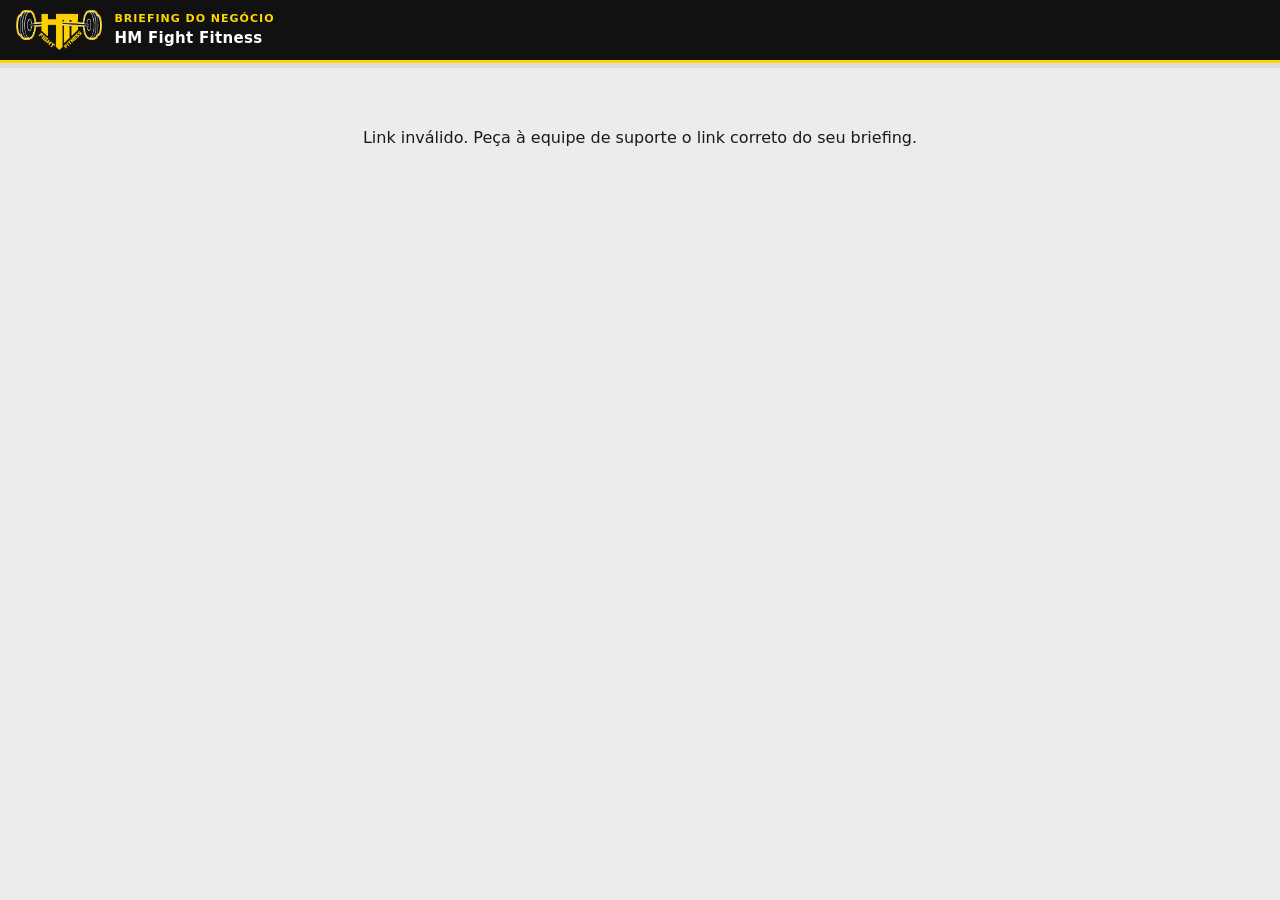
<file: briefing-gestora.html>
<!DOCTYPE html>
<html lang="pt-BR">
<head>
<script src="gefit-auth.js"></script>
<meta charset="UTF-8">
<meta name="viewport" content="width=device-width,initial-scale=1">
<title>Briefing | HM Fight Fitness</title>
<style>
:root{--y:#FFD600;--yt:#7A6000;--k:#111;--bg:#ECECEC;--card:#fff;--tx:#1A1A1A;--tm:rgba(26,26,26,.68);--bd:rgba(26,26,26,.12);--gr:#16a34a}
*{box-sizing:border-box;margin:0;padding:0}
body{font-family:'Segoe UI',system-ui,-apple-system,Roboto,Arial,sans-serif;background:var(--bg);color:var(--tx);line-height:1.5;-webkit-text-size-adjust:100%}
header{background:var(--k);border-bottom:3px solid var(--y);padding:10px 16px;display:flex;align-items:center;gap:12px;position:sticky;top:0;z-index:20}
header img{height:40px;width:auto;display:block}
header .t{color:#fff;font-weight:700;font-size:15px;letter-spacing:.3px}
header .t small{display:block;color:var(--y);font-weight:600;font-size:11px;letter-spacing:1px;text-transform:uppercase}
.prog{height:5px;background:rgba(26,26,26,.08)}
.prog>div{height:100%;background:var(--y);width:0;transition:width .3s}
main{max-width:720px;margin:0 auto;padding:18px 16px 110px}
h1{font-size:24px;line-height:1.2;margin-bottom:8px}
h2{font-size:20px;line-height:1.25;margin-bottom:4px}
.sub{color:var(--tm);font-size:14px;margin-bottom:16px}
.card{background:var(--card);border:1px solid var(--bd);border-radius:14px;padding:16px;margin-bottom:14px}
.q label{display:block;font-weight:700;font-size:15.5px;margin-bottom:3px}
.q .hint{font-size:13px;color:var(--tm);margin-bottom:8px}
.q textarea{width:100%;min-height:92px;border:1px solid var(--bd);border-radius:10px;padding:11px 12px;font:inherit;font-size:16px;background:#FDFCF8;color:var(--tx);resize:vertical}
.q textarea:focus{outline:2px solid var(--y);border-color:var(--y)}
.row{display:flex;gap:8px;align-items:center;margin-top:8px;flex-wrap:wrap}
.mic{background:var(--k);color:var(--y);border:none;border-radius:999px;padding:9px 14px;font-weight:700;font-size:13.5px;cursor:pointer}
.mic.on{background:#dc2626;color:#fff;animation:pulse 1.1s infinite}
@keyframes pulse{50%{opacity:.7}}
.ns{font-size:13px;color:var(--tm);display:flex;align-items:center;gap:6px;cursor:pointer}
.ns input{width:18px;height:18px;accent-color:var(--yt)}
.btn{background:var(--y);color:#fff;border:none;border-radius:12px;padding:14px 20px;font-weight:800;font-size:16px;cursor:pointer}
.btn.g{background:transparent;border:1.5px solid var(--bd);color:var(--tx);font-weight:700}
.btn:disabled{opacity:.5}
.bar{position:fixed;left:0;right:0;bottom:0;background:#fff;border-top:1px solid var(--bd);padding:10px 16px;display:flex;gap:10px;justify-content:space-between;z-index:30}
.bar .btn{flex:1;max-width:340px}
.msg{font-size:13px;color:var(--gr);min-height:18px;text-align:center;margin-top:6px}
.err{color:#dc2626}
ul.tips{margin:8px 0 0 18px;font-size:14px;color:var(--tm)}
.big{font-size:42px;margin-bottom:6px}
.chips{display:flex;flex-wrap:wrap;gap:6px;margin:10px 0}
.chip{font-size:12px;padding:4px 10px;border-radius:999px;background:rgba(255,214,0,.2);color:var(--yt);font-weight:700}
.chip.z{background:rgba(26,26,26,.07);color:var(--tm)}
footer{text-align:center;font-size:12px;color:var(--tm);margin-top:20px}
</style>
</head>
<body>
<header><img src="logo-hmfight.png" alt="HM Fight Fitness"><div class="t"><small>Briefing do negócio</small>HM Fight Fitness</div></header>
<div class="prog"><div id="prog"></div></div>
<main id="app"></main>
<div class="bar" id="bar" style="display:none"></div>
<script>
const SB_URL='https://irwvagffrguiljaxrzmd.supabase.co';
const SB_KEY='eyJhbGciOiJIUzI1NiIsInR5cCI6IkpXVCJ9.eyJpc3MiOiJzdXBhYmFzZSIsInJlZiI6Imlyd3ZhZ2Zmcmd1aWxqYXhyem1kIiwicm9sZSI6ImFub24iLCJpYXQiOjE3ODkzNDk5ODUsImV4cCI6MjEwNDkyNTk4NX0.YAApyaH6iIHEua_89fgCUpMzgXRIcWb_vNRkBQAoq5A';
const ACADEMIA_PADRAO='';
const H={'Content-Type':'application/json','apikey':SB_KEY,'Authorization':'Bearer '+SB_KEY};
const ACAD=new URLSearchParams(location.search).get('a')||ACADEMIA_PADRAO;
const LS='briefing_gestora_'+ACAD;

const BLOCOS=[
 {id:'identidade',t:'Sobre a sua academia',emoji:'🏢',intro:'Vamos começar pela essência da academia. Pode falar do seu jeito, como se estivesse contando para alguém que acabou de chegar.',q:[
  ['historia','Como a sua academia começou e como chegou até aqui?','Quem fundou, quando abriu, os momentos importantes. Pode ser resumido.'],
  ['unidades','Quantas unidades existem e onde ficam?','Cidade, bairro. Se tiver só uma, é só dizer.'],
  ['anos_mercado','Há quantos anos a sua academia está no mercado?',''],
  ['proposta_valor','Se um aluno tivesse que explicar por que escolheu a sua academia, o que ele diria?','O que a sua academia entrega que o aluno não encontra em outro lugar.'],
  ['posicionamento','Como você quer que a sua academia seja vista no mercado?','Por exemplo: premium, popular, técnica, para quem quer resultado, ambiente de treino pesado...'],
  ['tom_de_voz','Como a sua academia fala com os alunos?','Mais descontraída, mais séria, motivadora, direta? Se puder, dê um exemplo de frase que a equipe usa.'],
  ['palavras_usar','Que palavras a equipe sempre usa?','Pode listar, separadas por vírgula.'],
  ['palavras_evitar','Existe alguma palavra ou frase que a equipe nunca deve usar?','Pode listar, separadas por vírgula.']]},
 {id:'estrutura',t:'Estrutura e modalidades',emoji:'🏗️',intro:'Agora o espaço físico e o que a sua academia oferece.',q:[
  ['espaco_m2','Qual o tamanho da academia em metros quadrados?','Pode ser aproximado.'],
  ['horario_funcionamento','Qual o horário de funcionamento?','Segunda a sexta, sábados, domingos e feriados.'],
  ['capacidade','Quais são os horários de pico e a capacidade?','Em que horas fica mais cheia e quantas pessoas cabem bem.'],
  ['ambientes','Quais ambientes a academia tem?','Musculação, sala de aula, funcional, área de alongamento, vestiário, estacionamento...'],
  ['modalidades','Quais modalidades e atividades a sua academia oferece?','Musculação, aulas coletivas, artes marciais, treinos funcionais, personal...'],
  ['diferenciais_fisicos','O que a estrutura tem de melhor que os concorrentes não têm?','Equipamentos, espaço, ambiente, localização.']]},
 {id:'modelo',t:'Modelo de negócio',emoji:'🎯',intro:'Como a sua academia funciona por dentro.',q:[
  ['modalidade_principal','Qual é o carro-chefe da sua academia?','A modalidade ou serviço que mais atrai e mais vende.'],
  ['modelo_negocio','Como funciona o modelo de negócio?','Mensalidade, planos recorrentes, pacotes, personal à parte, parcerias...'],
  ['diferenciais_tecnicos','O que a parte técnica tem de diferente?','Como é a avaliação, o acompanhamento, a prescrição de treino, a forma de atender.'],
  ['metodologia_propria','A sua academia tem um método próprio de trabalho?','Se tiver, conte como funciona e se tem um nome.'],
  ['usa_bot','Vocês usam alguma automação ou robô para o primeiro atendimento dos contatos?','Pode responder só sim ou não, e qual ferramenta.']]},
 {id:'planos',t:'Planos e preços',emoji:'💳',intro:'Aqui os números ajudam muito. Se não tiver de cabeça, pode mandar depois.',q:[
  ['planos','Quais são os planos e os valores?','Um por linha: nome do plano, o que inclui, periodicidade (mensal, trimestral, anual) e valor.'],
  ['ticket_medio','Qual é o ticket médio hoje, em reais?','O valor médio que cada aluno paga por mês.'],
  ['taxa_matricula','Existe taxa de matrícula? De quanto?',''],
  ['formas_pagamento','Quais formas de pagamento a sua academia aceita?','Cartão, Pix, boleto, recorrência, débito automático...'],
  ['promocoes_atuais','Existe alguma promoção ou condição especial rodando agora?','']]},
 {id:'publico',t:'Público e personas',emoji:'👥',intro:'Quem é o aluno da sua academia.',q:[
  ['publico_alvo','Quem é o aluno ideal da sua academia?','Quem mais se identifica e fica mais tempo.'],
  ['faixa_etaria','Qual a faixa de idade que mais frequenta?',''],
  ['perfil_socioeconomico','Como é o perfil financeiro do público?','Classe, profissão, poder de compra, de forma geral.'],
  ['personas','Se você pudesse descrever 2 ou 3 tipos de aluno, quais seriam?','Para cada um: quem é, o que sente falta, o que mais deseja alcançar.']]},
 {id:'numeros',t:'Números atuais',emoji:'📊',intro:'Os números de hoje. Valores aproximados já ajudam. Se não souber algum, é só marcar que não sabe.',q:[
  ['alunos_ativos','Quantos alunos ativos a sua academia tem hoje?',''],
  ['faturamento_mensal','Qual o faturamento mensal aproximado?','Em reais. Se preferir, uma faixa.'],
  ['leads_mes','Quantos contatos novos de interessados chegam por mês?','Por WhatsApp, Instagram, indicação e visita juntos.'],
  ['taxa_conversao','De cada 10 interessados, quantos fecham matrícula?','Uma estimativa já serve.'],
  ['churn_mensal','Quantos alunos cancelam por mês, mais ou menos?','Em número ou em porcentagem.'],
  ['base_inativa','Quantos ex-alunos existem na base para recontatar?','Aproximado.'],
  ['meta_90_dias','Qual a meta da sua academia para os próximos 90 dias?','Matrículas, faturamento, retenção, o que for mais importante.']]},
 {id:'equipe',t:'Equipe comercial',emoji:'🧑‍💼',intro:'Quem vende e como vendem hoje.',q:[
  ['consultores','Quantas pessoas atendem e vendem na recepção ou no comercial?',''],
  ['estrutura_comercial','Como a equipe comercial está organizada?','Quem cuida de quê, quem faz o primeiro contato, quem fecha.'],
  ['horarios_atendimento','Em que horários o comercial atende?',''],
  ['ferramentas','Quais ferramentas a equipe usa no dia a dia?','Planilhas, sistema da academia, WhatsApp, CRM...'],
  ['rotina_comercial','Como é a rotina do comercial durante o dia?','O que fazem de manhã, à tarde e à noite.'],
  ['dificuldades','Quais as maiores dificuldades da equipe hoje?','O que mais trava as vendas ou deixa a equipe insegura.']]},
 {id:'funil',t:'Como chegam os alunos',emoji:'🔻',intro:'O caminho do interessado até a matrícula.',q:[
  ['canais','De onde vêm os interessados?','Instagram, anúncios, indicação, passagem na frente, Google, parcerias...'],
  ['canal_principal','Qual canal traz mais alunos?',''],
  ['fluxo_atendimento','Quando alguém chama, o que acontece passo a passo?','Do primeiro contato até a visita e a matrícula.'],
  ['experiencia_gratuita','Vocês oferecem aula ou treino experimental? Como funciona?','Quantos dias, quem acompanha, o que precisa fazer.'],
  ['tempo_resposta','Quanto tempo a equipe demora para responder um contato novo?',''],
  ['followup','Quando a pessoa não fecha, o que a equipe faz depois?','Quantas tentativas, por qual canal, depois de quanto tempo.']]},
 {id:'concorrencia',t:'Concorrência',emoji:'⚔️',intro:'Quem disputa os mesmos alunos que a sua academia.',q:[
  ['concorrentes','Quais são os 3 concorrentes mais fortes na região?','Para cada um: nome, preço aproximado, o que fazem bem e onde pecam.'],
  ['vantagem','Por que um aluno escolhe a sua academia e não eles?','']]},
 {id:'dores',t:'Dores e oportunidades',emoji:'🔥',intro:'O que mais pesa hoje e onde estão as chances.',q:[
  ['dores','Quais são as 3 maiores dores da sua academia hoje?','O que mais tira o seu sono no negócio.'],
  ['oportunidades','Onde você enxerga oportunidade de crescer?',''],
  ['prioridades_90_dias','Se pudesse resolver só 3 coisas nos próximos 90 dias, quais seriam?','']]},
 {id:'regras',t:'Regras comerciais',emoji:'📏',intro:'As regras do jogo que a equipe precisa seguir.',q:[
  ['limite_desconto','Existe um limite de desconto para a equipe dar?','Quanto, e em que casos.'],
  ['quem_autoriza','Quem autoriza uma exceção?',''],
  ['cancelamento','Como funciona o cancelamento?','Prazo, multa, carência, o que a equipe precisa fazer.'],
  ['congelamento','Existe congelamento de plano? Como funciona?',''],
  ['indicacao','Existe programa de indicação? Como funciona?','O que o aluno ganha e o que o indicado ganha.'],
  ['regras_experiencia','Quais as regras da experiência ou aula gratuita?','Quem pode, quantas vezes, o que precisa trazer.']]},
 {id:'objecoes',t:'Objeções e fechamento',emoji:'🛡️',intro:'Esse é o bloco mais valioso para personalizar os scripts. Pense nas frases que você mais ouve.',q:[
  ['objecoes','Quais as objeções que mais aparecem e como a equipe responde hoje?','Por exemplo: está caro, vou pensar, preciso falar com meu marido ou esposa. Para cada uma, conte com que frequência aparece e o que a equipe diz.'],
  ['gatilhos_fechamento','O que costuma fazer a pessoa decidir e fechar?','Uma condição, um brinde, uma conversa, uma visita, o treino experimental...']]}
];

let R={};          // chave -> {q,a,ns}
let step=-1;       // -1 intro, 0..N-1 blocos, N final
let status='rascunho';
let reco=null, recoKey=null;

function esc(s){return String(s==null?'':s).replace(/&/g,'&amp;').replace(/</g,'&lt;').replace(/>/g,'&gt;').replace(/"/g,'&quot;')}
function total(){return BLOCOS.reduce((s,b)=>s+b.q.length,0)}
function respondidas(){return Object.values(R).filter(r=>r&&((r.a||'').trim()||r.ns)).length}

async function carregar(){
  if(!ACAD){document.getElementById('app').innerHTML='<div style="padding:40px 20px;text-align:center">Link inválido. Peça à equipe de suporte o link correto do seu briefing.</div>';return}
  try{R=JSON.parse(localStorage.getItem(LS)||'{}')||{}}catch(e){R={}}
  try{
    const r=await fetch(`${SB_URL}/rest/v1/hmfight_briefing_gestora?academia_id=eq.${encodeURIComponent(ACAD)}`,{headers:H});
    if(r.ok){const rows=await r.json();if(rows[0]){
      const srv=rows[0].respostas||{};
      Object.keys(srv).forEach(k=>{if(!R[k]||!(R[k].a||'').trim())R[k]=srv[k]});
      status=rows[0].status||'rascunho';
    }}
  }catch(e){console.error(e)}
  render();
}
function guardarLocal(){try{localStorage.setItem(LS,JSON.stringify(R))}catch(e){}}
async function salvarNuvem(novoStatus){
  guardarLocal();
  const body={academia_id:ACAD,respostas:R,status:novoStatus||status,updated_at:Date.now()};
  const r=await fetch(`${SB_URL}/rest/v1/hmfight_briefing_gestora`,{method:'POST',headers:{...H,'Prefer':'resolution=merge-duplicates,return=minimal'},body:JSON.stringify(body)});
  if(!r.ok)throw new Error(await r.text());
  if(novoStatus)status=novoStatus;
}
function coletarTela(){
  if(step<0||step>=BLOCOS.length)return;
  BLOCOS[step].q.forEach(([c,q])=>{
    const k=BLOCOS[step].id+'.'+c;
    const ta=document.getElementById('f_'+c), ns=document.getElementById('n_'+c);
    if(!ta)return;
    R[k]={q:q,a:ta.value.trim(),ns:!!(ns&&ns.checked)};
  });
  guardarLocal();
}
function setMsg(t,err){const m=document.getElementById('msg');if(m){m.textContent=t||'';m.className='msg'+(err?' err':'')}}
function pararMic(){if(reco){try{reco.stop()}catch(e){}reco=null;recoKey=null;document.querySelectorAll('.mic.on').forEach(b=>{b.classList.remove('on');b.textContent='🎤 Falar'})}}
function mic(c,btn){
  const SR=window.SpeechRecognition||window.webkitSpeechRecognition;
  if(!SR){alert('Seu navegador não tem ditado nesta página. Toque na caixa de texto e use o microfone do teclado do celular.');return}
  if(recoKey===c){pararMic();return}
  pararMic();
  const ta=document.getElementById('f_'+c);
  reco=new SR();reco.lang='pt-BR';reco.continuous=true;reco.interimResults=false;recoKey=c;
  btn.classList.add('on');btn.textContent='⏹ Parar';
  reco.onresult=e=>{let t='';for(let i=e.resultIndex;i<e.results.length;i++){if(e.results[i].isFinal)t+=e.results[i][0].transcript+' '}
    if(t){ta.value=(ta.value?ta.value.replace(/\s*$/,' '):'')+t.trim()+' ';ta.dispatchEvent(new Event('input'))}};
  reco.onend=()=>{if(recoKey===c){btn.classList.remove('on');btn.textContent='🎤 Falar';reco=null;recoKey=null}};
  reco.onerror=()=>{pararMic()};
  try{reco.start()}catch(e){pararMic()}
}
function bar(html){const b=document.getElementById('bar');b.style.display=html?'flex':'none';b.innerHTML=html||''}
function progresso(){const n=respondidas();document.getElementById('prog').style.width=Math.round(n/total()*100)+'%'}
async function ir(d){
  pararMic();coletarTela();
  if(d>0&&step>=0){ // salvar ao avançar
    try{await salvarNuvem()}catch(e){console.error(e)}
  }
  step=Math.max(-1,Math.min(BLOCOS.length,step+d));
  render();window.scrollTo(0,0);
}
async function enviar(){
  const b=document.getElementById('btnEnviar');b.disabled=true;setMsg('Enviando...');
  try{await salvarNuvem('enviado');setMsg('✓ Briefing enviado! Muito obrigado.');render()}
  catch(e){console.error(e);setMsg('Não foi possível enviar agora. Suas respostas estão salvas neste aparelho. Tente de novo em instantes.',true);b.disabled=false}
}
function render(){
  const app=document.getElementById('app');progresso();
  if(step<0){
    const n=respondidas();
    app.innerHTML=`<div class="card"><div class="big">👋</div><h1>Olá! Vamos contar a história da sua academia</h1>
      <p class="sub">Este briefing ajuda a equipe de suporte a deixar o Desafio ROI 21 Dias, os scripts e as campanhas com a cara da sua academia. Quanto mais você contar, mais personalizado fica.</p>
      <ul class="tips"><li>São ${BLOCOS.length} blocos curtos, uns 25 minutos no total.</li>
      <li>Pode <b>digitar</b> ou tocar em <b>🎤 Falar</b> e ditar com a sua voz.</li>
      <li>Responda do seu jeito. Não precisa ser perfeito.</li>
      <li>Não sabe algo? Marque "Não sei agora" e a gente vê depois.</li>
      <li>Suas respostas são salvas a cada bloco. Pode parar e voltar neste mesmo link.</li></ul>
      ${n?`<div class="chips"><span class="chip">${n} de ${total()} perguntas já respondidas</span>${status==='enviado'?'<span class="chip">Já enviado, você pode ajustar</span>':''}</div>`:''}</div>`;
    bar(`<button class="btn" style="max-width:none" onclick="ir(1)">${n?'Continuar':'Começar'}</button>`);
    return;
  }
  if(step>=BLOCOS.length){
    const n=respondidas();
    const chips=BLOCOS.map(b=>{const c=b.q.filter(([f])=>{const r=R[b.id+'.'+f];return r&&((r.a||'').trim()||r.ns)}).length;return `<span class="chip ${c?'':'z'}">${b.emoji} ${esc(b.t)} ${c}/${b.q.length}</span>`}).join('');
    app.innerHTML=`<div class="card"><div class="big">${status==='enviado'?'✅':'🎉'}</div><h1>${status==='enviado'?'Briefing enviado!':'Quase lá!'}</h1>
      <p class="sub">Você respondeu ${n} de ${total()} perguntas. ${status==='enviado'?'Se lembrar de mais alguma coisa, pode voltar, ajustar e enviar de novo.':'Confira abaixo e toque em enviar. Você ainda poderá voltar e ajustar depois.'}</p>
      <div class="chips">${chips}</div><div class="msg" id="msg"></div></div>`;
    bar(`<button class="btn g" onclick="ir(-1)">Voltar</button><button class="btn" id="btnEnviar" onclick="enviar()">${status==='enviado'?'Enviar de novo':'Enviar briefing'}</button>`);
    return;
  }
  const b=BLOCOS[step];
  app.innerHTML=`<div style="font-size:12px;font-weight:800;letter-spacing:1px;text-transform:uppercase;color:var(--yt);margin-bottom:4px">Bloco ${step+1} de ${BLOCOS.length}</div>
    <h2>${b.emoji} ${esc(b.t)}</h2><p class="sub">${esc(b.intro)}</p>`+
    b.q.map(([c,q,h])=>{const r=R[b.id+'.'+c]||{};return `<div class="card q"><label for="f_${c}">${esc(q)}</label>${h?`<div class="hint">${esc(h)}</div>`:''}
      <textarea id="f_${c}" placeholder="Digite aqui ou toque em Falar">${esc(r.a||'')}</textarea>
      <div class="row"><button type="button" class="mic" onclick="mic('${c}',this)">🎤 Falar</button>
      <label class="ns"><input type="checkbox" id="n_${c}" ${r.ns?'checked':''}> Não sei agora</label></div></div>`}).join('')+`<div class="msg" id="msg"></div>`;
  bar(`<button class="btn g" onclick="ir(-1)">Voltar</button><button class="btn" id="btnNext" onclick="ir(1)">${step===BLOCOS.length-1?'Revisar':'Salvar e continuar'}</button>`);
}
carregar();
</script>
</body>
</html>
</file>
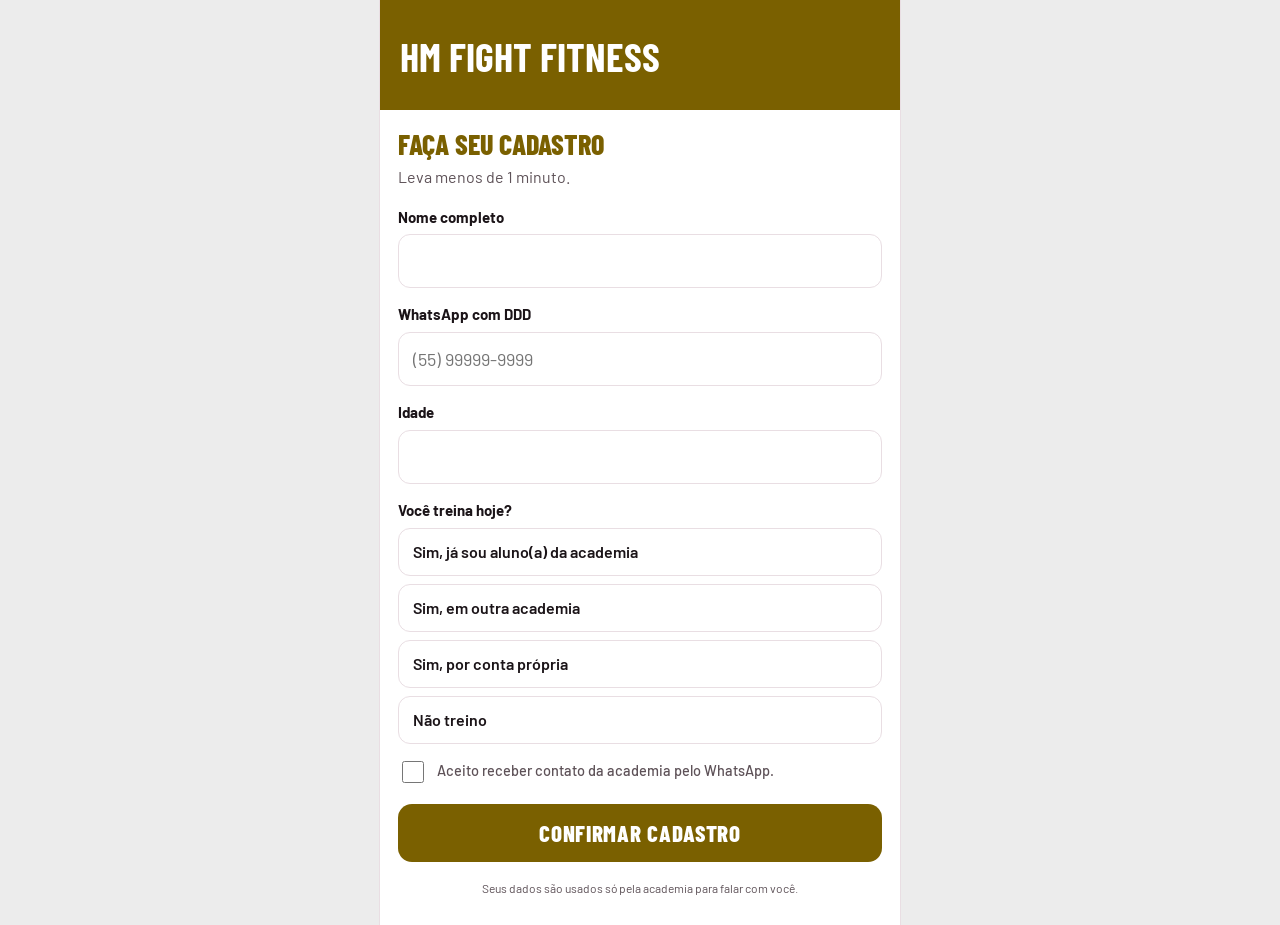
<file: captura.html>
<!doctype html>
<html lang="pt-BR">
<head>
<script src="gefit-auth.js"></script>
<meta charset="utf-8">
<meta name="viewport" content="width=device-width, initial-scale=1, viewport-fit=cover">
<title>Cadastro · HM Fight Fitness</title>
<meta name="robots" content="noindex">
<link rel="preconnect" href="https://fonts.googleapis.com">
<link href="https://fonts.googleapis.com/css2?family=Barlow+Condensed:wght@700;800&family=Barlow:wght@400;500;600;700&display=swap" rel="stylesheet">
<style>
:root{--ac:#7A6000;--ac-ink:#fff;--bg:#ECECEC;--card:#fff;--ink:#1B1418;--ink2:#5E5258;--line:#E9DEE3;--err:#C62828;--ok:#1E8E4F;--wa:#1FAF54;
  --f-d:'Barlow Condensed','Arial Narrow',sans-serif;--f-b:'Barlow',system-ui,sans-serif}
*{box-sizing:border-box}
html,body{margin:0;background:var(--bg);color:var(--ink);font-family:var(--f-b);font-size:17px;line-height:1.45;-webkit-text-size-adjust:100%}
.page{max-width:520px;margin:0 auto;min-height:100vh;background:var(--card);box-shadow:0 0 0 1px var(--line)}
.capa img{display:block;width:100%;height:auto}
.capa.sem{background:var(--ac);color:var(--ac-ink);padding:36px 20px 28px}
.capa.sem h1{font-family:var(--f-d);font-size:40px;line-height:1;margin:0 0 6px;text-transform:uppercase}
.capa.sem p{margin:0;opacity:.9}
.conteudo{padding:20px 18px calc(28px + env(safe-area-inset-bottom,0px))}
h2.t{font-family:var(--f-d);font-weight:800;font-size:28px;line-height:1.05;margin:0 0 6px;text-transform:uppercase;color:var(--ac)}
.chamada p{margin:0 0 18px;color:var(--ink2);font-size:16px}
/* convite */
.convite{background:color-mix(in srgb,var(--ac) 9%,#fff);border:1.5px solid color-mix(in srgb,var(--ac) 35%,#fff);border-radius:16px;padding:16px;margin-bottom:18px}
.convite .de{font-family:var(--f-d);font-weight:800;font-size:27px;line-height:1.05;text-transform:uppercase;color:var(--ac);margin:0 0 10px}
.convite ol{margin:0;padding:0;list-style:none;display:grid;gap:8px;counter-reset:p}
.convite li{display:flex;gap:10px;align-items:flex-start;background:#fff;border-radius:12px;padding:10px 12px;font-weight:600;font-size:15.5px}
.convite li::before{counter-increment:p;content:counter(p);flex-shrink:0;width:26px;height:26px;border-radius:50%;background:var(--ac);color:#fff;display:grid;place-items:center;font-family:var(--f-d);font-size:16px}
.evento{display:flex;gap:10px;align-items:center;justify-content:space-between;background:#1B1418;color:#fff;border-radius:14px;padding:12px 14px;margin-bottom:18px;font-size:14.5px}
.evento b{display:block;font-size:15.5px}
.evento a{flex-shrink:0;background:#fff;color:#1B1418;border-radius:10px;padding:8px 12px;font-weight:700;text-decoration:none;font-size:14px}
/* form */
.campo{margin-bottom:16px}
.campo>label,.campo>.lbl{display:block;font-weight:700;font-size:15px;margin-bottom:6px}
input[type=text],input[type=tel],input[type=number]{width:100%;font:inherit;font-size:18px;padding:13px 14px;border:1.5px solid var(--line);border-radius:12px;background:#fff;color:var(--ink);outline:none}
input:focus{border-color:var(--ac);box-shadow:0 0 0 3px color-mix(in srgb,var(--ac) 22%,transparent)}
.opcoes{display:grid;gap:8px}
.opcoes.duas{grid-template-columns:1fr 1fr}
.op{position:relative}
.op input{position:absolute;opacity:0;inset:0}
.op span{display:flex;align-items:center;min-height:48px;padding:10px 14px;border:1.5px solid var(--line);border-radius:12px;font-weight:600;font-size:16px;background:#fff}
.op input:checked+span{border-color:var(--ac);background:color-mix(in srgb,var(--ac) 10%,#fff);color:var(--ink);box-shadow:0 0 0 2px var(--ac) inset}
.op input:focus-visible+span{outline:3px solid var(--ac);outline-offset:2px}
.campo>label.aceite,.aceite{display:flex;font-weight:500;gap:10px;align-items:flex-start;font-size:14.5px;color:var(--ink2);margin:6px 0 18px}
.aceite input{width:22px;height:22px;margin-top:1px;accent-color:var(--ac);flex-shrink:0}
.erro{color:var(--err);font-size:14px;margin-top:5px;display:none}
.campo.inv .erro{display:block}
.campo.inv input[type=text],.campo.inv input[type=tel],.campo.inv input[type=number]{border-color:var(--err)}
button.enviar,.btn-g{width:100%;border:0;border-radius:14px;background:var(--ac);color:var(--ac-ink);font-family:var(--f-d);font-weight:800;font-size:23px;letter-spacing:.03em;text-transform:uppercase;padding:15px;cursor:pointer;display:flex;align-items:center;justify-content:center;gap:8px;text-decoration:none}
button.enviar:disabled{opacity:.6}
.btn-g.wa{background:var(--wa)}
.btn-g.sec{background:#fff;color:var(--ink);border:1.5px solid var(--line);font-size:19px}
.rodape{text-align:center;font-size:12px;color:var(--ink2);margin-top:18px}
/* sucesso */
.ok{display:none;padding:28px 18px 40px}
.ok .topo{text-align:center}
.ok .sel{width:76px;height:76px;border-radius:50%;background:var(--ac);color:#fff;display:grid;place-items:center;margin:0 auto 14px;font-size:42px}
.ok h2{font-family:var(--f-d);font-size:32px;line-height:1.05;margin:0 0 6px;text-transform:uppercase;color:var(--ac)}
.ok p{color:var(--ink2);margin:0 0 8px}
.bloco{border:1.5px solid var(--line);border-radius:16px;padding:16px;margin-top:18px;text-align:left}
.bloco h3{font-family:var(--f-d);font-size:24px;line-height:1.05;margin:0 0 6px;text-transform:uppercase}
.bloco p{font-size:15.5px}
.codigo{font-family:ui-monospace,Consolas,monospace;font-size:21px;font-weight:700;letter-spacing:.04em;background:var(--bg);border:1.5px dashed var(--ac);border-radius:12px;padding:10px;text-align:center;margin:10px 0 12px;word-break:break-all}
.bloco .btn-g{margin-top:8px}
.oferta{background:linear-gradient(135deg,#1B1418,#3B1028);color:#fff;border:0}
.oferta h3{color:#fff}
.oferta p{color:rgba(255,255,255,.85)}
.selo{display:inline-block;background:var(--ac);color:#fff;font-family:var(--f-d);font-weight:800;font-size:15px;letter-spacing:.06em;text-transform:uppercase;border-radius:999px;padding:4px 12px;margin-bottom:8px}
.pular{display:block;margin:14px auto 0;background:transparent;border:0;color:var(--ink2);font:inherit;font-size:14px;cursor:pointer;text-decoration:underline}
#t3{display:none;padding:28px 18px 40px}
#t3 .oferta{margin-top:0}
.ok-aviso{font-size:13.5px;color:var(--ink2);text-align:center;margin:10px 0 0}
.novo{display:block;margin:22px auto 0;background:transparent;border:0;color:var(--ink2);text-decoration:underline;font:inherit;font-size:14px;cursor:pointer}
.hidden{display:none!important}
</style>
</head>
<body>
<div class="page">
  <div class="capa sem" id="capa"><h1 id="capa-titulo">HM Fight Fitness</h1><p id="capa-info"></p></div>

  <div class="conteudo" id="form-area">
    <div class="convite hidden" id="convite">
      <p class="de" id="convite-de">Um amigo liberou presentes para você</p>
      <ol id="presentes"></ol>
    </div>
    <div class="evento hidden" id="evento"><div><b id="evento-tit">Evento acontecendo agora</b><span id="evento-txt"></span></div><a id="evento-mapa" target="_blank" rel="noopener">📍 Ver no mapa</a></div>

    <div class="chamada">
      <h2 class="t" id="titulo">Faça seu cadastro</h2>
      <p id="subtitulo">Leva menos de 1 minuto.</p>
    </div>

    <form id="f" novalidate autocomplete="on">
      <div class="campo" data-c="nome">
        <label for="nome">Nome completo</label>
        <input type="text" id="nome" name="nome" autocomplete="name" maxlength="120" required>
        <div class="erro">Digite seu nome completo.</div>
      </div>
      <div class="campo" data-c="whatsapp">
        <label for="whatsapp">WhatsApp com DDD</label>
        <input type="tel" id="whatsapp" name="whatsapp" inputmode="numeric" autocomplete="tel" placeholder="(55) 99999-9999" maxlength="16" required>
        <div class="erro">Digite um WhatsApp válido com DDD.</div>
      </div>
      <div class="campo hidden" data-c="cargo" id="bloco-cargo">
        <div class="lbl">Seu cargo</div>
        <div class="opcoes duas">
          <label class="op"><input type="radio" name="cargo" value="Dono(a)"><span>Dono(a)</span></label>
          <label class="op"><input type="radio" name="cargo" value="Sócio(a)"><span>Sócio(a)</span></label>
          <label class="op"><input type="radio" name="cargo" value="Gestor(a)"><span>Gestor(a)</span></label>
          <label class="op"><input type="radio" name="cargo" value="Outro"><span>Outro</span></label>
        </div>
        <div class="erro">Escolha uma opção.</div>
      </div>
      <div class="campo" data-c="idade" id="bloco-idade">
        <label for="idade">Idade</label>
        <input type="number" id="idade" name="idade" inputmode="numeric" min="10" max="99" required>
        <div class="erro">Digite sua idade.</div>
      </div>
      <div class="campo" data-c="treina" id="bloco-treina">
        <div class="lbl">Você treina hoje?</div>
        <div class="opcoes">
          <label class="op"><input type="radio" name="treina" value="aluno"><span>Sim, já sou aluno(a) da academia</span></label>
          <label class="op"><input type="radio" name="treina" value="academia"><span>Sim, em outra academia</span></label>
          <label class="op"><input type="radio" name="treina" value="por_conta"><span>Sim, por conta própria</span></label>
          <label class="op"><input type="radio" name="treina" value="nao_treina"><span>Não treino</span></label>
        </div>
        <div class="erro">Escolha uma opção.</div>
      </div>
      <div class="campo hidden" data-c="parado" id="bloco-parado">
        <div class="lbl">Há quanto tempo está sem treinar?</div>
        <div class="opcoes duas">
          <label class="op"><input type="radio" name="parado" value="menos_6m"><span>Menos de 6 meses</span></label>
          <label class="op"><input type="radio" name="parado" value="6_12m"><span>6 a 12 meses</span></label>
          <label class="op"><input type="radio" name="parado" value="mais_1a"><span>Mais de 1 ano</span></label>
          <label class="op"><input type="radio" name="parado" value="nunca"><span>Nunca treinei</span></label>
        </div>
        <div class="erro">Escolha uma opção.</div>
      </div>
      <div id="extras"></div>
      <div class="campo" data-c="aceite">
        <label class="aceite"><input type="checkbox" id="aceite"><span id="aceite-txt">Aceito receber contato da academia pelo WhatsApp.</span></label>
        <div class="erro" style="margin-top:-12px">Marque para confirmar seu cadastro.</div>
      </div>
      <button class="enviar" type="submit" id="btn">Confirmar cadastro</button>
    </form>
    <div class="rodape" id="rodape">Seus dados são usados só pela academia para falar com você.</div>
  </div>

  <div class="ok" id="ok">
    <div class="topo">
      <div class="sel">✓</div>
      <h2 id="ok-titulo">Cadastro confirmado!</h2>
      <p id="ok-texto">Obrigado! Em breve a nossa equipe fala com você.</p>
    </div>

    <div class="bloco hidden" id="b-indica">
      <h3 id="ind-tit">Convide até 5 amigos</h3>
      <p id="ind-txt">Seus amigos ganham presentes especiais da academia.</p>
      <div class="codigo" id="meu-codigo"></div>
      <button class="btn-g wa" type="button" id="btn-wa" onclick="convidar()">💬 Convidar amigos pelo WhatsApp</button>
      <button class="pular hidden" type="button" id="btn-pular" onclick="irOferta(false)">Agora não</button>
    </div>


    <div class="bloco oferta hidden" id="b-oferta">
      <span class="selo">Desbloqueado</span>
      <h3 id="of-tit">Condição super exclusiva</h3>
      <p id="of-txt"></p>
      <a class="btn-g" id="btn-oferta" target="_blank" rel="noopener">Reservar minha vaga</a>
    </div>
    <button class="novo" type="button" onclick="novoCadastro()">Fazer outro cadastro neste celular</button>
  </div>

  <div id="t3">
    <div class="ok topo" style="display:block;padding:0 0 18px;text-align:center">
      <div class="sel">🎉</div>
      <h2 id="t3-tit">Parabéns!</h2>
      <p id="t3-txt"></p>
    </div>
    <div id="t3-slot"></div>
    <button class="pular" type="button" onclick="voltarConvite()">Convidar mais amigos</button>
    <button class="novo" type="button" onclick="novoCadastro()">Fazer outro cadastro neste celular</button>
  </div>
</div>

<script>
const SB_URL='https://irwvagffrguiljaxrzmd.supabase.co', SB_KEY='eyJhbGciOiJIUzI1NiIsInR5cCI6IkpXVCJ9.eyJpc3MiOiJzdXBhYmFzZSIsInJlZiI6Imlyd3ZhZ2Zmcmd1aWxqYXhyem1kIiwicm9sZSI6ImFub24iLCJpYXQiOjE3ODkzNDk5ODUsImV4cCI6MjEwNDkyNTk4NX0.YAApyaH6iIHEua_89fgCUpMzgXRIcWb_vNRkBQAoq5A', P='hmfight_', ACADEMIA_PADRAO='54f6e564-cdc6-4fb8-9ac1-c1d4c125f95b', ACADEMIA_CURTA='academia';
const H={'apikey':SB_KEY,'Authorization':'Bearer '+SB_KEY,'Content-Type':'application/json'};
const qs=new URLSearchParams(location.search);
const SLUG=(qs.get('c')||'').trim().toLowerCase();
const REF=(qs.get('ref')||'').trim();
let camp=null, indicador=null, ultimoLead=null;
const FILA='captura_fila_v2';
const $=id=>document.getElementById(id);
function esc(s){return String(s==null?'':s).replace(/[&<>"']/g,m=>({'&':'&amp;','<':'&lt;','>':'&gt;','"':'&quot;',"'":'&#39;'}[m]))}
function primeiroNome(n){const p=(n||'').trim().split(/\s+/)[0]||'';return p.charAt(0).toUpperCase()+p.slice(1).toLowerCase()}
function semAcento(s){return (s||'').normalize('NFD').replace(/[̀-ͯ]/g,'')}
const PRESENTES_PADRAO=['Mapeamento completo de 15 áreas da sua saúde, feito pelo celular em menos de 3 minutos','Consultoria com treinador especialista','Uma Experiência na '+ACADEMIA_CURTA+' para treinar e alcançar resultados em poucos dias'];

function aplicarCampanha(c){
  camp=c;
  if(c.cor){document.documentElement.style.setProperty('--ac',c.cor)}
  const capa=$('capa');
  if(c.capa_url){capa.className='capa';capa.innerHTML='<img alt="'+esc(c.titulo||c.nome)+'" src="'+esc(c.capa_url)+'">'}
  else{$('capa-titulo').textContent=c.titulo||c.nome;$('capa-info').textContent=c.info||''}
  $('titulo').textContent=c.sorteio?'Cadastre-se para o sorteio':'Faça seu cadastro';
  $('subtitulo').textContent=c.subtitulo||(c.sorteio?'Leva menos de 1 minuto e você já concorre aos prêmios.':'Leva menos de 1 minuto.');
  if(c.sorteio){
    $('aceite-txt').textContent='Aceito participar do sorteio e receber contato da '+ACADEMIA_CURTA+' pelo WhatsApp.';
    $('ok-texto').textContent='Você já está concorrendo no sorteio. Boa sorte e bom treino!';
  }
  const pg=c.perguntas||{};
  if(pg.idade===false)$('bloco-idade').classList.add('hidden');
  if(pg.treina===false)$('bloco-treina').classList.add('hidden');
  if(c.publico==='gestor'){
    $('bloco-idade').classList.add('hidden');$('bloco-treina').classList.add('hidden');$('bloco-cargo').classList.remove('hidden');
    if(!c.sorteio)$('aceite-txt').textContent='Aceito receber contato pelo WhatsApp.';
    $('rodape').textContent='Seus dados são usados só para falar com você sobre a sua academia.';
  }
  renderExtras(c.campos_extra||[]);
  document.title=(c.titulo||c.nome)+' · Cadastro';
}
function aplicarConvite(){
  // página do convidado: quem chegou pelo link de alguém
  const nome=indicador?primeiroNome(indicador.nome):'Um amigo';
  const pres=(camp&&Array.isArray(camp.presentes)&&camp.presentes.length)?camp.presentes:PRESENTES_PADRAO;
  $('convite-de').textContent=nome+' liberou '+(pres.length===1?'um presente':pres.length+' presentes')+' para você';
  $('presentes').innerHTML=pres.map(p=>'<li>'+esc(p)+'</li>').join('');
  $('convite').classList.remove('hidden');
  if(camp&&camp.capa_convidado){const capa=$('capa');capa.className='capa';capa.innerHTML='<img alt="Seus presentes" src="'+esc(camp.capa_convidado)+'">'}
  $('titulo').textContent='Retire seus presentes';
  $('subtitulo').textContent='Faça seu cadastro em menos de 1 minuto e a nossa equipe fala com você.';
  $('aceite-txt').textContent='Aceito receber contato da '+ACADEMIA_CURTA+' pelo WhatsApp para receber meus presentes.';
  $('ok-titulo').textContent='Presentes garantidos!';
  $('ok-texto').textContent='Em breve a nossa equipe chama você no WhatsApp para liberar seus presentes.';
  if(camp&&(camp.evento_texto||camp.evento_mapa)&&eventoAtivo()){
    $('evento-tit').textContent=camp.evento_titulo||'O evento está acontecendo agora';
    $('evento-txt').textContent=camp.evento_texto||'';
    if(camp.evento_mapa){$('evento-mapa').href=camp.evento_mapa}else{$('evento-mapa').classList.add('hidden')}
    $('evento').classList.remove('hidden');
  }
}
function renderExtras(lista){
  $('extras').innerHTML=(lista||[]).map((x,i)=>{
    const id='x_'+i, req=x.obrig?' *':'';
    if(x.tipo==='opcoes'&&Array.isArray(x.opcoes)&&x.opcoes.length){
      return `<div class="campo" data-c="${id}" data-k="${esc(x.k)}" data-obrig="${x.obrig?1:''}" data-tipo="opcoes"><div class="lbl">${esc(x.label)}${req}</div><div class="opcoes${x.opcoes.length>3&&x.opcoes.every(o=>o.length<18)?' duas':''}">${x.opcoes.map(o=>`<label class="op"><input type="radio" name="${id}" value="${esc(o)}"><span>${esc(o)}</span></label>`).join('')}</div><div class="erro">Escolha uma opção.</div></div>`;
    }
    return `<div class="campo" data-c="${id}" data-k="${esc(x.k)}" data-obrig="${x.obrig?1:''}" data-tipo="${x.tipo==='numero'?'numero':'texto'}"><label for="${id}">${esc(x.label)}${req}</label><input type="${x.tipo==='numero'?'number':'text'}" id="${id}" ${x.tipo==='numero'?'inputmode="numeric"':''} maxlength="200"><div class="erro">Preencha este campo.</div></div>`;
  }).join('');
  $('extras').querySelectorAll('input').forEach(i=>i.addEventListener(i.type==='radio'?'change':'input',()=>i.closest('.campo').classList.remove('inv')));
}
function lerExtras(){
  const r={};
  $('extras').querySelectorAll('.campo').forEach(c=>{
    let v=c.dataset.tipo==='opcoes'?(c.querySelector('input:checked')?.value||''):(c.querySelector('input')?.value||'').trim();
    if(v!=='')r[c.dataset.k]=c.dataset.tipo==='numero'?Number(v):v;
  });
  return r;
}
function eventoAtivo(){if(!camp||!camp.evento_fim)return true;return new Date()<new Date(camp.evento_fim)}

async function carregar(){
  if(SLUG){
    try{
      const r=await fetch(`${SB_URL}/rest/v1/${P}lead_campanhas?slug=eq.${encodeURIComponent(SLUG)}&select=*&limit=1`,{headers:H});
      if(r.ok){const d=await r.json();if(d.length){aplicarCampanha(d[0]);try{localStorage.setItem('camp_'+SLUG,JSON.stringify(d[0]))}catch(_){}}}
    }catch(e){try{const c=JSON.parse(localStorage.getItem('camp_'+SLUG)||'null');if(c)aplicarCampanha(c)}catch(_){}}
  }
  if(REF){
    try{
      const r=await fetch(`${SB_URL}/rest/v1/rpc/gefit_lead_indicador`,{method:'POST',headers:H,body:JSON.stringify({p_prefixo:P,p_codigo:REF})});
      if(r.ok){const d=await r.json();if(d&&d.id)indicador=d}
    }catch(e){}
    if(!indicador){const m=REF.match(/^([A-Za-zÀ-ú]+)/);indicador={id:null,nome:m?m[1]:'',codigo:REF}}
    aplicarConvite();
  }
}

// máscara do WhatsApp
const wpp=$('whatsapp');
wpp.addEventListener('input',()=>{
  let d=wpp.value.replace(/\D/g,'').slice(0,11),v=d;
  if(d.length>2)v='('+d.slice(0,2)+') '+d.slice(2);
  if(d.length>7)v='('+d.slice(0,2)+') '+d.slice(2,d.length-4)+'-'+d.slice(-4);
  wpp.value=v;
});
document.querySelectorAll('input[name=treina]').forEach(i=>i.addEventListener('change',()=>{
  $('bloco-parado').classList.toggle('hidden',document.querySelector('input[name=treina]:checked')?.value!=='nao_treina');limpar('treina');
}));
document.querySelectorAll('input[name=parado]').forEach(i=>i.addEventListener('change',()=>limpar('parado')));
document.querySelectorAll('input[name=cargo]').forEach(i=>i.addEventListener('change',()=>limpar('cargo')));
['nome','whatsapp','idade'].forEach(id=>$(id).addEventListener('input',()=>limpar(id)));
$('aceite').addEventListener('change',()=>limpar('aceite'));
function limpar(c){document.querySelector(`.campo[data-c="${c}"]`)?.classList.remove('inv')}
function marcar(c){document.querySelector(`.campo[data-c="${c}"]`).classList.add('inv')}

function validar(){
  let ok=true;
  const nome=$('nome').value.trim();
  if(nome.length<3){marcar('nome');ok=false}
  if(wpp.value.replace(/\D/g,'').length<10){marcar('whatsapp');ok=false}
  if(!$('bloco-idade').classList.contains('hidden')){const id=parseInt($('idade').value,10);if(!(id>=10&&id<=99)){marcar('idade');ok=false}}
  if(!$('bloco-treina').classList.contains('hidden')){
    if(!document.querySelector('input[name=treina]:checked')){marcar('treina');ok=false}
    else if(!$('bloco-parado').classList.contains('hidden')&&!document.querySelector('input[name=parado]:checked')){marcar('parado');ok=false}
  }
  if(!$('bloco-cargo').classList.contains('hidden')&&!document.querySelector('input[name=cargo]:checked')){marcar('cargo');ok=false}
  $('extras').querySelectorAll('.campo').forEach(c=>{if(!c.dataset.obrig)return;const v=c.dataset.tipo==='opcoes'?c.querySelector('input:checked'):(c.querySelector('input').value.trim());if(!v){c.classList.add('inv');ok=false}});
  if(!$('aceite').checked){marcar('aceite');ok=false}
  if(!ok){const el=document.querySelector('.campo.inv');el&&el.scrollIntoView({behavior:'smooth',block:'center'})}
  return ok;
}

// código: NOME[SIGLA]1234
function codigoBase(nome,dig){
  const n=semAcento(primeiroNome(nome)).toUpperCase().replace(/[^A-Z]/g,'').slice(0,12)||'AMIGO';
  const s=semAcento((camp&&camp.codigo_sigla)||'HM FIGHT FITNESS').toUpperCase().replace(/[^A-Z0-9]/g,'').slice(0,12);
  return n+'['+s+']'+dig.slice(-4);
}
async function codigoUnico(base,norm){return base} // resolvido no banco (gefit_lead_registrar)

async function montarLead(){
  const d=wpp.value.replace(/\D/g,'');
  const norm=d.length>=10&&d.length<=11?'55'+d:d;
  const treina=document.querySelector('input[name=treina]:checked')?.value||null;
  const idade=parseInt($('idade').value,10);
  const nome=$('nome').value.trim().replace(/\s+/g,' ');
  const lead={
    academia_id:(camp&&camp.academia_id)||ACADEMIA_PADRAO||null,
    campanha_id:camp?camp.id:null,
    campanha_slug:SLUG||null,
    nome, whatsapp:wpp.value, whatsapp_norm:norm,
    idade:isNaN(idade)?null:idade, treina,
    tempo_parado:treina==='nao_treina'?(document.querySelector('input[name=parado]:checked')?.value||null):null,
    origem:REF?'indicacao_digital':(qs.get('o')||(camp&&camp.origem)||(qs.get('utm_source')?'trafego_pago':'outro')),
    utm_source:qs.get('utm_source'),utm_medium:qs.get('utm_medium'),utm_campaign:qs.get('utm_campaign'),utm_content:qs.get('utm_content'),
    pagina:location.href.split('#')[0].slice(0,500),
    consentimento:true, respostas:lerExtras(),
    cargo:document.querySelector('input[name=cargo]:checked')?.value||null
  };
  ['academia_nome','cidade'].forEach(k=>{if(lead.respostas[k]!=null){lead[k]=String(lead.respostas[k])}});
  if(REF){lead.indicado_por_codigo=REF;lead.indicado_por_lead=indicador&&indicador.id||null;lead.indicado_por_nome=indicador&&indicador.nome||null}
  if(camp&&camp.indicacao)lead._precisaCodigo=true;
  lead._digitos=d;
  return lead;
}
const CAMPOS_COMPLETAR=['idade','treina','tempo_parado','cargo','academia_nome','cidade'];
async function gravar(lead){
  // Segurança (Onda 1): a página não lê nem altera a tabela de leads; o banco aplica a regra de duplicado.
  const dados={...lead};delete dados._precisaCodigo;delete dados._digitos;delete dados._tentou;delete dados.codigo;
  const base=lead._precisaCodigo?codigoBase(lead.nome,lead._digitos):null;
  const r=await fetch(`${SB_URL}/rest/v1/rpc/gefit_lead_registrar`,{method:'POST',headers:H,body:JSON.stringify({p_prefixo:P,p_lead:dados,p_codigo_base:base})});
  if(!r.ok)throw new Error(await r.text());
  const res=await r.json(); lead.codigo=(res&&res.codigo)||null;
}
function filaLer(){try{return JSON.parse(localStorage.getItem(FILA)||'[]')}catch(e){return[]}}
function filaSalvar(f){try{localStorage.setItem(FILA,JSON.stringify(f))}catch(e){}}
async function filaEnviar(){const f=filaLer();if(!f.length)return;const resto=[];for(const l of f){try{await gravar(l)}catch(e){resto.push(l)}}filaSalvar(resto)}

function linkConvite(codigo){
  const u=new URL(location.href.split('#')[0]);
  ['ref','o','utm_source','utm_medium','utm_campaign','utm_content'].forEach(k=>u.searchParams.delete(k));
  if(SLUG)u.searchParams.set('c',SLUG);
  u.searchParams.set('ref',codigo);
  return u.toString();
}
function textoConvite(lead){
  const nome=primeiroNome(lead.nome);
  const ev=camp&&(camp.titulo||camp.nome)||ACADEMIA_CURTA;
  return `${nome} está no ${ev} e liberou presentes especiais para você 🎁\n\nCadastre-se e retire: ${linkConvite(lead.codigo)}`;
}
function mostrarSucesso(lead){
  ultimoLead=lead;
  $('form-area').classList.add('hidden');
  $('ok').style.display='block';
  // bloco de indicação
  if(camp&&camp.indicacao&&lead.codigo){
    $('meu-codigo').textContent=lead.codigo;
    const limite=camp.indicacao_limite?new Date(camp.indicacao_limite):null;
    const hora=limite?limite.toLocaleTimeString('pt-BR',{hour:'2-digit',minute:'2-digit'}):'';
    if(camp.sorteio&&!REF&&(!limite||new Date()<limite)){
      $('ind-tit').textContent='Aumente suas chances no sorteio';
      $('ind-txt').textContent='Convide até 5 amigos. Cada amigo que se cadastrar pelo seu link'+(hora?' até '+hora:'')+' vale uma chance a mais para você. E eles ganham presentes especiais da '+ACADEMIA_CURTA+'.';
    }else{
      $('ind-tit').textContent='Convide até 5 amigos';
      $('ind-txt').textContent='Seus amigos também ganham presentes especiais da '+ACADEMIA_CURTA+'.';
    }
    const txt=textoConvite(lead);
    textoAtual=txt;prepararArte();
    $('b-indica').classList.remove('hidden');
  }
  // oferta do desafio
  if(camp&&camp.oferta_ativa&&camp.whatsapp_academia){
    if(camp.oferta_titulo)$('of-tit').textContent=camp.oferta_titulo;
    $('of-txt').textContent=camp.oferta_texto||'';
    const ev=camp.titulo||camp.nome||'';
    const msg=(camp.oferta_mensagem||'Olá! Vim do cadastro do {evento} e quero garantir minha vaga com até 50% de desconto no Desafio de 21 dias.').replace('{evento}',ev)+(lead.codigo?' Meu código: '+lead.codigo:'');
    $('btn-oferta').href='https://wa.me/'+camp.whatsapp_academia.replace(/\D/g,'')+'?text='+encodeURIComponent(msg);
    $('b-oferta').classList.remove('hidden');
    temOferta=true;
  }
  // com indicação, a oferta fica para a tela 3 (depois do convite)
  if(temOferta&&!$('b-indica').classList.contains('hidden')){$('t3-slot').appendChild($('b-oferta'));$('btn-pular').classList.remove('hidden')}
  window.scrollTo({top:0,behavior:'smooth'});
}
let textoAtual='',arteFile=null,temOferta=false;
const IOS=/iPad|iPhone|iPod/.test(navigator.userAgent)||(navigator.platform==='MacIntel'&&navigator.maxTouchPoints>1);
async function prepararArte(){
  // baixa a arte antes do clique (o compartilhar do celular exige resposta imediata ao toque)
  arteFile=null;
  if(IOS||!navigator.share||!camp||!camp.convite_img)return;
  try{
    const b=await fetch(camp.convite_img).then(r=>r.blob());
    const f=new File([b],'convite.jpg',{type:b.type||'image/jpeg'});
    if(navigator.canShare&&navigator.canShare({files:[f],text:'x'}))arteFile=f;
  }catch(_){}
}
function abrirWhatsTexto(){
  const url='https://wa.me/?text='+encodeURIComponent(textoAtual);
  const w=window.open(url,'_blank');if(!w)location.href=url;
}
async function convidar(){
  // Android: arte + texto pelo compartilhar do celular. iPhone e computador: texto com o link (o link nunca se perde).
  if(arteFile){
    try{await navigator.share({files:[arteFile],text:textoAtual});depoisConvite();return}
    catch(e){if(e&&e.name==='AbortError')return}
  }
  abrirWhatsTexto();
  setTimeout(depoisConvite,800);
}
function depoisConvite(){if(temOferta&&$('t3-slot').contains($('b-oferta')))irOferta(true)}
function irOferta(convidou){
  $('t3-tit').textContent=convidou?'Parabéns por convidar seus amigos!':'Parabéns pela sua decisão!';
  $('t3-txt').textContent=convidou?'Você está ajudando outras pessoas a cuidarem da saúde. E acabou de desbloquear uma condição exclusiva:':'Cuidar da saúde começa agora. Você acabou de desbloquear uma condição exclusiva:';
  $('ok').style.display='none';$('t3').style.display='block';window.scrollTo({top:0,behavior:'smooth'});
}
function voltarConvite(){$('t3').style.display='none';$('ok').style.display='block';window.scrollTo({top:0,behavior:'smooth'})}

$('f').addEventListener('submit',async ev=>{
  ev.preventDefault();
  if(!validar())return;
  const btn=$('btn');btn.disabled=true;btn.textContent='Enviando...';
  const lead=await montarLead();
  try{await gravar(lead)}
  catch(e){if(lead._precisaCodigo&&!lead.codigo)lead.codigo=codigoBase(lead.nome,lead._digitos);const f=filaLer();f.push(lead);filaSalvar(f);console.warn('Sem conexão, cadastro guardado para reenviar.',e)}
  mostrarSucesso(lead);
  btn.disabled=false;btn.textContent='Confirmar cadastro';
});
function novoCadastro(){
  $('f').reset();$('extras').querySelectorAll('.campo').forEach(c=>c.classList.remove('inv'));$('bloco-parado').classList.add('hidden');
  ['b-indica','b-oferta','btn-pular'].forEach(id=>$(id).classList.add('hidden'));
  $('ok').insertBefore($('b-oferta'),$('ok').querySelector('.novo'));temOferta=false;$('t3').style.display='none';
  $('ok').style.display='none';$('form-area').classList.remove('hidden');window.scrollTo({top:0});
}
carregar();filaEnviar();setInterval(filaEnviar,15000);
</script>
</body>
</html>
</file>
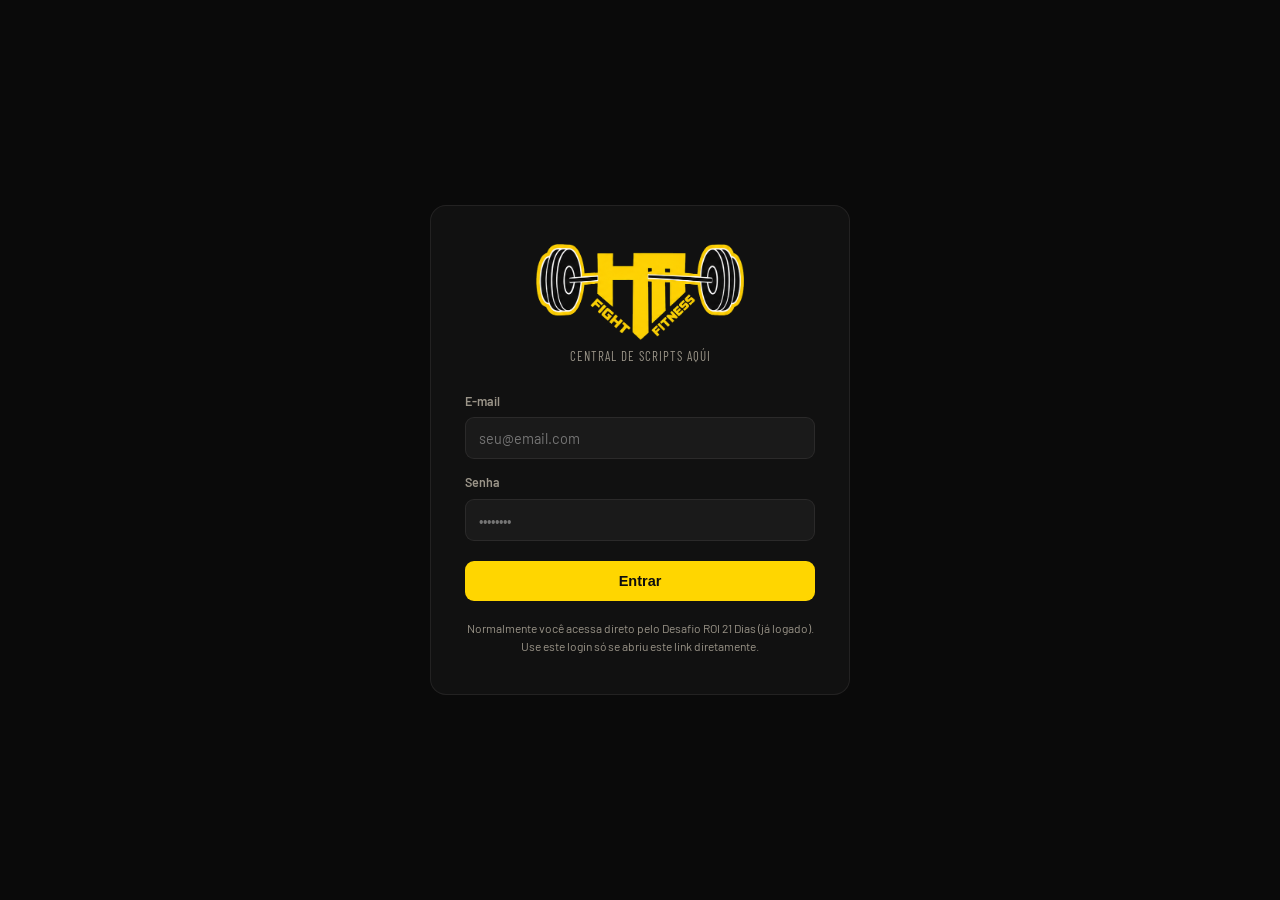
<file: central-scripts-aqui.html>
<!DOCTYPE html>
<html lang="pt-BR">
<head>
<script src="gefit-auth.js"></script>
<meta charset="UTF-8">
<meta name="viewport" content="width=device-width, initial-scale=1.0">
<title>Central de Scripts AQÚI · UC HM Fight Fitness</title>
<link rel="preconnect" href="https://fonts.googleapis.com">
<link href="https://fonts.googleapis.com/css2?family=Barlow+Condensed:wght@500;600;700;800&family=Barlow:wght@400;500;600;700&display=swap" rel="stylesheet">
<style>
:root{
  --fundo:#0A0A0A;
  --fundo2:#111111;
  --fundo3:#1A1A1A;
  --laranja:#FFD600;
  --texto:#E8E4DC;
  --texto2:#9A9488;
  --verde:#3DBA7A;
  --vermelho:#E05252;
  --borda: rgba(232,228,220,0.08);
}
*{box-sizing:border-box;margin:0;padding:0;}
body{
  background:var(--fundo);
  color:var(--texto);
  font-family:'Barlow',sans-serif;
  line-height:1.55;
  -webkit-font-smoothing:antialiased;
}
h1,h2,h3,h4,.hnav-btn,.tab-btn,.badge,.pill,.stat-num{
  font-family:'Barlow Condensed',sans-serif;
  letter-spacing:.01em;
}
a{color:inherit;}

/* ===== HEADER ===== */
header.top{
  position:sticky;top:0;z-index:50;
  background:rgba(14,14,14,.92);
  backdrop-filter:blur(10px);
  border-bottom:1px solid var(--borda);
  display:flex;align-items:center;gap:20px;
  padding:14px 24px;
}
.logo{
  font-family:'Barlow Condensed',sans-serif;
  font-weight:800;font-size:22px;letter-spacing:.03em;
  color:var(--laranja);
  display:flex;align-items:center;gap:8px;
}
.logo span{color:var(--texto);font-weight:600;}
.hnav{display:flex;gap:4px;margin-left:12px;flex-wrap:wrap;}
.hnav-btn{
  background:none;border:none;color:var(--texto2);
  font-size:15px;font-weight:600;padding:8px 14px;border-radius:8px;
  cursor:pointer;transition:.15s;
}
.hnav-btn:hover{color:var(--texto);background:var(--fundo3);}
.hnav-btn.active{color:var(--laranja);background:rgba(255,214,0,.1);}
.badge{
  margin-left:auto;
  background:var(--fundo3);border:1px solid var(--borda);
  color:var(--texto2);font-size:13px;font-weight:600;
  padding:6px 12px;border-radius:20px;white-space:nowrap;
}

/* ===== LAYOUT ===== */
.layout{display:grid;grid-template-columns:240px 1fr;min-height:calc(100vh - 60px);}
.sidebar{
  border-right:1px solid var(--borda);
  padding:22px 16px;position:sticky;top:60px;
  height:calc(100vh - 60px);overflow-y:auto;
}
.sidebar h4{color:var(--texto2);font-size:13px;font-weight:600;text-transform:uppercase;letter-spacing:.08em;margin:18px 0 8px;}
.sidebar h4:first-child{margin-top:0;}
.sidebar a{
  display:block;color:var(--texto2);font-size:14.5px;font-weight:500;
  padding:7px 10px;border-radius:7px;text-decoration:none;cursor:pointer;
  transition:.15s;
}
.sidebar a:hover{color:var(--texto);background:var(--fundo2);}
.progress-box{
  margin-top:24px;padding:14px;background:var(--fundo2);border-radius:10px;border:1px solid var(--borda);
}
.progress-track{height:6px;background:var(--fundo3);border-radius:4px;overflow:hidden;margin-bottom:8px;}
.progress-fill{height:100%;width:0%;background:var(--laranja);border-radius:4px;transition:.3s;}
.progress-txt{font-size:12.5px;color:var(--texto2);font-weight:600;}

main{padding:28px 34px 80px;max-width:980px;}
.breadcrumb{color:var(--texto2);font-size:13.5px;font-weight:600;margin-bottom:18px;}
.breadcrumb .sep{margin:0 6px;opacity:.5;}
.breadcrumb .cur{color:var(--laranja);}

/* ===== HERO ===== */
.hero{
  position:relative;border:1px solid var(--borda);border-radius:16px;
  background:linear-gradient(160deg,var(--fundo2),var(--fundo3));
  padding:30px 30px 24px;margin-bottom:24px;overflow:hidden;
}
.hero::before{
  content:"";position:absolute;top:0;left:0;right:0;height:3px;
  background:linear-gradient(90deg,var(--laranja),transparent);
}
.corner{position:absolute;width:14px;height:14px;border:2px solid var(--laranja);opacity:.5;}
.corner.tl{top:14px;left:14px;border-right:none;border-bottom:none;}
.corner.br{bottom:14px;right:14px;border-left:none;border-top:none;}
.hero-tag{
  display:inline-block;background:rgba(255,214,0,.12);color:var(--laranja);
  font-size:12.5px;font-weight:700;padding:4px 12px;border-radius:20px;
  text-transform:uppercase;letter-spacing:.06em;margin-bottom:14px;
}
.hero h1{font-size:34px;font-weight:800;line-height:1.1;margin-bottom:8px;}
.hero p.sub{color:var(--texto2);font-size:16px;font-weight:500;max-width:640px;}
.hero-meta{display:flex;gap:18px;margin-top:18px;flex-wrap:wrap;}
.hero-meta div{font-size:13px;color:var(--texto2);font-weight:600;}
.hero-meta b{color:var(--texto);font-weight:700;}
.pills{display:flex;gap:8px;margin-top:16px;flex-wrap:wrap;}
.pill{
  background:var(--fundo);border:1px solid var(--borda);color:var(--texto2);
  font-size:13px;font-weight:700;padding:5px 12px;border-radius:8px;
}

/* ===== TABS ===== */
.tabs{display:flex;gap:4px;border-bottom:1px solid var(--borda);margin-bottom:26px;overflow-x:auto;}
.tab-btn{
  background:none;border:none;color:var(--texto2);font-size:16px;font-weight:700;
  padding:12px 18px;cursor:pointer;border-bottom:2px solid transparent;white-space:nowrap;
  transition:.15s;
}
.tab-btn:hover{color:var(--texto);}
.tab-btn.active{color:var(--laranja);border-bottom-color:var(--laranja);}
.tab-pane{display:none;}
.tab-pane.active{display:block;animation:fadein .25s ease;}
@keyframes fadein{from{opacity:0;transform:translateY(4px);}to{opacity:1;transform:translateY(0);}}

/* ===== CONTENT ELEMENTS ===== */
.section{margin-bottom:38px;}
.section h2{font-size:24px;font-weight:800;margin-bottom:6px;color:var(--texto);}
.section h2 .n{color:var(--laranja);}
.section .lead{color:var(--texto2);font-size:15px;margin-bottom:18px;max-width:720px;}
h3.sub{font-size:18px;font-weight:700;margin:22px 0 10px;color:var(--laranja);}

.quote-box{
  border-left:3px solid var(--laranja);background:var(--fundo2);
  padding:16px 20px;border-radius:0 10px 10px 0;margin:14px 0;
  font-size:15.5px;font-style:italic;color:var(--texto);
}
.quote-box b{font-style:normal;color:var(--laranja);}

.aqui-grid{display:grid;grid-template-columns:repeat(auto-fit,minmax(200px,1fr));gap:12px;margin:16px 0;}
.aqui-card{
  background:var(--fundo2);border:1px solid var(--borda);border-radius:12px;padding:16px;
  position:relative;
}
.aqui-card .letter{
  font-family:'Barlow Condensed',sans-serif;font-size:30px;font-weight:800;color:var(--laranja);
  line-height:1;
}
.aqui-card h4{font-size:15px;font-weight:700;margin:6px 0 6px;}
.aqui-card p{font-size:13.5px;color:var(--texto2);}

table{width:100%;border-collapse:collapse;margin:14px 0;font-size:14px;}
th,td{text-align:left;padding:10px 12px;border-bottom:1px solid var(--borda);vertical-align:top;}
th{color:var(--laranja);font-weight:700;font-size:13px;text-transform:uppercase;letter-spacing:.03em;}
td{color:var(--texto);}
tr:hover td{background:rgba(255,255,255,.02);}

/* MAPA RÁPIDO, navegação interna */
.mapa-box{border:1px solid var(--borda);border-radius:14px;background:linear-gradient(160deg,var(--fundo2),var(--fundo3));padding:22px 24px;margin-bottom:30px;}
.mapa-journey{display:flex;flex-wrap:wrap;gap:8px;margin:14px 0 18px;}
.mapa-step{
  display:flex;align-items:center;gap:8px;background:var(--fundo);border:1px solid var(--borda);
  border-radius:10px;padding:9px 13px;cursor:pointer;transition:.15s;font-size:13.5px;font-weight:600;
}
.mapa-step:hover{border-color:var(--laranja);background:rgba(255,214,0,.08);}
.mapa-step .num{
  width:20px;height:20px;border-radius:50%;background:var(--laranja);color:#0E0E0E;
  font-family:'Barlow Condensed',sans-serif;font-weight:800;font-size:12px;
  display:flex;align-items:center;justify-content:center;flex-shrink:0;
}
.mapa-step .arw{color:var(--texto2);font-size:12px;margin-left:2px;}
.mapa-table-row{cursor:pointer;transition:.15s;}
.mapa-table-row:hover td{background:rgba(255,214,0,.08);}
.mapa-table-row .goicon{color:var(--laranja);font-weight:700;font-size:12.5px;}

.mapa-card{
  background:var(--fundo);border:1px solid var(--borda);border-radius:12px;
  padding:16px 18px;margin-bottom:10px;cursor:pointer;transition:.15s;
}
.mapa-card:hover{border-color:var(--laranja);}
.mapa-card .mhead{display:flex;align-items:center;gap:10px;margin-bottom:6px;}
.mapa-card .mnum{
  width:24px;height:24px;border-radius:50%;background:var(--laranja);color:#0E0E0E;
  font-family:'Barlow Condensed',sans-serif;font-weight:800;font-size:13px;
  display:flex;align-items:center;justify-content:center;flex-shrink:0;
}
.mapa-card h4{font-size:15.5px;font-weight:700;}
.mapa-card p{font-size:13.5px;color:var(--texto2);margin-bottom:8px;}
.mapa-card .goicon{color:var(--laranja);font-weight:700;font-size:12.5px;}
.mapa-dest-grid{display:grid;grid-template-columns:repeat(auto-fit,minmax(200px,1fr));gap:10px;margin:12px 0;}
.mapa-dest{background:var(--fundo);border:1px solid var(--borda);border-radius:10px;padding:14px;text-align:center;}
.mapa-dest .ic{font-size:22px;margin-bottom:6px;}
.mapa-dest h4{font-size:14.5px;font-weight:700;margin-bottom:4px;}
.mapa-dest p{font-size:12.5px;color:var(--texto2);}

.obj-item{
  border:1px solid var(--borda);border-radius:10px;margin-bottom:10px;overflow:hidden;background:var(--fundo2);
}
.obj-head{
  padding:14px 16px;display:flex;justify-content:space-between;align-items:center;cursor:pointer;
}
.obj-head .num{color:var(--laranja);font-weight:800;font-family:'Barlow Condensed',sans-serif;font-size:17px;margin-right:8px;}
.obj-head .arrow{color:var(--texto2);transition:.2s;}
.obj-item.open .arrow{transform:rotate(180deg);}
.obj-body{max-height:0;overflow:hidden;transition:.25s ease;padding:0 16px;}
.obj-item.open .obj-body{max-height:600px;padding:0 16px 16px;}
.obj-body .meaning{color:var(--texto2);font-size:13.5px;margin-bottom:10px;font-style:italic;}
.obj-line{font-size:14px;margin-bottom:6px;}
.obj-line b{color:var(--laranja);}
.tag-synth{
  display:inline-block;background:rgba(255,214,0,.15);color:var(--laranja);
  font-size:10.5px;font-weight:700;padding:1px 6px;border-radius:5px;margin-left:6px;
  vertical-align:middle;
}

/* SCRIPT BLOCKS */
.script-block{
  border:1px solid var(--borda);border-radius:12px;background:var(--fundo2);
  padding:18px 20px;margin-bottom:16px;
}
.script-block .sb-head{display:flex;justify-content:space-between;align-items:flex-start;gap:12px;margin-bottom:10px;}
.script-block h4{font-size:16px;font-weight:700;color:var(--texto);}
.script-block .sb-context{font-size:12.5px;color:var(--texto2);margin-top:2px;}
.copy-btn{
  background:var(--fundo3);border:1px solid var(--borda);color:var(--texto);
  font-size:13px;font-weight:700;padding:7px 14px;border-radius:8px;cursor:pointer;
  white-space:nowrap;transition:.15s;
}
.copy-btn:hover{border-color:var(--laranja);color:var(--laranja);}
.script-text{font-size:14.5px;line-height:1.7;color:var(--texto);}
.script-text b{color:var(--laranja);}
.script-text p{margin-bottom:8px;}

/* CHECKLIST */
.ck-pill{
  display:flex;align-items:center;gap:10px;padding:11px 14px;border:1px solid var(--borda);
  border-radius:9px;margin-bottom:8px;cursor:pointer;background:var(--fundo2);transition:.15s;
}
.ck-pill:hover{border-color:var(--laranja);}
.ck-pill span.mark{
  width:20px;height:20px;border-radius:50%;border:2px solid var(--texto2);
  display:flex;align-items:center;justify-content:center;font-size:12px;color:var(--texto2);flex-shrink:0;
}
.ck-pill.checked span.mark{border-color:var(--verde);color:var(--verde);background:rgba(61,186,122,.12);}
.ck-pill.checked{opacity:.75;}
#ckStatus{font-size:13.5px;color:var(--texto2);font-weight:600;margin-top:6px;}

/* QUIZ */
.quiz-box{border:1px solid var(--borda);border-radius:14px;background:var(--fundo2);padding:24px;}
.quiz-progress{font-size:13px;color:var(--texto2);font-weight:700;margin-bottom:14px;}
.quiz-q{font-size:18px;font-weight:700;margin-bottom:18px;}
.quiz-opt{
  display:block;width:100%;text-align:left;background:var(--fundo3);border:1px solid var(--borda);
  color:var(--texto);padding:13px 16px;border-radius:10px;margin-bottom:9px;cursor:pointer;font-size:14.5px;
  transition:.15s;font-family:inherit;
}
.quiz-opt:hover{border-color:var(--laranja);}
.quiz-opt.correct{border-color:var(--verde);background:rgba(61,186,122,.13);}
.quiz-opt.wrong{border-color:var(--vermelho);background:rgba(224,82,82,.13);}
.quiz-feedback{font-size:13.5px;color:var(--texto2);margin-top:10px;padding:10px 12px;background:var(--fundo);border-radius:8px;display:none;}
.quiz-nav{display:flex;justify-content:flex-end;margin-top:16px;}
.btn-primary{
  background:var(--laranja);color:#0E0E0E;border:none;font-weight:800;font-size:14.5px;
  padding:10px 22px;border-radius:9px;cursor:pointer;transition:.15s;
}
.btn-primary:disabled{opacity:.35;cursor:default;}
.btn-primary:hover:not(:disabled){filter:brightness(1.08);}
.quiz-resultado{display:none;text-align:center;padding:20px 0;}
.quiz-resultado.show{display:block;}
.quiz-resultado h3{font-size:26px;margin-bottom:6px;}
.quiz-resultado p{color:var(--texto2);margin-bottom:18px;}

/* MANAGER GUIDE */
.gcard{background:var(--fundo2);border:1px solid var(--borda);border-radius:12px;padding:18px 20px;margin-bottom:14px;}
.gcard h4{color:var(--laranja);font-size:15.5px;font-weight:700;margin-bottom:8px;}
.gcard ul{padding-left:18px;font-size:14.5px;color:var(--texto);}
.gcard li{margin-bottom:6px;}
.stat-grid{display:grid;grid-template-columns:repeat(auto-fit,minmax(140px,1fr));gap:10px;margin:14px 0;}
.stat-box{background:var(--fundo2);border:1px solid var(--borda);border-radius:10px;padding:14px;text-align:center;}
.stat-num{font-size:26px;font-weight:800;color:var(--laranja);}
.stat-label{font-size:11.5px;color:var(--texto2);font-weight:600;text-transform:uppercase;letter-spacing:.04em;margin-top:2px;}

.gform{background:var(--fundo2);border:1px solid var(--borda);border-radius:14px;padding:22px 24px;max-width:560px;}
.gform label{display:block;font-size:13px;font-weight:700;color:var(--texto2);margin:14px 0 6px;text-transform:uppercase;letter-spacing:.03em;}
.gform label:first-child{margin-top:0;}
.gform input,.gform select{
  width:100%;background:var(--fundo3);border:1px solid var(--borda);color:var(--texto);
  padding:11px 13px;border-radius:9px;font-size:14.5px;font-family:inherit;
}
.gform input:focus,.gform select:focus{outline:none;border-color:var(--laranja);}
.gform select option{background:var(--fundo2);}
.ghint{font-size:12px;color:var(--texto2);margin-top:5px;line-height:1.4;}
.ghint b{color:var(--laranja);font-weight:700;}

footer.pagefoot{text-align:center;color:var(--texto2);font-size:12.5px;padding:30px 0 10px;}

/* ===== LOGIN ===== */
#appWrap{display:none;}
.auth-screen{min-height:100vh;display:flex;align-items:center;justify-content:center;padding:24px;}
.auth-box{background:var(--fundo2);border:1px solid var(--borda);border-radius:16px;padding:38px 34px;width:100%;max-width:420px;}
.auth-logo{font-family:'Barlow Condensed',sans-serif;font-weight:800;font-size:34px;color:var(--laranja);letter-spacing:2px;text-align:center;margin-bottom:2px;}
.auth-sub{text-align:center;font-family:'Barlow Condensed',sans-serif;font-size:13px;text-transform:uppercase;letter-spacing:1px;color:var(--texto2);margin-bottom:26px;}
.auth-err{background:rgba(224,82,82,.12);border:1px solid var(--vermelho);border-radius:8px;padding:10px 14px;font-size:13px;color:var(--vermelho);margin-bottom:14px;display:none;}
.auth-err.show{display:block;}
.auth-fg{margin-bottom:14px;}
.auth-fl{display:block;font-size:12.5px;color:var(--texto2);font-weight:600;margin-bottom:6px;}
.auth-fi{width:100%;background:var(--fundo3);border:1px solid var(--borda);color:var(--texto);padding:11px 13px;border-radius:9px;font-size:14.5px;font-family:inherit;}
.auth-fi:focus{outline:none;border-color:var(--laranja);}
.auth-checking{text-align:center;color:var(--texto2);font-size:14px;padding:60px 20px;}
.user-chip{display:flex;align-items:center;gap:10px;margin-left:auto;}
.user-chip .uinfo{font-size:12.5px;color:var(--texto2);text-align:right;line-height:1.3;}
.user-chip .uinfo b{color:var(--texto);display:block;font-size:13px;}
.btn-logout{background:var(--fundo3);border:1px solid var(--borda);color:var(--texto2);font-size:12.5px;font-weight:700;padding:6px 12px;border-radius:8px;cursor:pointer;transition:.15s;}
.btn-logout:hover{border-color:var(--vermelho);color:var(--vermelho);}

@keyframes deeplinkPulse{
  0%{box-shadow:0 0 0 0 rgba(255,214,0,.55);}
  70%{box-shadow:0 0 0 14px rgba(255,214,0,0);}
  100%{box-shadow:0 0 0 0 rgba(255,214,0,0);}
}
.deeplink-highlight{
  outline:2px solid var(--laranja) !important;
  animation:deeplinkPulse 1.4s ease-out 2;
}

@media(max-width:860px){
  .layout{grid-template-columns:1fr;}
  .sidebar{display:none;}
  main{padding:20px 16px 60px;}
  .hero h1{font-size:26px;}
  .hnav{display:none;}
}
.auth-logo-img{display:block;margin:0 auto 2px;height:38px;width:auto}
.topbar-logo-img{height:20px;width:auto;display:inline-block;vertical-align:middle}
</style>
<script src="gf-embed.js"></script>
<link rel="stylesheet" href="theme-gefit.css">
</head>
<body>

<div class="auth-screen" id="screen-checking">
  <div class="auth-checking">Verificando acesso...</div>
</div>

<div class="auth-screen" id="screen-login" style="display:none;">
  <div class="auth-box">
    <div class="auth-logo"><img class="auth-logo-img" src="logo-hmfight.png" alt="HM Fight Fitness"></div>
    <div class="auth-sub">Central de Scripts AQÚI</div>
    <div class="auth-err" id="login-err"></div>
    <div class="auth-fg"><label class="auth-fl">E-mail</label><input class="auth-fi" type="email" id="login-email" placeholder="seu@email.com" onkeydown="if(event.key==='Enter')doLogin()"></div>
    <div class="auth-fg"><label class="auth-fl">Senha</label><input class="auth-fi" type="password" id="login-senha" placeholder="••••••••" onkeydown="if(event.key==='Enter')doLogin()"></div>
    <button class="btn-primary" style="width:100%;padding:12px;margin-top:6px;" id="btn-login" onclick="doLogin()">Entrar</button>
    <p style="text-align:center;font-size:12px;color:var(--texto2);margin-top:18px;">Normalmente você acessa direto pelo Desafio ROI 21 Dias (já logado). Use este login só se abriu este link diretamente.</p>
  </div>
</div>

<div id="appWrap">
<header class="top">
  <a href="index.html" class="logo" style="text-decoration:none;" title="Voltar ao Desafio ROI 21 Dias"><img class="topbar-logo-img" src="logo-hmfight.png" alt="HM Fight Fitness"></a>
  <a href="index.html" class="hnav-btn" style="border:1px solid var(--borda);border-radius:8px;">← Desafio ROI</a>
  <nav class="hnav">
    <button class="hnav-btn active" onclick="switchTab('conteudo',this)">Conteúdo</button>
    <button class="hnav-btn" onclick="switchTab('script',this)">Script</button>
    <button class="hnav-btn" onclick="switchTab('quiz',this)">Quiz</button>
    <button class="hnav-btn" onclick="switchTab('revisao',this)">Revisão</button>
    <button class="hnav-btn" onclick="switchTab('gestor',this)">Gestor</button>
    <button class="hnav-btn" onclick="switchTab('gerador',this)">Gerador</button>
  </nav>
  <div class="badge">Universidade Corporativa · Comercial</div>
  <div class="user-chip">
    <div class="uinfo"><b id="userNome">-</b><span id="userAcademia">-</span></div>
    <button class="btn-logout" onclick="doLogout()">Sair</button>
  </div>
</header>

<div class="layout">
  <aside class="sidebar">
    <a href="index.html" style="display:block;color:var(--texto2);font-size:13.5px;font-weight:600;margin-bottom:14px;">← Voltar ao Desafio ROI 21 Dias</a>
    <h4>Navegar</h4>
    <a onclick="goTo('conteudo','m-mapa')" style="color:var(--laranja)">🧭 Guia Completo (comece aqui)</a>
    <a onclick="scrollToId('m-aqui')">Metodologia AQÚI</a>
    <a onclick="scrollToId('m-disc')">Perfis Comportamentais (DISC)</a>
    <a onclick="scrollToId('m-scripts')">Scripts por Situação</a>
    <a onclick="scrollToId('m-objecoes')">Mapa de Objeções</a>
    <a onclick="scrollToId('m-playbook')">Playbook de Roleplay</a>
    <h4>Central de Scripts</h4>
    <a onclick="switchTabFromSidebar('script')">Ver todos os scripts</a>
    <a onclick="switchTabFromSidebar('quiz')">Testar conhecimento</a>
    <a onclick="switchTabFromSidebar('gestor')">Guia do Gestor</a>
    <a onclick="switchTabFromSidebar('gerador')" style="color:var(--laranja)">✨ Gerador de Script</a>

    <div class="progress-box">
      <div class="progress-track"><div class="progress-fill" id="progFill"></div></div>
      <div class="progress-txt" id="progTxt">0% concluído</div>
    </div>
  </aside>

  <main>
    <div class="breadcrumb">Universidade Corporativa <span class="sep">›</span> Comercial <span class="sep">›</span> <span class="cur">Central de Scripts AQÚI</span></div>

    <div class="hero">
      <div class="corner tl"></div><div class="corner br"></div>
      <div class="hero-tag">Documento Mestre v1 · Aprovado</div>
      <h1>Central de Scripts AQÚI</h1>
      <p class="sub">Base única de metodologia, scripts e treino comercial, consolidada a partir de todo material já produzido, sem perder nenhuma fonte.</p>
      <div class="hero-meta">
        <div><b>17</b> blocos de script por canal/situação</div>
        <div><b>18</b> objeções mapeadas</div>
        <div><b>10x15</b> cadência oficial de aquisição</div>
      </div>
      <div class="pills">
        <div class="pill">WhatsApp</div>
        <div class="pill">Ligação</div>
        <div class="pill">Presencial</div>
        <div class="pill">Reativação</div>
        <div class="pill">Reconexão</div>
      </div>
    </div>

    <div class="tabs">
      <button class="tab-btn active" onclick="switchTab('conteudo',this)">Conteúdo</button>
      <button class="tab-btn" onclick="switchTab('script',this)">Script</button>
      <button class="tab-btn" onclick="switchTab('quiz',this)">Quiz</button>
      <button class="tab-btn" onclick="switchTab('revisao',this)">Revisão Rápida</button>
      <button class="tab-btn" onclick="switchTab('gestor',this)">Guia do Gestor</button>
      <button class="tab-btn" onclick="switchTab('gerador',this)">Gerador ✨</button>
    </div>

    <!-- ===================== TAB: CONTEÚDO ===================== -->
    <div class="tab-pane active" id="tab-conteudo">

      <div class="mapa-box" id="m-mapa">
        <h2 style="font-size:22px;font-weight:800;margin-bottom:4px;">🧭 Guia Completo, O Caminho do Lead</h2>
        <p style="color:var(--texto2);font-size:14px;margin-bottom:16px;">Da chegada no WhatsApp até o agendamento. Clique em qualquer etapa, linha ou destino para ir direto ao ponto, tudo dentro deste mesmo documento, sem abrir outra página.</p>

        <h3 class="sub" style="margin-top:4px;">A Jornada, passo a passo</h3>

        <div class="mapa-card" onclick="goTo('script','b1txt1')">
          <div class="mhead"><span class="mnum">1</span><h4>Lead chega no WhatsApp → Primeiro Contato (Texto + Áudio complementares)</h4></div>
          <p>Nunca a mesma mensagem duas vezes. O texto parabeniza, posiciona a academia como diferente das convencionais e pergunta idade + se já treina. O áudio não repete essas perguntas, reforça as boas-vindas e já justifica a ligação.</p>
          <span class="goicon">📍 Script → B.1a / B.1b ↗</span>
        </div>

        <div class="mapa-card" onclick="goTo('script','b1ctxt1')">
          <div class="mhead"><span class="mnum">2</span><h4>2ª tentativa no mesmo dia (sem resposta) → Direcionar para Ligação</h4></div>
          <p>Use a isca "presente de boas-vindas" pra gerar curiosidade. Nunca pergunte se a pessoa prefere ou quer a ligação, afirme com confiança: "vou te ligar, leva só 2 a 3 minutos".</p>
          <span class="goicon">📍 Script → B.1c / B.1d ↗</span>
        </div>

        <div class="mapa-card" onclick="goTo('script','b1eaudio')">
          <div class="mhead"><span class="mnum">3</span><h4>Lead recusa a ligação? → Peça um áudio</h4></div>
          <p>Se a pessoa não aceita ligação de jeito nenhum, peça pra ela te mandar um áudio contando a própria história. O áudio revela o perfil comportamental dela tanto quanto uma ligação revelaria.</p>
          <span class="goicon">📍 Script → B.1e ↗</span>
        </div>

        <div class="mapa-card" onclick="goTo('script','b2v1')">
          <div class="mhead"><span class="mnum">4</span><h4>Lead respondeu com informações → Conduzir para agendamento</h4></div>
          <p>Agora você já sabe o objetivo dele. É hora da Única Coisa: mostrar o valor exclusivo e propor o próximo passo com segurança.</p>
          <span class="goicon">📍 Script → B.2 "Agendamento de Visita Presencial" ↗</span>
        </div>

        <div class="mapa-card" onclick="goTo('conteudo','m-objecoes')">
          <div class="mhead"><span class="mnum">5</span><h4>Apareceu objeção?</h4></div>
          <p>Nunca se defende, se pergunta primeiro. Use a técnica de confirmação ("E se não fosse [a objeção], você se matricularia agora?") antes de aprofundar.</p>
          <span class="goicon">📍 Conteúdo → Mapa de Objeções (18, clique pra expandir) ↗</span>
        </div>

        <div class="mapa-card" onclick="goTo('script','b3wa')">
          <div class="mhead"><span class="mnum">6</span><h4>Situação específica de campanha ou perfil</h4></div>
          <p>Plano vencendo, renovação, nova turma, prospecção fria, aluno inativo, ex-aluno ou lead frio, cada um tem cadência própria (blocos B.3 a B.17).</p>
          <span class="goicon">📍 Script → veja a tabela completa abaixo ↗</span>
        </div>

        <div class="mapa-card" onclick="goTo('conteudo','m-aqui')">
          <div class="mhead"><span class="mnum">7</span><h4>Incentivar, fechar o compromisso</h4></div>
          <p>Nunca pergunte se o lead "quer". Proponha com segurança e já sugira horário. É aqui que a conversa vira agendamento de verdade.</p>
          <span class="goicon">📍 Conteúdo → quadro "Princípio do Incentivar (I)" ↗</span>
        </div>

        <div class="mapa-card" onclick="goTo('script','b10penultima')">
          <div class="mhead"><span class="mnum">8</span><h4>Cadência sem resposta? → Encerramento</h4></div>
          <p>Nunca repita a mesma mensagem. Depois de tentativas com argumentos diferentes, mande a penúltima (avisando redução de contato) e a última (despedida real, porta aberta). O tempo de descanso varia por tipo de lead (15 a 60 dias).</p>
          <span class="goicon">📍 Script → B.10 "Encerramento de Cadência" ↗</span>
        </div>

        <h3 class="sub">Os 3 Destinos Possíveis</h3>
        <p style="color:var(--texto2);font-size:13.5px;margin-bottom:4px;">A ÚNICA COISA de toda conversa comercial é conduzir para um destes três, nunca deixar em aberto.</p>
        <div class="mapa-dest-grid">
          <div class="mapa-dest"><div class="ic">🎁</div><h4>Experiência Gratuita</h4><p>7, 10 ou 12 dias. Ideal para leads mornos/indecisos, junto com o Mapeamento de Sintomas.</p></div>
          <div class="mapa-dest"><div class="ic">☕</div><h4>Café / Visita Presencial</h4><p>Para leads mais quentes, que já demonstraram clareza sobre o que buscam.</p></div>
          <div class="mapa-dest"><div class="ic">✍️</div><h4>Matrícula / Consultoria</h4><p>Fechamento direto, pós visita, pós consultoria personalizada ou renovação.</p></div>
        </div>

        <h3 class="sub">Regra de Ouro do Dia</h3>
        <div class="quote-box"><b>AQÚI:</b> Acolher/Atenção → Qualificar → Única Coisa → Incentivar. Nessa ordem, sempre.</div>
        <div class="quote-box"><b>Incentivar:</b> nunca "quer que eu...?", "sem compromisso" ou "qualquer coisa a gente se fala". Proponha com segurança, já com horário.</div>

        <h3 class="sub">Checklist antes de atender o primeiro lead</h3>
        <div class="ck-pill" onclick="toggleCk(this)"><span class="mark"></span><span>Sei em qual bloco (B.1 a B.17) está o script da situação que estou atendendo</span></div>
        <div class="ck-pill" onclick="toggleCk(this)"><span class="mark"></span><span>Sei onde consultar as 18 objeções se o lead hesitar (aba Conteúdo)</span></div>
        <div class="ck-pill" onclick="toggleCk(this)"><span class="mark"></span><span>Entendi que a mensagem sempre termina propondo um passo concreto, nunca uma pergunta aberta</span></div>
        <div class="ck-pill" onclick="toggleCk(this)"><span class="mark"></span><span>Sei qual dos 3 destinos (Experiência, Café/Visita, Matrícula) faz sentido pra esse lead</span></div>
        <div class="ck-pill" onclick="toggleCk(this)"><span class="mark"></span><span>Fiz pelo menos 1 rodada de roleplay antes de atender de verdade</span></div>

        <h3 class="sub" style="margin-top:24px;">Tabela completa, "Preciso de... → Vai direto para"</h3>
        <table>
          <tr><th>Preciso de...</th><th>Vai direto para</th></tr>
          <tr class="mapa-table-row" onclick="goTo('script','b1txt1')"><td>Primeiro contato com lead novo (texto + áudio)</td><td><span class="goicon">Script → B.1a/B.1b ↗</span></td></tr>
          <tr class="mapa-table-row" onclick="goTo('script','b1ctxt1')"><td>Levar o lead do WhatsApp pra ligação</td><td><span class="goicon">Script → B.1c/B.1d ↗</span></td></tr>
          <tr class="mapa-table-row" onclick="goTo('script','b1eaudio')"><td>Lead não aceita ligar, pedir áudio</td><td><span class="goicon">Script → B.1e ↗</span></td></tr>
          <tr class="mapa-table-row" onclick="goTo('script','b2v1')"><td>Agendar visita presencial</td><td><span class="goicon">Script → B.2 ↗</span></td></tr>
          <tr class="mapa-table-row" onclick="goTo('script','b3wa')"><td>Plano prestes a vencer</td><td><span class="goicon">Script → B.3 ↗</span></td></tr>
          <tr class="mapa-table-row" onclick="goTo('script','b4wa')"><td>Renovação de plano</td><td><span class="goicon">Script → B.4 ↗</span></td></tr>
          <tr class="mapa-table-row" onclick="goTo('script','b5')"><td>Nova turma / promoção</td><td><span class="goicon">Script → B.5 ↗</span></td></tr>
          <tr class="mapa-table-row" onclick="goTo('script','b6')"><td>Prospecção de novos clientes (ligação)</td><td><span class="goicon">Script → B.6 ↗</span></td></tr>
          <tr class="mapa-table-row" onclick="goTo('script','b7')"><td>Recepção de lead presencial</td><td><span class="goicon">Script → B.7 ↗</span></td></tr>
          <tr class="mapa-table-row" onclick="goTo('script','b8c1msg')"><td>Aluno ativo desengajado</td><td><span class="goicon">Script → B.8 ↗</span></td></tr>
          <tr class="mapa-table-row" onclick="goTo('script','b9contato')"><td>Lead frio que sumiu</td><td><span class="goicon">Script → B.9 ↗</span></td></tr>
          <tr class="mapa-table-row" onclick="goTo('script','b10penultima')"><td>Cadência sem resposta, encerrar com classe</td><td><span class="goicon">Script → B.10 ↗</span></td></tr>
          <tr class="mapa-table-row" onclick="goTo('script','b11d2')"><td>Cadência 10x15 completa (lead de aquisição)</td><td><span class="goicon">Script → B.11 ↗</span></td></tr>
          <tr class="mapa-table-row" onclick="goTo('script','b12d1')"><td>Lead antigo (30+ dias sem interação)</td><td><span class="goicon">Script → B.12 ↗</span></td></tr>
          <tr class="mapa-table-row" onclick="goTo('script','b13d1')"><td>Aluno inativo (sem frequência)</td><td><span class="goicon">Script → B.13 ↗</span></td></tr>
          <tr class="mapa-table-row" onclick="goTo('script','b14d1')"><td>Ex-aluno (reconexão)</td><td><span class="goicon">Script → B.14 ↗</span></td></tr>
          <tr class="mapa-table-row" onclick="goTo('script','b16d3')"><td>Aluno com plano novo (onboarding)</td><td><span class="goicon">Script → B.16 ↗</span></td></tr>
          <tr class="mapa-table-row" onclick="goTo('script','b17d15')"><td>Cadência de renovação (D-15 a D-2)</td><td><span class="goicon">Script → B.17 ↗</span></td></tr>
          <tr class="mapa-table-row" onclick="goTo('conteudo','m-objecoes')"><td>Qualquer uma das 18 objeções</td><td><span class="goicon">Mapa de Objeções ↗</span></td></tr>
          <tr class="mapa-table-row" onclick="goTo('conteudo','m-disc')"><td>Entender o perfil comportamental do lead</td><td><span class="goicon">Perfis DISC ↗</span></td></tr>
          <tr class="mapa-table-row" onclick="goTo('conteudo','m-playbook')"><td>Treinar / roleplay</td><td><span class="goicon">Playbook de Roleplay ↗</span></td></tr>
          <tr class="mapa-table-row" onclick="goTo('gerador')"><td>Gerar script personalizado da minha academia</td><td><span class="goicon">Gerador ✨ ↗</span></td></tr>
        </table>
      </div>

      <div class="section" id="m-aqui">
        <h2><span class="n">A.</span> Metodologia AQÚI, Referência Rápida</h2>
        <p class="lead">Os quatro pilares que estruturam toda conversa comercial da HM Fight Fitness, do primeiro contato ao fechamento.</p>
        <div class="aqui-grid">
          <div class="aqui-card"><div class="letter">A</div><h4>Acolher / Atenção</h4><p>Criar conexão e quebrar o modo automático do cliente. "Eu criei um ambiente humano antes de vender?"</p></div>
          <div class="aqui-card"><div class="letter">Q</div><h4>Qualificação</h4><p>Descobrir a história real por trás do objetivo, dor, tentativa anterior, urgência. "Entendi o motivo real, ou só o declarado?"</p></div>
          <div class="aqui-card"><div class="letter">Ú</div><h4>Única Coisa</h4><p>Fazer o cliente <b>verbalizar valor</b>, conectando a solução à dor identificada. "O cliente reconheceu sozinho por que isso é diferente?"</p></div>
          <div class="aqui-card"><div class="letter">I</div><h4>Incentivar</h4><p>Conduzir com segurança para o próximo passo concreto. "Ficou claro qual é a próxima ação, sem pressão?"</p></div>
        </div>
        <div class="quote-box"><b>Quando o "A" é Acolher x quando é Atenção:</b> se a pessoa chegou até nós (respondeu, mandou mensagem), o "A" é <b>Acolher</b>, recebemos com boas-vindas. Se somos nós que estamos reabordando alguém que sumiu/não respondeu (aluno ativo faltando aos treinos, lead antigo desconectado, ex-aluno), o "A" é <b>Chamar Atenção</b>, a primeira frase funciona como uma <b>headline</b>: não pode ser "seja bem-vindo" (a pessoa não acabou de chegar), precisa gerar reação: <i>"Sentimos sua falta"</i>, <i>"Cadê você?"</i>, <i>"Nossa conversa ficou pela metade"</i>. Nesses casos, a apresentação ("aqui é a equipe da academia") e a contextualização do assunto **entram no Qualificar**, não no Atenção, a headline vem pura, sem se apresentar ainda.</div>
        <div class="quote-box"><b>Princípio do treino:</b> Vendas não melhoram com motivação. Elas melhoram com treino estruturado. Quando o cliente fala "está caro", o consultor não entra em pânico, ele entra em <b>modo método</b>.</div>
        <div class="quote-box"><b>Princípio das objeções:</b> Nunca responda objeção defendendo. Sempre responda perguntando primeiro. Objeções não são o problema, são <b>o cliente pensando em voz alta</b>. O papel do consultor é ajudar esse pensamento a se organizar.</div>
        <div class="quote-box"><b>Técnica de confirmação da objeção ("E se não fosse..."):</b> antes de aprofundar o tratamento, confirme se a objeção é real: <i>"E se não fosse [o preço / o marido / o tempo], você se matricularia agora?"</i> Se a resposta for sim, a objeção está confirmada, aí sim vale investir tempo trabalhando ela a fundo.</div>
        <div class="quote-box"><b>Princípio do Incentivar (I):</b> Incentivar não é perguntar se o cliente quer, é <b>propor com segurança</b>. Nunca use perguntas passivas ("quer que eu te envie...?"), a expressão "sem compromisso", ou frases vagas como <b>"qualquer coisa a gente se fala"</b> / <b>"qualquer coisa me liga"</b>, isso não é um compromisso, é uma saída fácil. Também nunca ofereça escolha passiva entre canais: <b>não pergunte "você prefere por ligação ou por WhatsApp"</b>, o próximo passo já vem afirmado. O incentivo reforça o valor ("vou te ajudar", "você vai ver...") e propõe um próximo passo concreto, de preferência com horário sugerido: "Consigo um encaixe amanhã ou depois, qual fica melhor pra você?" O objetivo é gerar compromisso real, não dar uma saída fácil.</div>
        <div class="quote-box"><b>Nuance ao chamar pra ligação (não confundir com fragilidade):</b> ser assertivo não é o mesmo que ignorar o momento da pessoa. Nunca simplesmente afirme "vou te ligar" sem checar, mas também nunca pergunte "posso te ligar?" (isso é fraco). O certo é confirmar disponibilidade com <b>dupla opção confiante</b>: "Consigo ligar agora, ou prefere que eu ligue em outro horário, qual fica melhor pra você?" Reforce com 1-2 diferenciais (adaptados ao posicionamento/ICP da academia). Modelo: <i>"Entendo a correria e quero valorizar seu tempo, por isso essa ligação rápida seria o próximo passo agora! Garanto que vai valer a pena e você vai entender por que [diferencial 1] e [diferencial 2]."</i></div>
        <div class="quote-box"><b>Mais frases proibidas (nunca usar):</b> "Se tiver interesse" · "Posso te mandar os planos?" · "Temos planos a partir de..." · "Estou à disposição" · "Quando puder me responde" · "Seu plano está vencendo" (renovação) · "Você gostaria de voltar a treinar?" / "Está interessado em renovar?" (soam a pesquisa, não a convite) · "Conhece alguém para indicar?" (pedir indicação direto, crie o ambiente para a indicação acontecer, não peça).</div>
        <div class="quote-box"><b>Frases oficiais AQÚI (aprovadas, usar com naturalidade):</b> "Quem cria conexão, controla a venda." · "Sem conexão existe negociação. Com conexão existe decisão." · "Cliente não compra plano, compra direção." · "Nós dois contra o problema." · "Isso merece uma conversa." · "Seu presente continua reservado." · "Vamos colocar a conversa em dia." · "O CRM não automatiza relacionamentos, ele automatiza o início deles."</div>
        <div class="quote-box"><b>Como gerar indicação sem pedir:</b> nunca "conhece alguém pra indicar?". Em vez disso, crie o ambiente: <i>"Depois quero te mostrar uma ação que estamos fazendo com alunos que estão começando junto com amigos e familiares"</i> ou <i>"Quero te apresentar uma iniciativa que estamos construindo para quem gosta de compartilhar suas conquistas."</i> A indicação nasce da conversa, não da pergunta direta.</div>

        <h3 class="sub">AQÚI por canal, o que muda</h3>
        <table>
          <tr><th>Canal</th><th>Acolher</th><th>Qualificar</th><th>Única Coisa</th><th>Incentivar</th></tr>
          <tr><td><b>WhatsApp</b></td><td>Resposta rápida, tom caloroso, atenção na 1ª linha</td><td>Pergunta objetiva, fácil de responder por texto</td><td>Benefício exclusivo destacado visualmente</td><td>Chamada clara com opção de horário</td></tr>
          <tr><td><b>Ligação</b></td><td>Saudação pessoal, tom de voz acolhedor</td><td>Pergunta aberta, escuta ativa</td><td>Reforço verbal conectado à resposta do lead</td><td>Fechamento direto, sugerindo data/horário</td></tr>
          <tr><td><b>Presencial</b></td><td>Recepção calorosa, ambiente</td><td>Pergunta aprofundada, observação de comportamento</td><td>Demonstração física do diferencial (tour)</td><td>Convite para o próximo passo no mesmo momento</td></tr>
        </table>
      </div>

      <div class="section" id="m-disc">
        <h2><span class="n">A.1</span> Perfis Comportamentais (DISC), Referência Rápida</h2>
        <p class="lead">A estrutura AQÚI não muda, o que muda é o <b>tom</b>. Identifique o perfil predominante do lead (pela forma como ele fala/escreve) e "espelhe" esse idioma, principalmente no Acolher e no Incentivar. Ninguém é só um perfil, todos temos os 4, em proporções diferentes. Regra de ouro: nunca "choque" o perfil oposto (ex: não seja hiperenergético com um perfil S, nem frio/técnico demais com um perfil I).</p>
        <table>
          <tr><th>Perfil</th><th>Como reconhecer</th><th>Como adaptar Acolher/Incentivar</th><th>Frase-modelo</th></tr>
          <tr><td><b>D, Diretivo</b></td><td>Fala pouco, rápido, direto. Quer resultado, não tem paciência para enrolação.</td><td>Seja objetivo e direto ao ponto. Fale de velocidade e resultado. Segurança na voz, essa pessoa não aguenta insegurança.</td><td>"Leva 2 minutos. Quero entender se faz sentido pra você."</td></tr>
          <tr><td><b>I, Influente</b></td><td>Fala muito, com energia, gosta de conversar e se conectar. Mais espontâneo(a).</td><td>Traga entusiasmo, "você vai amar". Fale de energia, comunidade, experiência. Não seja frio ou excessivamente técnico.</td><td>"Tenho a sensação de que você vai gostar bastante do que estamos construindo por aqui."</td></tr>
          <tr><td><b>S, Estável</b></td><td>Mais quieto(a), fala baixo, mais tímido(a) ou inseguro(a) à primeira vista.</td><td>Fale com calma, tom baixo, transmita segurança e tranquilidade. Nunca exponha essa pessoa (nada de "vamos bater palma pra ela").</td><td>"Fica tranquilo(a), vamos no seu tempo. Meu objetivo é só te direcionar da melhor forma."</td></tr>
          <tr><td><b>C, Calculista</b></td><td>Detalhista, exigente, quer dados precisos, avaliação, método, números.</td><td>Traga detalhes técnicos (avaliação física, revisões a cada 21 dias). Use a palavra "exatamente", soa como música pra esse perfil.</td><td>"Antes de avançarmos, quero entender alguns detalhes pra garantir a melhor recomendação."</td></tr>
        </table>
        <div class="quote-box"><b>Por que isso importa:</b> conexão gera confiança, confiança leva à qualificação. E o que conecta primeiro é a linguagem. Se você não sabe o perfil da pessoa, use a <b>técnica do espelhamento</b>: responda com o mesmo ritmo, tamanho de frase e nível de energia que a pessoa te trouxe. Quando o lead não aceita ligação nem responde, peça um <b>áudio</b> dela, o áudio revela o perfil comportamental tanto quanto uma ligação revelaria.</div>
      </div>

      <div class="section" id="m-scripts">
        <h2><span class="n">B.</span> Scripts por Canal e Situação</h2>
        <p class="lead">17 blocos cobrindo todo o ciclo, da pré-qualificação à reativação de ex-alunos. Os scripts prontos para copiar estão na aba <b style="color:var(--laranja)">Script</b>.</p>
        <div class="quote-box"><b>Regra de ouro do primeiro contato:</b> todo lead novo recebe texto <b>+</b> áudio <b>complementares</b>, nunca a mesma mensagem duas vezes. O texto pergunta idade e se já treina (poucas perguntas, justificadas pela personalização); o áudio reforça as boas-vindas/parabéns e já justifica a ligação. Ao falar da ligação, nunca pergunte se a pessoa prefere ou o que ela acha, afirme com confiança que o próximo passo é uma ligação rápida (2 a 3 minutos), valorizando o tempo dela. A isca "presente de boas-vindas" reforça a curiosidade. Objetivo central: tirar a conversa do WhatsApp e levar pro telefone, onde a qualificação consultiva acontece de verdade.</div>
        <div class="quote-box"><b>Lead com BOT x sem BOT:</b> lead com BOT já respondeu uma pré-qualificação automatizada (nome, idade, objetivo, dores), o primeiro contato pode referenciar isso. Lead sem BOT só tem nome/telefone/origem, <b>nunca diga "vi suas respostas" se não existe pré-qualificação real.</b></div>

        <h3 class="sub">Matriz Oficial, duração e volume por tipo de cadência</h3>
        <table>
          <tr><th>Tipo</th><th>Quando usar (gatilho)</th><th>Duração da cadência ATIVA</th><th>Contatos</th></tr>
          <tr><td>Aquisição (lead novo)</td><td>Lead acabou de chegar</td><td>10-15 dias</td><td>8-10</td></tr>
          <tr><td>Conversão (objeção/não fechou)</td><td>Lead qualificado que travou</td><td>7-10 dias</td><td>5-8</td></tr>
          <tr><td>Campanhas (inativos, sazonais)</td><td>Ação pontual/sazonal</td><td>5-7 dias</td><td>4-7</td></tr>
          <tr><td>Relacionamento (plano novo, feedback)</td><td>Aluno recém-matriculado</td><td>Contínuo</td><td>Variável</td></tr>
          <tr><td>Reativação (ex-aluno, desconectado)</td><td><b>30+ dias sem interação/frequência</b></td><td>4-7 dias (curta e espaçada)</td><td>3-5</td></tr>
        </table>
        <div class="quote-box"><b>Atenção para não confundir:</b> na linha de Reativação, "30+ dias" é o <b>gatilho de elegibilidade</b>, o tempo que a pessoa está sem interação para você considerar usar essa cadência (ver B.12, B.14, B.15). A cadência em si, uma vez iniciada, é <b>curta</b> (4 a 7 dias, 3 a 5 contatos), não tem 30 dias de duração. É a cadência mais <i>espaçada e respeitosa</i>, não a mais longa.</div>

        <h3 class="sub">Matriz de Decisão, antes de escolher a cadência, pergunte</h3>
        <p style="font-size:14.5px;color:var(--texto2);">Possui BOT? · Qual a origem (Meta/Instagram/WhatsApp/Indicação/QR Code/Presencial)? · Qual a temperatura (frio/morno/quente)? · Há quanto tempo (hoje/7/30/60/90 dias)? · Qual o estágio (lead/oportunidade/matrícula/pós-venda/inativo)?</p>

        <table>
          <tr><th>Bloco</th><th>Situação</th><th>Canal(is)</th></tr>
          <tr><td>B.1a-b</td><td>Primeiro Contato / M1 (parabenizar + posicionar + idade/treino)</td><td>WhatsApp texto + áudio</td></tr>
          <tr><td>B.1c-d</td><td>Direcionar para Ligação (metodologia + presente de boas-vindas)</td><td>WhatsApp texto + áudio</td></tr>
          <tr><td>B.1e</td><td>Pedir Áudio (quando o lead recusa ligação)</td><td>WhatsApp texto</td></tr>
          <tr><td>B.2</td><td>Agendamento de visita presencial</td><td>WhatsApp</td></tr>
          <tr><td>B.3</td><td>Plano prestes a vencer</td><td>WhatsApp · Ligação</td></tr>
          <tr><td>B.4</td><td>Renovação de planos (contato pontual)</td><td>WhatsApp · Presencial</td></tr>
          <tr><td>B.5</td><td>Nova turma / promoção</td><td>WhatsApp</td></tr>
          <tr><td>B.6</td><td>Prospecção de novos clientes</td><td>Ligação</td></tr>
          <tr><td>B.7</td><td>Recepção de novos leads</td><td>Presencial</td></tr>
          <tr><td>B.8</td><td>Missão: Despertar de Interesse (alunos ativos)</td><td>WhatsApp texto + áudio</td></tr>
          <tr><td>B.9</td><td>Funil de Reconexão (leads frios)</td><td>WhatsApp texto + áudio</td></tr>
          <tr><td>B.10</td><td>Encerramento de Cadência (penúltima + última mensagem, genérico, usado por todas as cadências abaixo)</td><td>WhatsApp texto + áudio</td></tr>
          <tr><td><b>B.11</b></td><td><b>Cadência 10x15 completa</b> (aquisição, período ATIVO de tentativas: D0 a D15, 10 contatos)</td><td>Texto · Áudio · Ligação · Vídeo</td></tr>
          <tr><td>B.12</td><td>Leads Antigos (30+ dias sem interação), 5 dias</td><td>WhatsApp texto/vídeo</td></tr>
          <tr><td>B.13</td><td>Cadência de Inativos (aluno sem frequência)</td><td>WhatsApp texto + áudio</td></tr>
          <tr><td>B.14</td><td>Cadência de Ex-Alunos (relacionamento interrompido)</td><td>WhatsApp texto</td></tr>
          <tr><td>B.15</td><td>Leads Desconectados (30+ dias sem resposta)</td><td>WhatsApp texto</td></tr>
          <tr><td>B.16</td><td>Plano Novo, onboarding pós-matrícula (D+3/D+7/D+15)</td><td>WhatsApp texto</td></tr>
          <tr><td>B.17</td><td>Cadência de Renovação (D-15 a D-2)</td><td>WhatsApp texto · Presencial</td></tr>
        </table>
        <div class="quote-box"><b>Regra da Cadência (toda a família B.8 a B.17):</b> nunca repita a mesma mensagem, cada tentativa traz um argumento diferente (áudio, presente, metodologia, prova social, urgência leve etc.). As duas últimas mensagens são especiais: a <b>penúltima</b> avisa que você vai reduzir o contato, a <b>última</b> é uma despedida real, mas sempre deixando a porta aberta (bloco B.10, reutilizado por todas). Muita gente responde justamente à mensagem de despedida, é normal, e vale a pena comemorar cada retorno.</div>
        <h3 class="sub">Tempo de descanso após encerramento (varia por tipo)</h3>
        <p style="font-size:13.5px;color:var(--texto2);margin-bottom:6px;">⚠️ Não confundir com a duração da cadência (ex: Cadência 10x15 = 10 contatos em 15 dias de tentativas ATIVAS). A tabela abaixo é o intervalo de <b>silêncio</b>, sem nenhuma tentativa, depois que a cadência termina sem resposta.</p>
        <table>
          <tr><th>Tipo</th><th>Descanso antes de reabordar</th></tr>
          <tr><td>Lead (aquisição)</td><td>30 dias</td></tr>
          <tr><td>Campanha / Desconectado</td><td>30 dias</td></tr>
          <tr><td>Ex-aluno</td><td>60 dias</td></tr>
          <tr><td>Renovação</td><td>15 dias</td></tr>
          <tr><td>Plano Novo</td><td>Contínuo (faz parte da jornada, não encerra)</td></tr>
        </table>
      </div>

      <div class="section" id="m-objecoes">
        <h2><span class="n">C.</span> Mapa Completo de Objeções <span style="color:var(--texto2);font-size:16px;">(18 unificadas)</span></h2>
        <p class="lead">Raciocínio-base para todas: <b>objeção → investigação → reconexão de valor → condução da decisão.</b> Itens marcados <span class="tag-synth">SÍNTESE</span> tiveram o Acolhimento e/ou Incentivo completados por curadoria, a fonte original trazia apenas pergunta e reconexão.</p>
        <div id="objecoes-list"></div>
      </div>

      <div class="section" id="m-playbook">
        <h2><span class="n">D.</span> Playbook de Roleplay Comercial</h2>
        <p class="lead">Estrutura de treino semanal, cenário, aplicação do AQÚI, ancoragem de valor e tratamento de objeções, com pontuação.</p>

        <h3 class="sub">1, Contexto do cenário</h3>
        <p>O líder apresenta a situação (ex: "Lead de 38 anos, quer emagrecer, já tentou academia antes, está comparando preços"). Objetivo do consultor: agendar visita ou conduzir venda consultiva. Duração: 5 a 7 minutos.</p>

        <h3 class="sub">2, Aplicação da Metodologia AQÚI (pontuação até 10)</h3>
        <table>
          <tr><th>Pilar</th><th>Exemplo de fala</th><th>Critérios</th><th>Pts</th></tr>
          <tr><td><b>A</b></td><td>"O que te motivou a procurar uma academia agora?"</td><td>tom humano · pergunta aberta · interesse real</td><td>0-2</td></tr>
          <tr><td><b>Q</b></td><td>"Você já tentou antes? O que mais te incomoda hoje?"</td><td>explorou dor real · tentativa anterior · urgência</td><td>0-3</td></tr>
          <tr><td><b>Ú</b></td><td>"De tudo que expliquei, o que mais fez sentido pra você?"</td><td>explicou método · conectou solução à dor</td><td>0-3</td></tr>
          <tr><td><b>I</b></td><td>"O próximo passo é vir conhecer pessoalmente."</td><td>condução natural · segurança · clareza do próximo passo</td><td>0-2</td></tr>
        </table>

        <h3 class="sub">3, Treino de Ancoragem de Valor (até 5 pts)</h3>
        <p>Fluxo obrigatório: <b>Revisão → Método → Cesta de valor → Âncora → Contraste.</b> Critérios: revisou a dor · apresentou método · apresentou diferenciais · criou referência de valor · apresentou contraste do plano anual.</p>

        <h3 class="sub">4, Treino de Tratamento de Objeções (até 5 pts)</h3>
        <p>O líder provoca objeções ("Está caro." "Vou pensar." "Vou ver outras academias."). O consultor <b style="color:var(--laranja)">nunca defende o preço</b>, sempre retoma o valor através de uma pergunta estratégica.</p>
        <div class="quote-box">"Perfeito, isso é super normal. Inclusive muita gente compara antes de decidir." → "Deixa eu te perguntar uma coisa..." → "O que você costuma olhar quando compara academias?"</div>

        <h3 class="sub">Score final</h3>
        <div class="stat-grid">
          <div class="stat-box"><div class="stat-num">10</div><div class="stat-label">AQÚI</div></div>
          <div class="stat-box"><div class="stat-num">5</div><div class="stat-label">Ancoragem</div></div>
          <div class="stat-box"><div class="stat-num">5</div><div class="stat-label">Objeções</div></div>
          <div class="stat-box"><div class="stat-num">20</div><div class="stat-label">Total possível</div></div>
        </div>
        <p>Classificação: <b>16-20</b> consultor preparado · <b>12-15</b> em evolução · <b>até 11</b> precisa treino intensivo.</p>

        <h3 class="sub">Ritual semanal do líder</h3>
        <p>2 sessões de roleplay por semana (40 min no total): uma focada em <b>condução da conversa</b>, outra em <b>ancoragem e objeções</b>.</p>
      </div>
    </div>

    <!-- ===================== TAB: SCRIPT ===================== -->
    <div class="tab-pane" id="tab-script">
      <div id="scripts-list"></div>
    </div>

    <!-- ===================== TAB: QUIZ ===================== -->
    <div class="tab-pane" id="tab-quiz">
      <div class="quiz-box">
        <div id="qBody">
          <div class="quiz-progress" id="qProg">Questão 1 de 10</div>
          <div class="quiz-q" id="qText"></div>
          <div id="qOpts"></div>
          <div class="quiz-feedback" id="qFeedback"></div>
          <div class="quiz-nav"><button class="btn-primary" id="btnProx" onclick="proxQ()" disabled>Próxima</button></div>
        </div>
        <div class="quiz-resultado" id="qRes">
          <h3 id="resMsg"></h3>
          <p id="resSub"></p>
          <button class="btn-primary" onclick="reiniciarQuiz()">Refazer Quiz</button>
        </div>
      </div>
    </div>

    <!-- ===================== TAB: REVISÃO ===================== -->
    <div class="tab-pane" id="tab-revisao">
      <div class="section">
        <h2>Revisão Rápida</h2>
        <p class="lead">6 pontos críticos para ter sempre em mente antes de qualquer contato com lead ou aluno.</p>
        <div class="quote-box">1. AQÚI tem ordem: Acolher → Qualificar → Única Coisa → Incentivar. Pular etapa quebra a conversão.</div>
        <div class="quote-box">2. Objeção nunca se responde defendendo, se responde perguntando primeiro.</div>
        <div class="quote-box">3. "Está caro" quase nunca é sobre preço, é sobre incerteza de valor.</div>
        <div class="quote-box">4. Toda mensagem de WhatsApp precisa terminar com uma pergunta ou convite de ação, nunca "fico no aguardo".</div>
        <div class="quote-box">5. Reativação de alunos ativos: 3 contatos em 6 dias, nunca mais que isso sem reavaliar a lista.</div>
        <div class="quote-box">6. A ÚNICA COISA sempre volta para o agendamento, é o norte de qualquer conversa comercial.</div>

        <h3 class="sub">Checklist antes de usar um script</h3>
        <div id="checklist-list"></div>
        <div id="ckStatus">0 de 8 etapas confirmadas</div>
      </div>
    </div>

    <!-- ===================== TAB: GESTOR ===================== -->
    <div class="tab-pane" id="tab-gestor">
      <div class="section">
        <h2>Guia do Gestor</h2>
        <p class="lead">O que observar em campo, como cobrar a aplicação da metodologia, e como conduzir a reunião semanal.</p>

        <div class="gcard">
          <h4>O que observar em campo</h4>
          <ul>
            <li>O consultor está seguindo a ordem A → Q → Ú → I, ou pulando direto para preço?</li>
            <li>As mensagens de WhatsApp terminam sempre com uma pergunta/convite de ação?</li>
            <li>Quando surge objeção, o consultor pergunta primeiro ou já sai defendendo o preço?</li>
            <li>A missão de reativação de alunos ativos está sendo feita com os 3 contatos em 6 dias, ou abandonada no meio?</li>
          </ul>
        </div>

        <div class="gcard">
          <h4>Como cobrar</h4>
          <ul>
            <li>Rodar roleplay 2x por semana (ritual do líder) e registrar o score de cada consultor(a).</li>
            <li>Pedir print/áudio real de pelo menos 1 atendimento por semana para calibrar junto com o time.</li>
            <li>Se o score de roleplay estiver abaixo de 12/20 de forma recorrente, priorizar treino individual antes de cobrar meta.</li>
          </ul>
        </div>

        <div class="gcard">
          <h4>Pauta da reunião semanal (15 min)</h4>
          <ul>
            <li>Quantos alunos/leads foram contatados na semana?</li>
            <li>Quantas consultorias/visitas foram agendadas e quantas realizadas?</li>
            <li>Quais objeções mais apareceram, e como foram tratadas?</li>
            <li>Quais mensagens/scripts funcionaram melhor?</li>
            <li>Quem precisa de mais atenção/treino essa semana?</li>
          </ul>
        </div>

        <div class="gcard">
          <h4>Indicadores do método ligados a este tema</h4>
          <div class="stat-grid">
            <div class="stat-box"><div class="stat-num">30-50</div><div class="stat-label">Tentativas/dia 🟢</div></div>
            <div class="stat-box"><div class="stat-num">20-30</div><div class="stat-label">Contatos/dia 🟢</div></div>
            <div class="stat-box"><div class="stat-num">5-10</div><div class="stat-label">Agendamentos/dia 🟢</div></div>
            <div class="stat-box"><div class="stat-num">2+</div><div class="stat-label">Ciclos exclusivos CRM/dia</div></div>
          </div>
        </div>

        <div class="gcard">
          <h4>Indicadores obrigatórios por frequência</h4>
          <table style="margin-top:4px;">
            <tr><th>Indicador</th><th>Frequência</th></tr>
            <tr><td>Leads · Tentativas · Contatos · Agendamentos · Comparecimento · Conversão</td><td>Diário</td></tr>
            <tr><td>Ticket Médio · Renovação</td><td>Semanal</td></tr>
            <tr><td>Retenção · Indicações</td><td>Mensal</td></tr>
          </table>
        </div>

        <div class="gcard">
          <h4>Reuniões obrigatórias</h4>
          <ul>
            <li><b>Diária (10 min):</b> metas, indicadores, prioridades do dia</li>
            <li><b>Semanal (30 min):</b> feedback, melhorias, roleplay</li>
            <li><b>Mensal (60 min):</b> performance, ranking, evolução do time</li>
          </ul>
        </div>

        <div class="gcard">
          <h4>Perfil do consultor AQÚI x o que não funciona</h4>
          <ul>
            <li><b>Funciona:</b> curioso (faz perguntas) · observador (percebe padrões) · comunicador (transmite segurança) · disciplinado (executa as cadências) · responsável (sabe que todo lead tem dono)</li>
            <li><b>Não funciona:</b> "distribuidor de tabela" ("temos planos a partir de...") · "operador de WhatsApp" ("qualquer coisa me chama") · "tirador de pedidos" ("qual plano você quer?") · improvisador (atende diferente a cada vez)</li>
          </ul>
        </div>
      </div>
    </div>

    <!-- ===================== TAB: GERADOR ===================== -->
    <div class="tab-pane" id="tab-gerador">
      <div class="section">
        <h2>Gerador de Script Personalizado</h2>
        <p class="lead">Sem IA, sem créditos, monta o script combinando a base validada da metodologia com o briefing da sua academia. 100% offline.</p>

        <div class="gform">
          <label>Nome da Academia</label>
          <input type="text" id="gNome" placeholder="Ex: Academia Vitalis">

          <label>Diferencial principal de posicionamento</label>
          <input type="text" id="gDiferencial" placeholder="Ex: o acompanhamento individual toda semana, com avaliação física completa">
          <div class="ghint">Complete a frase: "O que faz a gente diferente é <b>___</b>." Escreva já nesse formato, sem pontuação no final.</div>

          <label>Benefícios da campanha (o que está sendo oferecido agora)</label>
          <input type="text" id="gBeneficio" placeholder="Ex: uma semana de teste gratuita e avaliação física sem custo">
          <div class="ghint">Complete a frase: "E agora você também tem direito a <b>___</b>." Escreva já nesse formato, sem pontuação no final.</div>

          <label>Situação / Canal</label>
          <select id="gSituacao">
            <option value="">Selecione...</option>
            <optgroup label="Situações do funil" id="optSituacoes"></optgroup>
            <optgroup label="Tratar objeção" id="optObjecoes"></optgroup>
          </select>

          <button class="btn-primary" style="margin-top:14px" onclick="gerarScript()">Gerar Script</button>
        </div>

        <div id="gOutputWrap" style="margin-top:24px;display:none;">
          <div class="script-block">
            <div class="sb-head">
              <div><h4 id="gOutTitle"></h4><div class="sb-context" id="gOutCtx">Mensagem pronta para copiar e enviar</div></div>
              <button class="copy-btn" onclick="copiarScript(this,'gOutput')">Copiar</button>
            </div>
            <div class="script-text" id="gOutput"></div>
          </div>

          <div class="obj-item" id="gEstrutura" style="margin-top:10px;">
            <div class="obj-head" onclick="toggleObj(document.getElementById('gEstrutura'))">
              <div>Ver estrutura AQÚI <span style="color:var(--texto2);font-weight:500;">(uso interno / treino, não enviar assim)</span></div>
              <span class="arrow">▾</span>
            </div>
            <div class="obj-body">
              <div id="gOutputAqui" style="padding-top:8px;"></div>
            </div>
          </div>

          <p style="font-size:12.5px;color:var(--texto2);margin-top:8px;">Gerado a partir da base validada da metodologia AQÚI, revise antes de enviar, como qualquer script.</p>
        </div>
      </div>
    </div>

  </main>
</div>

<footer class="pagefoot">Central de Scripts AQÚI · Universidade Corporativa HM Fight Fitness · Documento Mestre v1</footer>
</div>

<script>
// ── TABS ──
function switchTab(id,btn){
  document.querySelectorAll('.tab-pane').forEach(p=>p.classList.remove('active'));
  document.querySelectorAll('.tab-btn').forEach(b=>b.classList.remove('active'));
  document.querySelectorAll('.hnav-btn').forEach(b=>b.classList.remove('active'));
  document.getElementById('tab-'+id).classList.add('active');
  const map={conteudo:0,script:1,quiz:2,revisao:3,gestor:4,gerador:5};
  const tabs=document.querySelectorAll('.tab-btn');
  const htabs=document.querySelectorAll('.hnav-btn');
  if(map[id]!==undefined){tabs[map[id]]?.classList.add('active');htabs[map[id]]?.classList.add('active');}
  window.scrollTo({top:0,behavior:'smooth'});
  if(id==='quiz'&&respondidas===0)renderQ();
}
function switchTabFromSidebar(id){
  const map={conteudo:0,script:1,quiz:2,revisao:3,gestor:4,gerador:5};
  const tabs=document.querySelectorAll('.tab-btn');
  switchTab(id,tabs[map[id]]);
}
function scrollToId(id){
  switchTab('conteudo',document.querySelectorAll('.tab-btn')[0]);
  setTimeout(()=>{
    const el=document.getElementById(id);
    if(el)el.scrollIntoView({behavior:'smooth',block:'start'});
  },80);
}
// Navegação interna: troca de aba + rola até o bloco + destaca (usado pelo Mapa Rápido)
function goTo(tab,id){
  const map={conteudo:0,script:1,quiz:2,revisao:3,gestor:4,gerador:5};
  const tabs=document.querySelectorAll('.tab-btn');
  if(map[tab]!==undefined)switchTab(tab,tabs[map[tab]]);
  if(!id)return;
  setTimeout(()=>{
    let el=document.getElementById('wrap-'+id)||document.getElementById(id);
    if(el){
      if(el.classList.contains('obj-item')&&!el.classList.contains('open'))el.classList.add('open');
      el.scrollIntoView({behavior:'smooth',block:'center'});
      el.classList.add('deeplink-highlight');
      setTimeout(()=>el.classList.remove('deeplink-highlight'),3000);
    }
  },150);
}

// ── ACCORDION OBJEÇÕES ──
function toggleObj(el){el.classList.toggle('open');}

// ── COPIAR SCRIPT ──
function copiarScript(btn,id){
  const el=document.getElementById(id);
  const txt=el.innerText;
  navigator.clipboard.writeText(txt).then(()=>{
    btn.textContent='Copiado!';
    setTimeout(()=>btn.textContent='Copiar',1800);
  });
}

// ── CHECKLIST ──
function toggleCk(el){
  el.classList.toggle('checked');
  el.querySelector('.mark').textContent=el.classList.contains('checked')?'✓':'';
  const tot=document.querySelectorAll('.ck-pill').length;
  const ck=document.querySelectorAll('.ck-pill.checked').length;
  document.getElementById('ckStatus').textContent=`${ck} de ${tot} etapas confirmadas`;
  updProg(ck/tot*0.4);
}

// ── PROGRESSO ──
function updProg(pct){
  const p=Math.min(100,Math.round(pct*100));
  document.getElementById('progFill').style.width=p+'%';
  document.getElementById('progTxt').textContent=p+'% concluído';
}

// ══════════════════════════════════════════
// DADOS, MAPA DE 18 OBJEÇÕES
// ══════════════════════════════════════════
const OBJ = [
{n:1,t:'"Está caro"',synth:true,meaning:'"Não tenho certeza se vale o investimento" (percepção de custo-benefício).',
 a:'Entendo que o preço é uma consideração importante para você.',
 q:'Quando você pensa em caro... você está comparando com outra academia ou com o investimento que imaginava fazer?',
 u:'Entendo perfeitamente. A diferença é que aqui você não está comprando apenas acesso. Você está entrando em um projeto com acompanhamento e evolução.',
 i:'Vou te mostrar de perto tudo que está incluso, consigo um horário pra você conhecer a estrutura amanhã ou depois, qual fica melhor pra você?'},
{n:2,t:'"Vou pensar"',synth:true,meaning:'O cliente ainda não organizou a decisão.',
 a:'Perfeito, é natural querer pensar antes de decidir algo importante.',
 q:'O que você sente que ainda precisa avaliar antes de decidir?',
 u:'Se te ajudar a pensar com mais clareza, normalmente as pessoas com um objetivo parecido com o seu escolhem o projeto anual justamente para garantir constância.',
 i:'Vou te ajudar nessa decisão. Separo os pontos principais agora mesmo e já te confirmo um horário pra fecharmos isso juntos essa semana.'},
{n:3,t:'"Vou ver outras academias"',synth:false,meaning:'Comparação natural.',
 a:'Perfeito. Inclusive comparar é importante.',
 q:'Quando você compara academias, o que costuma olhar primeiro?',
 u:'Conduzir a comparação para: método · acompanhamento · resultado.',
 i:'Para te ajudar a comparar com justiça, faço questão de te presentear com uma visita guiada e uma consultoria com nosso especialista. Consigo um encaixe amanhã ou depois, qual fica melhor pra você?'},
{n:4,t:'"Preciso falar com meu marido/esposa"',synth:true,meaning:'Busca por segurança.',
 a:'Perfeito, é importante decidir juntos.',
 q:'Quando você explicar para ele/ela, qual ponto você acha que vai fazer mais sentido?',
 u:'(o próprio cliente verbaliza o valor de novo, ao responder a pergunta acima)',
 i:'Vou te mandar agora as informações principais pra vocês decidirem juntos, e já deixo reservado um horário pra confirmarmos, amanhã ou depois?'},
{n:5,t:'"Agora não é um bom momento"',synth:true,meaning:'Prioridade emocional baixa.',
 a:'Entendo, momentos assim acontecem.',
 q:'O que está acontecendo nesse momento que faz você sentir isso?',
 u:'E se você deixar para depois, o que pode acontecer com esse objetivo que você comentou?',
 i:'Justamente por isso quero te ajudar a começar do jeito certo, sem pesar na sua rotina. Vou reservar um horário leve pra você essa semana, prefere de manhã ou à tarde?'},
{n:6,t:'"Já tentei academia antes e não deu certo"',synth:true,meaning:'Medo de frustração.',
 a:'Isso acontece com muita gente.',
 q:'O que você acha que fez não funcionar daquela vez?',
 u:'É exatamente por isso que aqui a gente trabalha com acompanhamento.',
 i:'Dessa vez vai ser diferente, porque você vai ter acompanhamento de verdade. Vou te mostrar como funciona na prática, consigo um horário amanhã, topa?'},
{n:7,t:'"Não sei se vou conseguir manter"',synth:true,meaning:'Dúvida sobre disciplina.',
 a:'Essa dúvida é mais comum do que parece.',
 q:'O que normalmente faz você parar quando começa?',
 u:'Aqui a gente acompanha evolução justamente para evitar isso.',
 i:'Vou te acompanhar de perto justamente pra isso não acontecer de novo. Bora começar com seu plano de adaptação, consigo te encaixar essa semana.'},
{n:8,t:'"Vou começar mês que vem"',synth:true,meaning:'Procrastinação elegante.',
 a:'Faz sentido querer se planejar.',
 q:'Se você começasse agora, o que mudaria na sua rotina?',
 u:'Às vezes começar agora ajuda exatamente a criar o ritmo que você comentou que precisa.',
 i:'Vou garantir sua condição especial agora, pra você não perder isso, e já começamos no seu ritmo, com uma avaliação essa semana.'},
{n:9,t:'"Preciso organizar minhas finanças"',synth:true,meaning:'Medo de compromisso.',
 a:'Entendo, isso é uma preocupação válida.',
 q:'Hoje o que mais pesa para você quando pensa em investir nisso?',
 u:'Por isso muita gente prefere o projeto anual, ele acaba sendo o melhor custo-benefício ao longo do ano.',
 i:'Vou te mostrar as opções que cabem no seu momento agora. Consigo um horário rápido pra vermos isso juntos, amanhã ou depois?'},
{n:10,t:'"Estou só pesquisando"',synth:true,meaning:'Fase inicial de decisão.',
 a:'Perfeito, pesquisar é importante.',
 q:'O que você espera encontrar em uma academia ideal?',
 u:'(conectar com os diferenciais da HM Fight Fitness a partir da resposta)',
 i:'Para te ajudar nessa pesquisa, vou te presentear com um Mapa Completo da Saúde e uma consultoria com nosso especialista, assim você compara com muito mais clareza. Consigo um encaixe amanhã, fico te esperando?'},
{n:11,t:'"A academia X é mais barata"',synth:true,meaning:'Comparação superficial.',
 a:'Pode ser mesmo.',
 q:'Você chegou a ver se lá também tem acompanhamento e avaliação periódica?',
 u:'Reposicionar a comparação de preço para valor vs. preço.',
 i:'Vou te mostrar tudo que está incluso aqui, pra você comparar com justiça. Consigo um horário pra você conhecer de perto amanhã ou depois.'},
{n:12,t:'"Preciso de mais tempo (para decidir)"',synth:true,meaning:'O cliente ainda não se sente seguro.',
 a:'Sem problema, quero que você decida com segurança.',
 q:'O que você sente que ainda falta para tomar a decisão?',
 u:'Se te ajudar, posso revisar rapidamente os pontos que conversamos.',
 i:'Vou te ajudar a fechar esse ponto com segurança. Reservo 10 minutos pra gente amanhã, pode ser?'},
{n:13,t:'"Não conheço/confio no vendedor"',synth:false,meaning:'Ativa resposta de defesa/risco, confiança é pré-requisito para decisão.',
 a:'Entendo que confiar no vendedor é essencial. Por isso, queria que você conhecesse alguns depoimentos de nossos alunos satisfeitos.',
 q:'Alguns dos nossos alunos também tinham dúvidas no início, mas após experimentar nossos serviços, tiveram transformações incríveis. O que faria você se sentir mais seguro?',
 u:'Estamos aqui para ajudar você a alcançar seus objetivos com a mesma dedicação que oferecemos a todos os nossos membros.',
 i:'Vou te apresentar nossa equipe e te mostrar de perto como trabalhamos. Consigo um horário pra você vir conhecer amanhã ou depois?'},
{n:14,t:'"Será que esse método funciona?"',synth:false,meaning:'Busca por evidência/validação racional.',
 a:'Sei que é importante para você saber se nossos programas realmente funcionam.',
 q:'Posso compartilhar alguns estudos de caso e depoimentos de alunos que alcançaram resultados incríveis.',
 u:'Nossos programas são baseados em métodos comprovados e personalizados para atender às suas necessidades.',
 i:'Vou te mostrar resultados reais de quem já passou por aqui. Vamos marcar a sua Experiência, consigo um encaixe essa semana.'},
{n:15,t:'"Será que funciona para mim?"',synth:false,meaning:'Necessidade de relevância/personalização pessoal.',
 a:'Entendo que você quer ter certeza de que nossos programas vão funcionar especificamente para você.',
 q:'Quais são seus objetivos específicos e desafios que você enfrenta atualmente?',
 u:'Personalizamos nossos programas para atender às suas necessidades únicas, garantindo que você obtenha os melhores resultados possíveis.',
 i:'Vou montar com você um plano que faz sentido pro seu objetivo. Consigo um horário pra conversarmos sobre isso amanhã ou depois.'},
{n:16,t:'"E se eu não conseguir usar/acompanhar?"',synth:false,meaning:'Medo de falhar por falta de suporte.',
 a:'Entendo que você possa estar preocupado se conseguirá aproveitar da melhor forma.',
 q:'Quais são suas principais preocupações ou dificuldades quando se trata de frequentar uma academia?',
 u:'Oferecemos suporte contínuo com treinadores especializados que vão acompanhar seu progresso e ajustar o plano conforme necessário.',
 i:'Vou te acompanhar de perto desde o primeiro dia, com nossos treinadores especializados. Consigo te encaixar numa sessão de orientação essa semana.'},
{n:17,t:'"E se eu não gostar?"',synth:false,meaning:'Risco percebido sobre satisfação futura, reduzido por experiência direta.',
 a:'Sei que pode ser difícil decidir sem experimentar antes.',
 q:'Quais são os aspectos mais importantes para você em uma academia?',
 u:'Você pode viver a sua Experiência com o presente de boas-vindas, para ver por si mesmo se nossa academia é o lugar certo para você.',
 i:'Vou te mostrar como é treinar aqui de verdade, já separo a sua Experiência. Consigo começar amanhã ou prefere sexta?'},
{n:18,t:'"Estou sem tempo" (rotina, diferente de "preciso de mais tempo para decidir")',synth:false,meaning:'Uma das objeções mais comuns em academias, exige mostrar que a solução cabe na rotina.',
 a:'Percebi que você está bastante ocupado ultimamente.',
 q:'Poderia me contar um pouco mais sobre os horários que você tem disponíveis, mesmo que sejam apenas alguns minutos por dia?',
 u:'Temos uma série de treinos rápidos e eficientes que podem ser feitos em apenas 20-30 minutos, projetados para ótimos resultados mesmo com tempo limitado.',
 i:'Vou te mostrar como isso cabe na sua rotina sem pesar. Consigo uma avaliação rápida de 15 minutos, amanhã à noite ou no horário de almoço, qual funciona melhor?'}
];

function renderObjecoes(){
  const wrap=document.getElementById('objecoes-list');
  wrap.innerHTML=OBJ.map(o=>`
    <div class="obj-item" id="obj-${o.n}">
      <div class="obj-head" onclick="toggleObj(document.getElementById('obj-${o.n}'))">
        <div><span class="num">${o.n}.</span>${o.t}${o.synth?'<span class="tag-synth">SÍNTESE</span>':''}</div>
        <span class="arrow">▾</span>
      </div>
      <div class="obj-body">
        <div class="meaning">${o.meaning}</div>
        <div class="obj-line"><b>A -</b> ${o.a}</div>
        <div class="obj-line"><b>Q -</b> ${o.q}</div>
        <div class="obj-line"><b>Ú -</b> ${o.u}</div>
        <div class="obj-line"><b>I -</b> ${o.i}</div>
      </div>
    </div>`).join('');
}
renderObjecoes();

// ══════════════════════════════════════════
// DADOS, SCRIPTS (aba Script)
// ══════════════════════════════════════════
const SCRIPTS = [
{id:'b1txt1',block:'B.1a · Primeiro Contato, Texto',ctx:'WhatsApp · Variação 1, imediatamente quando o lead chega',
 text:`Oi, [Nome]! Que alegria receber sua mensagem 🙌 Antes de mais nada, parabéns pela decisão, dar esse passo já mostra que você está levando sua saúde a sério, e isso já é o mais difícil.

Aqui na HM Fight Fitness a gente trabalha diferente das academias convencionais: montamos um projeto personalizado pra cada aluno, com acompanhamento de verdade.

Pra eu já entender como te ajudar melhor: qual sua idade, e você já está treinando ou se exercitando atualmente?`},
{id:'b1txt2',block:'B.1a · Primeiro Contato, Texto',ctx:'WhatsApp · Variação 2',
 text:`Oi, [Nome]! Tudo bem? Fico muito feliz com seu interesse 😊 Parabéns por dar esse passo, muita gente pensa e não faz, e você já está na frente.

Diferente das academias tradicionais, aqui a gente monta um programa personalizado, pensado pro seu momento e objetivo.

Posso te fazer duas perguntinhas rápidas pra já direcionar certo? Qual sua idade, e você já treina ou seria seu primeiro contato com atividade física?`},
{id:'b1txt3',block:'B.1a · Primeiro Contato, Texto',ctx:'WhatsApp · Variação 3',
 text:`Oi, [Nome]! Que bom ter você por aqui 🙌 Antes de tudo, parabéns pela decisão de cuidar de você, esse é o primeiro passo, e ele já faz toda diferença.

A HM Fight Fitness não é uma academia convencional: a gente trabalha com programas exclusivos, pensados pra cada pessoa de um jeito diferente.

Pra eu montar algo sob medida pra você: qual sua idade, e hoje você já pratica alguma atividade física?`},
{id:'b1aud1',block:'B.1b · Primeiro Contato, Áudio (complementar ao texto)',ctx:'WhatsApp · Variação 1 (25-30s), enviar junto com o texto B.1a. Não repete as perguntas do texto: reforça as boas-vindas e já justifica a ligação.',
 text:`Só reforçando aqui: parabéns mesmo pela decisão de se cuidar e escolher uma academia com metodologia e acompanhamento de verdade, isso já faz toda diferença no resultado. Pra eu já te apresentar o projeto certo pra você, o próximo passo é um bate-papo rápido por telefone, de uns 2 a 3 minutinhos, só pra eu entender melhor seus objetivos. Consigo ligar agora, ou prefere que eu ligue em outro horário?`},
{id:'b1aud2',block:'B.1b · Primeiro Contato, Áudio (complementar ao texto)',ctx:'WhatsApp · Variação 2 (25-30s)',
 text:`Quero reforçar aqui os parabéns pela decisão, escolher uma academia com metodologia e acompanhamento de verdade muda completamente o resultado. Pra eu montar o projeto ideal pra você, o próximo passo é uma ligação rápida, de 2 a 3 minutos, só pra entender seus objetivos direitinho e já te trazer a melhor opção. Já vou te ligar!`},
{id:'b1aud3',block:'B.1b · Primeiro Contato, Áudio (complementar ao texto)',ctx:'WhatsApp · Variação 3 (20-25s, mais direta)',
 text:`Reforçando as boas-vindas! Parabéns por dar esse passo e escolher um lugar que realmente acompanha o aluno de perto, isso muda tudo no resultado. Pra eu já te trazer o projeto certo, vamos fazer uma ligação rápida, de 2 a 3 minutinhos, só pra eu entender melhor seu objetivo. Te ligo em instantes!`},
{id:'b1ctxt1',block:'B.1c · Direcionar para Ligação, Texto',ctx:'WhatsApp · Variação 1-2ª tentativa no mesmo dia (sem resposta)',
 text:`Oi, [Nome]! Passando novamente por aqui 😊 Separei um presente de boas-vindas especial pra você e quero te explicar rapidinho como funciona nossa metodologia. Entendo a correria e quero valorizar seu tempo, consigo ligar rapidinho agora, ou prefere que eu ligue em outro horário? São só 2 a 3 minutinhos, garanto que vai valer a pena.`},
{id:'b1ctxt2',block:'B.1c · Direcionar para Ligação, Texto',ctx:'WhatsApp · Variação 2',
 text:`Oi, [Nome]! Não quero que você perca seu presente de boas-vindas. Quero te contar rapidinho sobre nossa metodologia e os diferenciais que fazem toda a diferença no resultado, consigo ligar agora, ou prefere outro horário? São só 2 a 3 minutos, direto ao ponto.`},
{id:'b1caud1',block:'B.1d · Direcionar para Ligação, Áudio',ctx:'WhatsApp · Variação 1 (25-30s)',
 text:`Oi, [Nome]! Passando rapidinho aqui porque quero muito te explicar direitinho como funciona o nosso método, a gente tem alguns diferenciais que fazem toda a diferença no resultado. Ah, e separei um presente de boas-vindas especialmente pra você, quero muito te contar o que é. Consigo ligar agora, ou prefere que eu ligue em outro horário? É rápido, só 2 a 3 minutinhos, e garanto que vai valer a pena.`},
{id:'b1caud2',block:'B.1d · Direcionar para Ligação, Áudio',ctx:'WhatsApp · Variação 2 (20-25s), quando o lead ainda não respondeu',
 text:`Oi, [Nome]! Vi que você ainda não respondeu, imagino que a correria tenha tomado conta aí. Só não queria que você perdesse seu presente de boas-vindas, é algo bem especial que separei pra quem está começando essa jornada. Consigo ligar agora rapidinho, ou prefere que eu ligue em outro horário? São só 2 a 3 minutos.`},
{id:'b1ctxt3',block:'B.1c · Direcionar para Ligação, Texto',ctx:'WhatsApp · Variação 3, quando você já tentou ligar antes de mandar a mensagem',
 text:`Oi, [Nome]! Fui eu que te liguei agorinha pouco. Separei um presente de boas-vindas especial pra você e quero te explicar rapidinho como funciona nossa metodologia. Consigo falar com você agora, ou prefere que eu ligue em outro horário? São só 2 a 3 minutinhos.`},
{id:'b1eaudio',block:'B.1e · Pedir Áudio (quando o lead recusa ligação)',ctx:'WhatsApp texto, última alternativa antes de insistir na ligação',
 text:`Sem problema! Você pode me mandar um áudio contando um pouco da sua história? Quanto tempo já treinou, o que já tentou antes, qual seu objetivo hoje, assim eu já consigo montar o projeto ideal pra você e te retorno rapidinho.`},
{id:'b2v1',block:'B.2 · Agendamento de Visita Presencial',ctx:'WhatsApp · Variação 1, pós-qualificação',
 text:`Olá, [Nome]! Aqui é [Seu Nome] da HM Fight Fitness. Fico feliz em falar com você e agradeço por já ter compartilhado suas informações conosco.

Para aprofundarmos o atendimento, gostaria de entender um pouco mais sobre sua experiência com treinos, se já teve contato com academias, quais são seus objetivos e se há algum cuidado especial que você considera importante.

Com base no que você me contou, o próximo passo fundamental é agendar uma visita presencial à nossa academia. Qual seria o melhor dia para você?`},
{id:'b2v2',block:'B.2 · Agendamento de Visita Presencial',ctx:'WhatsApp · Variação 2',
 text:`Oi, [Nome]! Aqui é [Seu Nome] da HM Fight Fitness. É ótimo poder conversar com você e aprofundar nossa compreensão das suas necessidades.

Para garantir que o atendimento seja ideal, gostaria de saber mais sobre sua vivência com atividades físicas, os desafios que já enfrentou e suas metas atuais.

Proponho agendarmos uma visita presencial à nossa academia, essa etapa é decisiva para que possamos apresentar um projeto sob medida para você. Qual dia e horário se encaixam melhor na sua agenda?`},
{id:'b2v3',block:'B.2 · Agendamento de Visita Presencial',ctx:'WhatsApp · Variação 3',
 text:`Olá, [Nome]! Aqui é [Seu Nome] da HM Fight Fitness. É um prazer falar com você novamente e saber que está comprometido em investir em sua saúde.

Gostaria de entender melhor sua experiência com treinos, seus objetivos e se há alguma necessidade especial que devemos considerar.

O próximo passo é agendar uma visita presencial. Essa visita é rápida e fundamental para que você veja de perto nossa estrutura. Qual opção de data e horário seria mais conveniente para você?`},
{id:'b3wa',block:'B.3 · Cliente com Plano Prestes a Vencer',ctx:'WhatsApp',
 text:`Atenção: "Dê um passo além no seu projeto! 🌟"
Acolhimento: "Olá, [Nome do Cliente], espero que esteja bem! Aqui é [Seu Nome] da HM Fight Fitness."
Qualificação: "Queremos ajudar você a atingir seus objetivos de fitness com um plano de treino personalizado."
Única Coisa: "Estou aqui para te oferecer uma oportunidade exclusiva de dar um passo além no seu projeto e progredir ainda mais nos seus resultados."
Incentivo: "Estou muito animado para ajudar você a começar essa jornada! Que tal agendarmos essa reunião para a próxima terça-feira às 10h? 😊"`},
{id:'b3lig',block:'B.3 · Cliente com Plano Prestes a Vencer',ctx:'Ligação',
 text:`Acolhimento: "Olá, [Nome do Cliente], tudo bem? Aqui é [Seu Nome] da HM Fight Fitness. Como você está?"
Qualificação: "Nosso propósito é avançar sempre e te ajudar a inserir novos hábitos, por isso a continuidade do projeto é fundamental."
Única Coisa: "Como nosso cliente, você tem uma chance exclusiva de renovar e dar upgrade no seu projeto de resultados."
Incentivo: "Que tal agendarmos essa reunião para a próxima terça-feira às 10h?"`},
{id:'b4wa',block:'B.4 · Renovação de Planos',ctx:'WhatsApp',
 text:`Atenção: "Seu próximo passo para o sucesso começa agora! 💪"
Acolhimento: "Oi, [Nome do Cliente]! Aqui é [Seu Nome] da HM Fight Fitness."
Qualificação: "Nós sabemos que a continuidade é essencial para alcançar seus objetivos de fitness."
Única Coisa: "Responda a esta mensagem para garantir uma condição exclusiva na renovação do seu projeto."
Incentivo: "Estou muito empolgado para ver você progredir ainda mais! Vamos agendar sua renovação?"`},
{id:'b4pres',block:'B.4 · Renovação de Planos',ctx:'Presencial',
 text:`Acolhimento: "Oi, [Nome do Cliente], que bom ver você aqui! Como estão seus treinos?"
Qualificação: "Percebi que seu plano está prestes a vencer e gostaria de discutir as melhores opções para sua continuidade."
Única Coisa: "Temos algumas ofertas especiais para renovação que podem ser de seu interesse."
Incentivo: "Vamos sentar e conversar sobre como podemos continuar avançando no seu projeto de fitness?"`},
{id:'b5',block:'B.5 · Nova Turma / Promoção',ctx:'WhatsApp',
 text:`Atenção: "Não perca essa chance! Inscreva-se na nossa nova turma! 🚀"
Acolhimento: "Olá, [Nome do Cliente], tudo bem? Aqui é [Seu Nome] da HM Fight Fitness."
Qualificação: "Estamos lançando uma nova turma de [nome da aula/programa] que pode ser perfeita para você."
Única Coisa: "As vagas são limitadas, então não perca tempo! Garanta já o seu lugar."
Incentivo: "Estou ansioso para vê-lo nessa nova jornada! Vamos fazer sua inscrição?"`},
{id:'b6',block:'B.6 · Prospecção de Novos Clientes',ctx:'Ligação',
 text:`Acolhimento: "Oi, [Nome do Lead], aqui é [Seu Nome] da HM Fight Fitness. Você tem um momento para conversar?"
Qualificação: "Eu vi que você mostrou interesse em nossos serviços de fitness e gostaria de entender melhor seus objetivos e necessidades."
Única Coisa: "Acredito que temos um programa que pode ser perfeito para você. Gostaria de saber mais detalhes?"
Incentivo: "Vamos marcar uma visita para você conhecer nossa academia e nossos treinadores? Tenho certeza de que você vai adorar!"`},
{id:'b7',block:'B.7 · Recepção de Novos Leads',ctx:'Presencial',
 text:`Acolhimento: "Olá, bem-vindo à HM Fight Fitness! Como posso ajudar você hoje?"
Qualificação: "Eu gostaria de saber mais sobre seus objetivos de fitness para que possamos encontrar o melhor programa para você."
Única Coisa: "Temos uma variedade de opções que podem atender às suas necessidades. Posso mostrar alguns detalhes?"
Incentivo: "Vamos fazer um tour pela academia? Assim você pode conhecer nossas instalações e se sentir à vontade."`},
{id:'b8c1msg',block:'B.8 · Missão Despertar de Interesse',ctx:'Contato 1 (Dia 1), Mensagem de texto',
 text:`Oi, [nome]! Tudo bem? Aqui é [seu nome] da HM Fight Fitness 😊 Estamos iniciando um novo projeto interno para melhorar ainda mais a experiência dos nossos alunos. Quero te enviar um presente especial que preparamos para quem está treinando com a gente. Posso te explicar rapidinho?`},
{id:'b8c1audio',block:'B.8 · Missão Despertar de Interesse',ctx:'Contato 1 (Dia 1), Áudio (20-30s)',
 text:`Oi, [nome]! Aqui é o [seu nome] da HM Fight Fitness. Como você já treina com a gente, queremos te oferecer um mapeamento completo da sua saúde + uma consultoria com um treinador especialista, totalmente sem custo. Isso vai nos ajudar a entender seu momento atual e te mostrar como evoluir com mais segurança e resultado. Queria te explicar rapidinho, posso te mandar os próximos passos?`},
{id:'b8c2',block:'B.8 · Missão Despertar de Interesse',ctx:'Contato 2 (Dia 3), Mensagem + Áudio',
 text:`Mensagem: "[Nome], passando aqui para te lembrar do mapa completo da saúde que liberamos para você. Ele mostra suas prioridades, pontos de atenção e te dá um plano personalizado de evolução."

Áudio (20-25s): "Quero muito que você aproveite essa consultoria, [nome]. São só alguns minutos, mas isso muda totalmente o jeito de treinar, você para de adivinhar e começa a seguir um caminho claro. Posso reservar um horário para você ainda essa semana?"`},
{id:'b8c3',block:'B.8 · Missão Despertar de Interesse',ctx:'Contato 3 (Dia 6), Mensagem + Áudio',
 text:`Mensagem: "[Nome], estou finalizando os horários da semana para o mapa da saúde + consultoria com especialista. Consigo te encaixar amanhã ou depois, o que fica melhor para você?"

Áudio (25-30s): "Eu queria muito que você aproveitasse essa oportunidade. Poucos alunos receberam essa liberação, e como você está no processo com a gente, faz todo sentido dar esse passo agora. É rápido, leve e totalmente personalizado. Qual horário você prefere?"`},
{id:'b9contato',block:'B.9 · Funil de Reconexão',ctx:'Primeiro contato de reconexão',
 text:`Oi [nome], tudo bem? Vi que você conversou com a gente, mas talvez a rotina tenha apertado aí. Queria te avisar que seu presente de boas-vindas ainda está reservado.`},
{id:'b9audio',block:'B.9 · Funil de Reconexão',ctx:'Roteiro de áudio, Apresentação inicial',
 text:`Oi [nome], tudo bem? Aqui é [seu nome] da HM Fight Fitness. Passando rapidinho porque vi que você se interessou e quero te contar uma coisa importante: nossa academia é diferente das academias convencionais. A gente trabalha com uma metodologia exclusiva, voltada para resultados reais. A gente começa com uma avaliação física tecnológica, onde você entende 15 áreas da sua saúde, e a partir disso montamos um planejamento de treino de verdade, totalmente individualizado. Queria muito te garantir o seu presente de boas-vindas: o mapeamento completo da sua saúde + consultoria personalizada. Se você topar, eu te explico rapidinho como funciona. Leva menos de 3 minutinhos. Me chama aqui quando puder!`},
{id:'b9curto',block:'B.9 · Funil de Reconexão',ctx:'Mensagem curta de reconexão (WhatsApp)',
 text:`Oi [nome]! Consegui separar aqui seu presente de boas-vindas, o mapeamento completo da sua saúde + consultoria personalizada. Vou te explicar rapidinho como funciona e já reservar seu horário. Consigo um encaixe amanhã ou depois, qual fica melhor pra você?`},
{id:'b10penultima',block:'B.10 · Encerramento de Cadência, Penúltima Mensagem',ctx:'WhatsApp texto/áudio, usar quando a cadência (B.8 ou B.9) não teve resposta',
 text:`Oi, [Nome]. Percebi que a rotina tá bem corrida pra você conversar comigo agora, e tudo bem, eu não quero ser mais uma cobrança no seu dia. A partir de agora vou dar mais espaço, mas o seu presente de boas-vindas continua reservado.`},
{id:'b10ultima',block:'B.10 · Encerramento de Cadência, Última Mensagem (despedida real)',ctx:'WhatsApp texto/áudio, se não houver resposta após a penúltima, aguardar ~30 dias antes de reabordar',
 text:`Oi, [Nome]. Como a gente não conseguiu se falar, entendo que agora não é prioridade pra você, e tudo bem. O importante é que eu não vou desistir de você: quando fizer sentido, é só me chamar que eu vou estar aqui pra te ajudar.`},

{id:'b11d2',block:'B.11 · Cadência 10x15, D2 (Ligação)',ctx:'Objetivo do contato: Presença',
 text:`Oi, [Nome]! Aqui é [Seu Nome] da HM Fight Fitness. Consigo falar 2 a 3 minutinhos com você agora? Vi que a gente trocou mensagem e quero entender rapidinho o que te motivou a procurar a gente nesse momento.`},
{id:'b11d3txt',block:'B.11 · Cadência 10x15, D3 (Texto)',ctx:'Objetivo do contato: Conexão',
 text:`Oi, [Nome]! Passando pra te lembrar que seu presente de boas-vindas continua reservado. Inclusive, alguns alunos que começaram recentemente comentaram que gostariam de ter conhecido esse processo antes. Consigo ligar rapidinho agora, ou prefere outro horário? Vou te mostrar como funciona.`},
{id:'b11d3aud',block:'B.11 · Cadência 10x15, D3 (Áudio complementar)',ctx:'Não repete o texto, reforça emocionalmente e já anuncia a ligação',
 text:`Oi, [Nome]! Só reforçando aqui: seu presente de boas-vindas ainda tá separado especialmente pra você. A gente tem um jeito bem diferente de acompanhar os alunos, e acho que você vai se identificar bastante com o que construímos. Consigo ligar agora, ou prefere outro horário? São só 2 a 3 minutinhos, prometo ser rápido.`},
{id:'b11d5',block:'B.11 · Cadência 10x15, D5 (Vídeo + Texto)',ctx:'Objetivo do contato: Autoridade. Vídeo curto (até 30s): estrutura, metodologia, bastidores ou depoimento',
 text:`Separei um vídeo rapidinho pra você conhecer um pouco mais de como funciona por aqui, [Nome], acho que você vai se identificar com o que a gente construiu. [vídeo]`},
{id:'b11d7',block:'B.11 · Cadência 10x15, D7 (Ligação)',ctx:'Objetivo do contato: Compromisso',
 text:`Oi, [Nome]! Aqui é [Seu Nome] de novo, da HM Fight Fitness. Queria só confirmar uma coisa com você: esse objetivo que você me contou ainda é prioridade pra esse momento, ou mudou alguma coisa aí?`},
{id:'b11d9',block:'B.11 · Cadência 10x15, D9 (Texto)',ctx:'Objetivo do contato: Reaproximação',
 text:`Oi, [Nome]! Algumas conversas acontecem exatamente no momento certo, por isso resolvi passar aqui de novo antes de encerrar seu acompanhamento inicial. Consigo ligar rapidinho agora, ou prefere outro horário?`},
{id:'b11d11',block:'B.11 · Cadência 10x15, D11 (Vídeo + Texto)',ctx:'Objetivo do contato: Prova social. Vídeo com aluno, ambiente, experiência ou depoimento',
 text:`Separei mais um vídeo que acho que você vai gostar de ver, [Nome], muita gente que treina com a gente hoje começou exatamente como você: com uma dúvida e uma mensagem. [vídeo]`},
{id:'b11d13',block:'B.11 · Cadência 10x15, D13 (Texto, só para leads mornos/quentes)',ctx:'Objetivo do contato: Reflexão',
 text:`Só uma reflexão rápida, [Nome]: quantas vezes você já disse pra si mesmo(a) que ia começar "semana que vem"? Consigo te ligar amanhã, ou prefere outro dia? São só 2 minutinhos pra gente conversar sobre isso.`},

{id:'b12d1',block:'B.12 · Leads Antigos (30+ dias), Dia 1',ctx:'Atenção, nunca "seja bem-vindo" para quem já conversou antes',
 text:`Nossa conversa ficou pela metade, [Nome], e resolvi aparecer novamente. Como você está?`},
{id:'b12d2',block:'B.12 · Leads Antigos (30+ dias), Dia 2',ctx:'Curiosidade',
 text:`Seu presente de boas-vindas continua reservado, [Nome], separei um tempinho essa semana caso você queira retomar essa conversa.`},
{id:'b12d3',block:'B.12 · Leads Antigos (30+ dias), Dia 3',ctx:'Prova social',
 text:`Muita gente que treina com a gente hoje começou de um jeito parecido com o seu, [Nome], com uma pausa no meio do caminho. Separei um vídeo rápido que acho que vai fazer sentido pra você. [vídeo]`},
{id:'b12d4',block:'B.12 · Leads Antigos (30+ dias), Dia 4 (CTA)',ctx:'Convite assertivo',
 text:`Consigo te ligar amanhã rapidinho, [Nome], ou prefere outro horário? São só 2 a 3 minutinhos, só pra retomarmos essa conversa com calma.`},

{id:'b13d1',block:'B.13 · Cadência de Inativos, Dia 1',ctx:'Aluno sem frequência/afastado, objetivo é "sentimos sua falta", nunca "volte a treinar"',
 text:`Oi, [Nome]! Estávamos organizando algumas coisas por aqui e percebemos que faz um tempo que a gente não coloca a conversa em dia. Como você está?`},
{id:'b13d2',block:'B.13 · Cadência de Inativos, Dia 2 (Áudio)',ctx:'Humanizar, sobre a pessoa, não sobre o treino',
 text:`Oi, [Nome]! Passando pra saber mesmo como você está, não é sobre treino agora, é sobre você. Sentimos sua falta por aqui.`},
{id:'b13d4',block:'B.13 · Cadência de Inativos, Dia 4',ctx:'Curiosidade leve',
 text:`Uma coisa que eu percebo com quem retorna depois de um tempo parado, [Nome]: o mais difícil é sempre dar o primeiro passo de novo, o resto flui naturalmente.`},
{id:'b13d5',block:'B.13 · Cadência de Inativos, Dia 5 (CTA)',ctx:'Convite assertivo pro café',
 text:`Vamos tomar um café antes ou depois do seu próximo treino, [Nome]? Vou separar um horário essa semana especialmente pra isso.`},

{id:'b14d1',block:'B.14 · Cadência de Ex-Alunos, Dia 1',ctx:'Ex-aluno não é lead, é relacionamento interrompido',
 text:`Seu nome apareceu numa conversa aqui na equipe hoje, [Nome], e resolvi te mandar uma mensagem.`},
{id:'b14d3',block:'B.14 · Cadência de Ex-Alunos, Dia 3',ctx:'Pertencimento',
 text:`Algumas pessoas fazem parte da história da academia mesmo quando estão longe, [Nome], e você é uma delas.`},
{id:'b14d5',block:'B.14 · Cadência de Ex-Alunos, Dia 5 (CTA)',ctx:'Convite assertivo, descanso após encerramento: 60 dias (diferente do padrão de 30)',
 text:`Se fizer sentido pra você, [Nome], gostaria muito de tomar um café e ouvir como as coisas têm sido. Consigo essa semana, qual dia fica melhor?`},

{id:'b15d1',block:'B.15 · Leads Desconectados (30+ dias sem resposta), Dia 1',ctx:'Tratados como "relacionamentos não iniciados"',
 text:`Nossa conversa ficou pela metade e resolvi aparecer novamente, [Nome].`},
{id:'b15d2',block:'B.15 · Leads Desconectados, Dia 2',ctx:'Reforço do presente',
 text:`Seu presente de boas-vindas continua reservado, [Nome].`},
{id:'b15d4',block:'B.15 · Leads Desconectados, Dia 4 (CTA)',ctx:'Novidade como gancho',
 text:`Tenho a impressão que você vai gostar de uma novidade que estamos preparando por aqui, [Nome]. Consigo te ligar amanhã rapidinho pra te contar, ou prefere outro horário? São só 2 a 3 minutinhos.`},

{id:'b16d3',block:'B.16 · Plano Novo, D+3',ctx:'Objetivo real: aumentar proximidade e validar a decisão, nunca vira pesquisa/NPS',
 text:`Passando pra saber como estão sendo esses primeiros dias, [Nome]. Quero reservar alguns minutinhos pra colocarmos a conversa em dia antes ou depois do seu próximo treino, consigo te encaixar essa semana.`},
{id:'b16d7',block:'B.16 · Plano Novo, D+7',ctx:'Reforço de proximidade',
 text:`Os primeiros dias costumam ser os mais importantes, [Nome], por isso quero muito ouvir suas primeiras percepções pessoalmente. Quando vier treinar essa semana, me chama que eu já te encontro por lá.`},
{id:'b16d15',block:'B.16 · Plano Novo, D+15',ctx:'Gerar curiosidade sem revelar, prepara terreno pra próxima etapa (upgrade, indicação etc.)',
 text:`Tenho acompanhado sua jornada por aqui, [Nome], e já tenho alguns pontos legais pra conversarmos. Inclusive, quero te mostrar uma coisa que acho que vai fazer ainda mais sentido pro seu momento. Vou te encontrar no seu próximo treino, combinado?`},

{id:'b17d15',block:'B.17 · Cadência de Renovação, D-15',ctx:'Nunca "seu plano está vencendo", sempre "próximos passos da jornada"',
 text:`Estava olhando sua jornada por aqui, [Nome], e acho que vale a pena a gente conversar sobre os próximos passos.`},
{id:'b17d10',block:'B.17 · Cadência de Renovação, D-10',ctx:'Antecipação de valor',
 text:`Tenho algumas ideias que acho que fazem bastante sentido pro momento que você está vivendo agora, [Nome], quero te mostrar antes de mais nada.`},
{id:'b17d5',block:'B.17 · Cadência de Renovação, D-5',ctx:'Reforço de continuidade',
 text:`Vou reservar uns minutinhos pra alinharmos como vai ser a continuidade do seu projeto, [Nome], consigo te encontrar essa semana.`},
{id:'b17d2',block:'B.17 · Cadência de Renovação, D-2 (CTA)',ctx:'Convite presencial assertivo, descanso após encerramento: 15 dias (mais curto, pois é aluno ativo)',
 text:`Vamos tomar um café antes do seu próximo treino, [Nome]? Acho que essa conversa merece acontecer pessoalmente. Te espero [dia da semana]?`}
];

function renderScripts(){
  const wrap=document.getElementById('scripts-list');
  wrap.innerHTML=SCRIPTS.map(s=>`
    <div class="script-block" id="wrap-${s.id}">
      <div class="sb-head">
        <div><h4>${s.block}</h4><div class="sb-context">${s.ctx}</div></div>
        <button class="copy-btn" onclick="copiarScript(this,'${s.id}')">Copiar</button>
      </div>
      <div class="script-text" id="${s.id}">${s.text.split('\\n').map(l=>l.trim()?`<p>${l}</p>`:'').join('')}</div>
    </div>`).join('');
}
renderScripts();

// ══════════════════════════════════════════
// CHECKLIST
// ══════════════════════════════════════════
const CK=[
 'Já sei o nome e o contexto do lead/aluno (não vou mandar mensagem genérica)',
 'Escolhi o script certo para a situação (canal + etapa do funil)',
 'Substituí todos os [Nome], [Seu Nome] pelos dados reais',
 'A mensagem termina com uma pergunta ou convite de ação claro',
 'Se for objeção, vou perguntar antes de defender',
 'Sei qual é a ÚNICA COISA que quero que essa pessoa faça a seguir',
 'Vou registrar o contato no sistema depois de enviar',
 'Revisei o tom, humano, sem jargão técnico'
];
function renderChecklist(){
  const wrap=document.getElementById('checklist-list');
  wrap.innerHTML=CK.map((c,i)=>`
    <div class="ck-pill" onclick="toggleCk(this)">
      <span class="mark"></span><span>${c}</span>
    </div>`).join('');
}
renderChecklist();

// ══════════════════════════════════════════
// QUIZ
// ══════════════════════════════════════════
const QS=[
{q:'Qual é a ordem correta dos quatro pilares da metodologia AQÚI?',
 opts:['Qualificar → Acolher → Incentivar → Única Coisa','Acolher → Qualificar → Única Coisa → Incentivar','Única Coisa → Acolher → Incentivar → Qualificar','Incentivar → Qualificar → Acolher → Única Coisa'],
 correct:1,fb:'A ordem é sempre Acolher, Qualificar, Única Coisa, Incentivar, pular etapa reduz a conversão.'},
{q:'Segundo o princípio central do playbook, o que muda um consultor treinado?',
 opts:['Motivação diária antes do turno','Treino estruturado e repetido','Mais tempo de experiência apenas','Scripts decorados palavra por palavra'],
 correct:1,fb:'"Vendas não melhoram com motivação. Elas melhoram com treino estruturado."'},
{q:'Como o consultor deve reagir quando o cliente diz "Está caro"?',
 opts:['Oferecer desconto imediatamente','Defender o preço com argumentos','Perguntar primeiro, sem entrar em modo de defesa','Ignorar e mudar de assunto'],
 correct:2,fb:'Objeção nunca se responde defendendo, sempre se responde perguntando primeiro.'},
{q:'No pilar "Única Coisa", qual é o objetivo real?',
 opts:['Empurrar o plano mais caro','Fazer o cliente verbalizar o valor por conta própria','Fechar a venda imediatamente','Listar todos os diferenciais de uma vez'],
 correct:1,fb:'A Única Coisa busca que o próprio cliente reconheça e verbalize por que a solução faz sentido para ele.'},
{q:'Na Missão de Despertar de Interesse (alunos ativos), qual é a cadência de contatos?',
 opts:['1 contato único','5 contatos em 10 dias','3 contatos em 6 dias','7 contatos em 1 semana'],
 correct:2,fb:'A cadência é de 3 contatos (Dia 1, Dia 3 e Dia 6), combinando mensagem de texto e áudio.'},
{q:'No Funil de Reconexão, qual é a frase-chave obrigatória ao reforçar o presente de boas-vindas?',
 opts:['"Esse presente é só por hoje"','"Esse presente é o primeiro passo do seu diagnóstico completo da saúde"','"Esse presente vale para qualquer pessoa"','"Esse presente substitui a consultoria"'],
 correct:1,fb:'A frase-chave reforça que o presente é o primeiro passo de um diagnóstico completo, não um brinde isolado.'},
{q:'Quantos pontos, no máximo, o roleplay pontua no bloco AQÚI?',
 opts:['5 pontos','10 pontos','15 pontos','20 pontos'],
 correct:1,fb:'O bloco AQÚI vale até 10 pontos (A: 0-2, Q: 0-3, Ú: 0-3, I: 0-2).'},
{q:'Qual é o score total possível no roleplay completo (AQÚI + Ancoragem + Objeções)?',
 opts:['10 pontos','15 pontos','20 pontos','25 pontos'],
 correct:2,fb:'AQÚI (10) + Ancoragem (5) + Objeções (5) = 20 pontos possíveis.'},
{q:'Qual é o fluxo obrigatório do Treino de Ancoragem de Valor?',
 opts:['Preço → Desconto → Fechamento','Revisão → Método → Cesta de valor → Âncora → Contraste','Objeção → Defesa → Argumento → Fechamento','Saudação → Preço → Convite'],
 correct:1,fb:'O fluxo de ancoragem segue: Revisão → Método → Cesta de valor → Âncora → Contraste (com o plano anual).'},
{q:'Na objeção "Preciso falar com meu marido/esposa", qual é o significado real por trás dela?',
 opts:['O cliente não tem interesse nenhum','Busca por segurança na decisão','O cliente está mentindo','Falta de dinheiro'],
 correct:1,fb:'Essa objeção normalmente reflete busca por segurança, o cliente quer decidir em conjunto, não recusar.'},
{q:'No perfil DISC, qual letra representa a pessoa mais detalhista, que valoriza dados e precisão?',
 opts:['D, Diretivo','I, Influente','S, Estável','C, Calculista'],
 correct:3,fb:'O perfil C (Calculista) é o mais exigente com detalhes técnicos, use dados precisos e a palavra "exatamente".'},
{q:'Qual técnica confirma se uma objeção é real antes de você investir tempo tratando ela a fundo?',
 opts:['Perguntar o preço da concorrência','"E se não fosse [a objeção], você se matricularia agora?"','Oferecer desconto direto','Insistir até a pessoa responder'],
 correct:1,fb:'A técnica de confirmação ("E se não fosse...") mostra se aquela é de fato a barreira real ou só uma desculpa.'},
{q:'Qual dessas frases NUNCA deve ser usada, segundo a metodologia?',
 opts:['"Consigo um encaixe amanhã ou depois"','"Qualquer coisa a gente se fala"','"Vou te ajudar nessa decisão"','"Você tem direito a um presente de boas-vindas"'],
 correct:1,fb:'"Qualquer coisa a gente se fala" é vago e não gera compromisso real, sempre afirme o próximo passo concreto.'},
{q:'Durante o período ATIVO da Cadência 10x15, ou seja, enquanto as tentativas de contato acontecem (D0 a D15), quantos contatos são feitos e em quantos dias?',
 opts:['5 contatos em 10 dias','10 contatos em 15 dias','15 contatos em 10 dias','10 contatos em 30 dias'],
 correct:1,fb:'São 10 contatos ao longo de 15 dias de tentativas ativas (D0 a D15), cada um com objetivo psicológico diferente. Isso é diferente do "tempo de descanso" (ex: 30 dias) que vem depois, se não houver resposta até o fim da cadência.'},
{q:'Depois que a Cadência 10x15 termina SEM resposta do lead, quanto tempo se deve esperar antes de tentar reabordar?',
 opts:['Reabordar no dia seguinte','Nunca mais reabordar','~30 dias de descanso','~7 dias de descanso'],
 correct:2,fb:'O tempo de descanso é diferente do período ativo da cadência: para leads de aquisição, é ~30 dias. Esse intervalo varia por tipo (ex-aluno: 60 dias · renovação: 15 dias).'},
{q:'Na cadência de Reativação (ex-aluno/desconectado), o que significa "30+ dias" na Matriz Oficial?',
 opts:['A cadência ativa fica 30+ dias rodando','É o tempo sem interação/frequência que qualifica a pessoa para essa cadência, a cadência em si dura só 4 a 7 dias','É quantos contatos são feitos no total','É o tempo de descanso depois que a cadência termina'],
 correct:1,fb:'"30+ dias" é o gatilho de elegibilidade (tempo sem interação), não a duração da cadência. Uma vez iniciada, a cadência de Reativação é curta e espaçada: 4 a 7 dias, 3 a 5 contatos (veja B.12, B.14, B.15).'}
];
let qAt=0,acertos=0,respondidas=0,sel=null;

function renderQ(){
  const item=QS[qAt];
  document.getElementById('qProg').textContent=`Questão ${qAt+1} de ${QS.length}`;
  document.getElementById('qText').textContent=item.q;
  document.getElementById('qFeedback').style.display='none';
  document.getElementById('btnProx').disabled=true;
  sel=null;
  document.getElementById('qOpts').innerHTML=item.opts.map((o,i)=>
    `<button class="quiz-opt" onclick="responder(${i})">${o}</button>`).join('');
}
function responder(i){
  if(sel!==null)return;
  sel=i;
  const item=QS[qAt];
  const btns=document.querySelectorAll('.quiz-opt');
  btns.forEach((b,idx)=>{
    b.style.pointerEvents='none';
    if(idx===item.correct)b.classList.add('correct');
    else if(idx===i)b.classList.add('wrong');
  });
  if(i===item.correct)acertos++;
  respondidas++;
  const fb=document.getElementById('qFeedback');
  fb.style.display='block';
  fb.textContent=item.fb;
  document.getElementById('btnProx').disabled=false;
}
function proxQ(){
  qAt++;
  if(qAt>=QS.length){mostrarResultado();return;}
  renderQ();
}
function mostrarResultado(){
  document.getElementById('qBody').style.display='none';
  const res=document.getElementById('qRes');
  res.classList.add('show');
  const ap=acertos/QS.length>=0.7;
  document.getElementById('resMsg').textContent=ap?'✓ Aprovado! Você domina o conteúdo.':'✗ Abaixo do mínimo. Revise o conteúdo e tente novamente.';
  document.getElementById('resSub').textContent=`${acertos} de ${QS.length} questões corretas. Mínimo: 70% (${Math.ceil(QS.length*0.7)} acertos).`;
  updProg(0.6+ (ap?0.4:0.2));
}
function reiniciarQuiz(){
  qAt=0;acertos=0;respondidas=0;sel=null;
  document.getElementById('qBody').style.display='block';
  document.getElementById('qRes').classList.remove('show');
  renderQ();
}

// ══════════════════════════════════════════
// GERADOR DE SCRIPT (sem IA, motor de templates da base validada)
// ══════════════════════════════════════════
const GER_SIT=[
{id:'preq',label:'Pré-qualificação (novo lead)',canal:'WhatsApp',
 a:'Olá! Aqui é a equipe da {NOME}. Fico muito feliz em ver seu interesse em transformar sua rotina e cuidar da sua saúde.',
 q:'Para te atender do jeito certo, me conta rapidinho: você já treinou antes ou seria sua primeira vez? Qual seu principal objetivo hoje?',
 i:'Vou te mostrar exatamente como isso se encaixa no seu momento. Consigo um horário rápido com nossa especialista, amanhã ou depois, qual prefere?'},
{id:'agendavisita',label:'Agendamento de visita presencial',canal:'WhatsApp',
 a:'Que bom falar com você! Obrigado por compartilhar suas informações com a gente na {NOME}.',
 q:'Com base no que você me contou, quero te mostrar de perto como funciona nosso método.',
 i:'Vou te mostrar de perto nossa estrutura e o método na prática. Consigo um horário pra sua visita amanhã ou depois, qual fica melhor?'},
{id:'planovencendo',label:'Plano prestes a vencer',canal:'WhatsApp',
 a:'Olá! Espero que esteja bem. Aqui é a equipe da {NOME}.',
 q:'Notei que seu plano está próximo do vencimento e não queria que você perdesse a continuidade dos seus resultados.',
 i:'Vou garantir sua condição de renovação agora, pra você não perder a continuidade dos resultados. Consigo fechar isso com você hoje ou amanhã?'},
{id:'renovacao',label:'Renovação de plano',canal:'Presencial',
 a:'Que bom ver você aqui! Como estão seus treinos?',
 q:'Percebi que seu plano está prestes a vencer e queria conversar sobre as melhores opções pra você continuar.',
 i:'Vou te mostrar as melhores opções pra você seguir avançando sem perder o ritmo. Consigo 10 minutos agora mesmo pra fecharmos isso.'},
{id:'novaturma',label:'Nova turma / promoção',canal:'WhatsApp',
 a:'Olá! Tudo bem? Aqui é a equipe da {NOME}.',
 q:'Estamos lançando uma nova turma que pode ser perfeita pra você.',
 i:'Vou garantir sua vaga agora, porque elas são limitadas. Consigo confirmar sua inscrição já, fechamos?'},
{id:'prospeccao',label:'Prospecção de novos clientes',canal:'Ligação',
 a:'Oi! Aqui é da equipe da {NOME}. Você tem um minuto?',
 q:'Vi que você demonstrou interesse em treinar com a gente, pode me contar um pouco do seu objetivo?',
 i:'Vou te mostrar de perto a estrutura e apresentar nossos treinadores. Consigo um horário pra sua visita amanhã ou depois?'},
{id:'recepcao',label:'Recepção de novo lead (presencial)',canal:'Presencial',
 a:'Olá, seja bem-vindo(a) à {NOME}! Como posso te ajudar hoje?',
 q:'Me conta um pouco dos seus objetivos, pra eu te mostrar o que faz mais sentido.',
 i:'Vou te levar agora mesmo pra você conhecer cada espaço de perto. Vem comigo?'},
{id:'reativacao',label:'Reativação de aluno ativo (faltando aos treinos)',canal:'WhatsApp',atencao:true,
 a:'Sentimos sua falta por aqui! Já faz um tempo que a gente não te vê nos treinos.',
 q:'Aqui é a equipe da {NOME}, passando pra saber como você está e entender se rolou algo que te afastou da rotina ultimamente.',
 i:'Vou reservar sua consultoria com nosso especialista essa semana, consigo um horário amanhã ou depois, qual fica melhor pra você?'},
{id:'reconexao',label:'Reconexão (lead frio que sumiu)',canal:'WhatsApp',atencao:true,
 a:'Nossa conversa ficou pela metade, e resolvi aparecer novamente.',
 q:'Aqui é a equipe da {NOME}, vi que você demonstrou interesse, mas talvez a rotina tenha apertado. Seu presente de boas-vindas continua reservado.',
 i:'Vou te explicar agora mesmo como funciona e já reservar seu horário. Consigo um encaixe amanhã ou depois, qual fica melhor pra você?'},
{id:'exaluno',label:'Ex-aluno (relacionamento interrompido)',canal:'WhatsApp',atencao:true,
 a:'Seu nome apareceu numa conversa aqui na equipe hoje.',
 q:'Aqui é a equipe da {NOME}, quis te mandar uma mensagem porque você faz parte da nossa história, mesmo estando um tempo fora.',
 i:'Vou separar um horário pra gente tomar um café e colocar a conversa em dia. Consigo essa semana, qual dia fica melhor?'},
{id:'leadantigo',label:'Lead antigo desconectado (30+ dias sem interação)',canal:'WhatsApp',atencao:true,
 a:'Nossa conversa ficou pela metade, e resolvi aparecer novamente.',
 q:'Aqui é a equipe da {NOME}, seu presente de boas-vindas continua reservado, caso você queira retomar essa conversa.',
 i:'Consigo ligar amanhã rapidinho, ou prefere outro horário? São só 2 a 3 minutinhos, só pra retomarmos com calma.'}
];

function popularSelectGerador(){
  const optSit=document.getElementById('optSituacoes');
  optSit.innerHTML=GER_SIT.map(s=>`<option value="sit-${s.id}">${s.label} (${s.canal})</option>`).join('');
  const optObj=document.getElementById('optObjecoes');
  optObj.innerHTML=OBJ.map(o=>`<option value="obj-${o.n}">${o.n}. ${o.t}</option>`).join('');
}
popularSelectGerador();

// ══════════════════════════════════════════
// DEEP LINK, abrir direto na aba/bloco certo via URL
// Uso: UC-CentralScriptsAQUI.html?tab=script&id=b1txt1
//      UC-CentralScriptsAQUI.html?tab=conteudo&anchor=m-objecoes
// ══════════════════════════════════════════
function handleDeepLink(){
  const params=new URLSearchParams(window.location.search);
  const tab=params.get('tab');
  const id=params.get('id');
  const anchor=params.get('anchor');
  if(!tab)return;

  const map={conteudo:0,script:1,quiz:2,revisao:3,gestor:4,gerador:5};
  const tabs=document.querySelectorAll('.tab-btn');
  if(map[tab]!==undefined && tabs[map[tab]]){
    switchTab(tab,tabs[map[tab]]);
  }

  const targetId = id ? ('wrap-'+id) : (anchor || null);
  if(targetId){
    setTimeout(()=>{
      const el=document.getElementById(targetId) || document.getElementById(id);
      if(el){
        // se estiver dentro de um accordion de objeção, abre ele
        if(el.classList.contains('obj-item') && !el.classList.contains('open')){
          el.classList.add('open');
        }
        el.scrollIntoView({behavior:'smooth',block:'center'});
        el.classList.add('deeplink-highlight');
        setTimeout(()=>el.classList.remove('deeplink-highlight'),3000);
      }
    },150);
  }
}

// Executa a inicialização da ferramenta (deep-link etc.), chamado só DEPOIS do login confirmado
let appJaIniciado=false;
function iniciarAppInterno(){
  if(appJaIniciado)return; // evita rodar 2x (ex: reload de sessão + login manual)
  appJaIniciado=true;
  handleDeepLink();
}

// ══════════════════════════════════════════
// AUTENTICAÇÃO, compatível com o mesmo login do Desafio ROI 21 Dias
// (mesma tabela `gestores` no Supabase, suspender lá também bloqueia aqui)
// ══════════════════════════════════════════
const SB_URL='https://irwvagffrguiljaxrzmd.supabase.co';
const SB_KEY='eyJhbGciOiJIUzI1NiIsInR5cCI6IkpXVCJ9.eyJpc3MiOiJzdXBhYmFzZSIsInJlZiI6Imlyd3ZhZ2Zmcmd1aWxqYXhyem1kIiwicm9sZSI6ImFub24iLCJpYXQiOjE3ODkzNDk5ODUsImV4cCI6MjEwNDkyNTk4NX0.YAApyaH6iIHEua_89fgCUpMzgXRIcWb_vNRkBQAoq5A';
const SB_H={'Content-Type':'application/json','apikey':SB_KEY,'Authorization':'Bearer '+SB_KEY};
async function sbGet(t,p=''){
  const r=await fetch(`${SB_URL}/rest/v1/${t}?${p}`,{headers:SB_H});
  if(!r.ok)throw new Error(await r.text());
  return r.json();
}
const ROLES_PERMITIDOS=['gestor','admin','consultor']; // 'consultor' já preparado para quando existir

function mostrarTela(id){
  document.getElementById('screen-checking').style.display='none';
  document.getElementById('screen-login').style.display='none';
  document.getElementById('appWrap').style.display='none';
  const el=document.getElementById(id);
  if(el)el.style.display=(id==='appWrap')?'block':'flex';
}

async function doLogin(){
  const email=document.getElementById('login-email').value.trim().toLowerCase();
  const senha=document.getElementById('login-senha').value;
  const err=document.getElementById('login-err');err.classList.remove('show');
  if(!email||!senha){err.textContent='Preencha e-mail e senha.';err.classList.add('show');return;}
  const btn=document.getElementById('btn-login');btn.disabled=true;btn.textContent='Verificando...';
  try{
    const res=await sbGet('hmfight_gestores',`email=eq.${encodeURIComponent(email)}&senha_hash=eq.${encodeURIComponent(senha)}&ativo=eq.true&select=id,nome,email,academia_id,role`);
    if(!res||!res.length||!ROLES_PERMITIDOS.includes(res[0].role)){
      err.textContent='E-mail ou senha incorretos, ou acesso não autorizado.';err.classList.add('show');
      btn.disabled=false;btn.textContent='Entrar';return;
    }
    sessionStorage.setItem('qg90_sessao',JSON.stringify(res[0]));
    aplicarSessao(res[0]);
    mostrarTela('appWrap');
    iniciarAppInterno();
  }catch(e){
    err.textContent='Erro de conexão. Tente novamente.';err.classList.add('show');console.error(e);
  }
  btn.disabled=false;btn.textContent='Entrar';
}

function doLogout(){
  sessionStorage.removeItem('qg90_sessao');
  document.getElementById('login-email').value='';
  document.getElementById('login-senha').value='';
  mostrarTela('screen-login');
}

function aplicarSessao(s){
  document.getElementById('userNome').textContent=s.nome||s.email;
  document.getElementById('userAcademia').textContent=s.role==='admin'?'Admin · Master':(s.role==='consultor'?'Consultor(a)':'Gestor(a)');
}

// Ao carregar: PRIORIDADE 1, entrada automática vinda do Desafio ROI 21 Dias
// (link do tipo central-scripts-aqui.html?uid=ID_DO_GESTOR, já logado por lá)
// PRIORIDADE 2, sessão salva neste navegador, revalidada no Supabase
// PRIORIDADE 3, tela de login manual (acesso direto, sem vir do painel)
async function checkSession(){
  const params=new URLSearchParams(window.location.search);
  const uidAuto=params.get('uid');

  if(uidAuto){
    try{
      const res=await sbGet('hmfight_gestores',`id=eq.${encodeURIComponent(uidAuto)}&ativo=eq.true&select=id,nome,email,academia_id,role`);
      if(res&&res.length&&ROLES_PERMITIDOS.includes(res[0].role)){
        sessionStorage.setItem('qg90_sessao',JSON.stringify(res[0]));
        aplicarSessao(res[0]);
        mostrarTela('appWrap');
        iniciarAppInterno();
        return;
      }
      // uid inválido ou inativo: cai para o fluxo normal abaixo
    }catch(e){console.error(e);}
  }

  const raw=sessionStorage.getItem('qg90_sessao');
  if(!raw){mostrarTela('screen-login');return;}
  let s;
  try{s=JSON.parse(raw);}catch(e){mostrarTela('screen-login');return;}
  try{
    const res=await sbGet('hmfight_gestores',`id=eq.${encodeURIComponent(s.id)}&ativo=eq.true&select=id,nome,email,academia_id,role`);
    if(!res||!res.length||!ROLES_PERMITIDOS.includes(res[0].role)){
      sessionStorage.removeItem('qg90_sessao');
      mostrarTela('screen-login');
      return;
    }
    sessionStorage.setItem('qg90_sessao',JSON.stringify(res[0]));
    aplicarSessao(res[0]);
    mostrarTela('appWrap');
    iniciarAppInterno();
  }catch(e){
    console.error(e);
    mostrarTela('screen-login');
  }
}
checkSession();

function gerarScript(){
  const nome=document.getElementById('gNome').value.trim()||'[Nome da Academia]';
  const dif=document.getElementById('gDiferencial').value.trim()||'[diferencial principal]';
  const ben=document.getElementById('gBeneficio').value.trim()||'[benefício da campanha]';
  const sel=document.getElementById('gSituacao').value;
  if(!sel){alert('Selecione uma situação ou objeção para gerar o script.');return;}

  let a,q,i,label,canal,ehAtencao=false;
  const unica=`O que faz a ${nome} diferente é ${dif}. E, especialmente agora, você também tem direito a ${ben}.`;

  if(sel.startsWith('sit-')){
    const s=GER_SIT.find(x=>x.id===sel.replace('sit-',''));
    a=s.a.replaceAll('{NOME}',nome);q=s.q.replaceAll('{NOME}',nome);i=s.i;label=s.label;canal=s.canal;ehAtencao=!!s.atencao;
  }else{
    const o=OBJ.find(x=>x.n===parseInt(sel.replace('obj-','')));
    a=o.a;q=o.q;i=o.i;label='Objeção: '+o.t;canal='WhatsApp / Ligação';
  }

  document.getElementById('gOutTitle').textContent=label;
  document.getElementById('gOutCtx').textContent=`${canal} · gerado para ${nome} · pronto para copiar e enviar`;

  // Mensagem limpa, o que realmente vai para o aluno, sem rótulos da metodologia
  const partes=[a,q,unica,i];
  document.getElementById('gOutput').innerHTML=partes.map(p=>`<p>${p}</p>`).join('');

  // Estrutura AQÚI, só para conferência/treino interno, não faz parte do texto copiado
  const rotuloA=ehAtencao?'Atenção (headline, gerar reação, não "seja bem-vindo")':'Acolher';
  document.getElementById('gOutputAqui').innerHTML=`
    <p style="font-size:13.5px;"><b style="color:var(--laranja)">${rotuloA} -</b> ${a}</p>
    <p style="font-size:13.5px;"><b style="color:var(--laranja)">Qualificar (apresentação + contexto) -</b> ${q}</p>
    <p style="font-size:13.5px;"><b style="color:var(--laranja)">Única Coisa -</b> ${unica}</p>
    <p style="font-size:13.5px;"><b style="color:var(--laranja)">Incentivar -</b> ${i}</p>`;

  document.getElementById('gOutputWrap').style.display='block';
  document.getElementById('gOutputWrap').scrollIntoView({behavior:'smooth',block:'nearest'});
  updProg(1);
}
</script>
</body>
</html>
</file>
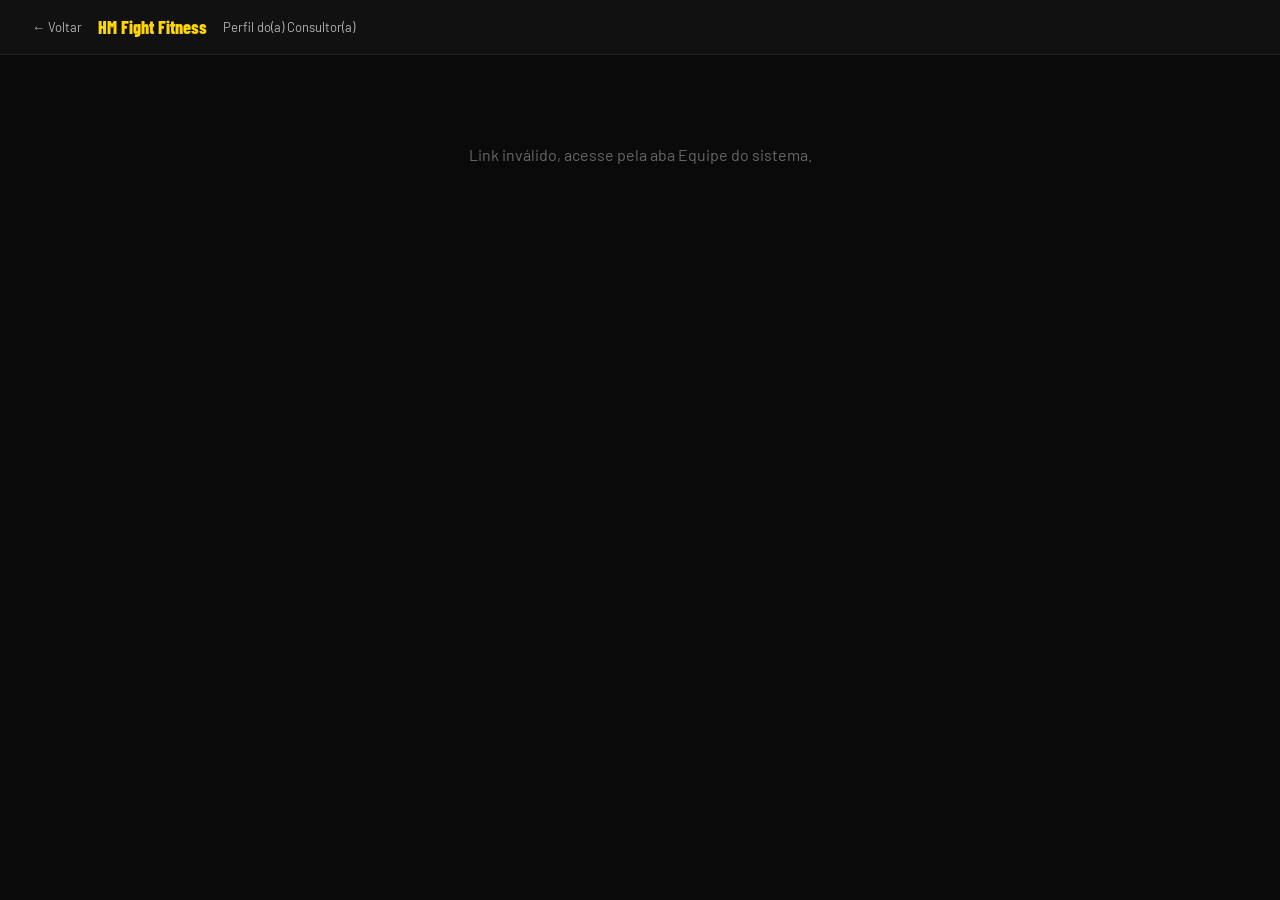
<file: perfil-consultor.html>
<!DOCTYPE html>
<html lang="pt-BR">
<head>
<script src="gefit-auth.js"></script>
<meta charset="UTF-8">
<title>Perfil do(a) Consultor(a), HM Fight Fitness</title>
<meta name="viewport" content="width=device-width, initial-scale=1.0">
<link rel="preconnect" href="https://fonts.googleapis.com">
<link href="https://fonts.googleapis.com/css2?family=Barlow+Condensed:ital,wght@0,400;0,500;0,600;0,700;0,800&family=Barlow:wght@400;500;600&display=swap" rel="stylesheet">
<style>
  :root{
    --or:#FFD600; --bg:#0A0A0A; --s1:#111111; --s2:#1A1A1A; --s3:#242424;
    --bd:rgba(255,255,255,0.07); --tx:#fff; --tm:rgba(255,255,255,0.68); --td:rgba(255,255,255,0.38);
    --gr:#22c55e; --re:#ef4444; --am:#f59e0b;
  }
  *{box-sizing:border-box;margin:0;padding:0}
  body{font-family:'Barlow',sans-serif;background:var(--bg);color:var(--tx)}
  h1,h2,h3{font-family:'Barlow Condensed'}
  header{background:var(--s1);padding:16px 32px;display:flex;align-items:center;gap:16px;border-bottom:1px solid var(--bd)}
  header a{color:var(--tm);text-decoration:none;font-size:13px}
  .logo{font-family:'Barlow Condensed';font-weight:800;font-size:18px;color:var(--or)}
  main{max-width:820px;margin:0 auto;padding:30px 20px 60px}
  .card{background:var(--s1);border:1px solid var(--bd);border-radius:12px;padding:22px;margin-bottom:18px}
  .card h3{font-size:16px;font-weight:600;margin-bottom:14px}
  .sub{font-size:12px;color:var(--td);margin-top:-8px;margin-bottom:16px}
  .fg{margin-bottom:14px}
  .fl{font-size:11.5px;font-weight:600;color:var(--tm);display:block;margin-bottom:6px;text-transform:uppercase;letter-spacing:.5px}
  .fi{width:100%;padding:9px 11px;border:1px solid var(--bd);border-radius:7px;background:var(--s2);color:var(--tx);font-family:'Barlow';font-size:13.5px}
  .row{display:grid;gap:12px}
  .row3{grid-template-columns:1fr 1fr 1fr}
  .row2{grid-template-columns:1fr 1fr}
  .btn{background:var(--or);color:#fff;border:none;border-radius:7px;padding:9px 16px;font-family:'Barlow Condensed';font-weight:700;font-size:13px;cursor:pointer}
  .btn-gh{background:transparent;border:1px solid var(--bd);color:var(--tm);border-radius:7px;padding:8px 14px;font-family:'Barlow';font-size:12.5px;cursor:pointer}
  .item{padding:10px 0;border-bottom:1px solid var(--bd);font-size:13px}
  .item:last-child{border-bottom:none}
  .item .meta{font-size:11px;color:var(--td);margin-top:3px}
  .badge{font-size:10px;padding:2px 8px;border-radius:20px;font-weight:700;text-transform:uppercase}
  .badge.pendente{background:rgba(245,158,11,.15);color:var(--am)}
  .badge.em_andamento{background:rgba(255,214,0,.15);color:var(--or)}
  .badge.concluido{background:rgba(34,197,94,.15);color:var(--gr)}
  table{width:100%;border-collapse:collapse;font-size:12.5px}
  th{text-align:left;color:var(--td);font-size:10.5px;text-transform:uppercase;padding:0 8px 8px;border-bottom:1px solid var(--bd)}
  td{padding:9px 8px;border-bottom:1px solid var(--bd);vertical-align:top}
  .locked{text-align:center;color:var(--td);padding:60px 20px}
</style>
<script src="gf-embed.js"></script>
<link rel="stylesheet" href="theme-gefit.css">
</head>
<body>
  <header>
    <a href="index.html">← Voltar</a>
    <div class="logo">HM Fight Fitness</div>
    <div style="font-size:13px;color:var(--tm)">Perfil do(a) Consultor(a)</div>
  </header>

  <main id="app">
    <div class="locked">Carregando...</div>
  </main>

<script>
  const SB_URL='https://irwvagffrguiljaxrzmd.supabase.co';
  const SB_KEY='eyJhbGciOiJIUzI1NiIsInR5cCI6IkpXVCJ9.eyJpc3MiOiJzdXBhYmFzZSIsInJlZiI6Imlyd3ZhZ2Zmcmd1aWxqYXhyem1kIiwicm9sZSI6ImFub24iLCJpYXQiOjE3ODkzNDk5ODUsImV4cCI6MjEwNDkyNTk4NX0.YAApyaH6iIHEua_89fgCUpMzgXRIcWb_vNRkBQAoq5A';
  const H={apikey:SB_KEY,Authorization:`Bearer ${SB_KEY}`,'Content-Type':'application/json'};
  async function sbGet(t,p=''){const r=await fetch(`${SB_URL}/rest/v1/${t}?${p}`,{headers:{...H,'Prefer':''}});if(!r.ok)throw new Error(await r.text());return r.json()}
  async function sbPost(t,b){const r=await fetch(`${SB_URL}/rest/v1/${t}`,{method:'POST',headers:H,body:JSON.stringify(b)});if(!r.ok)throw new Error(await r.text());return r.json()}
  async function sbUpsert(t,b){const r=await fetch(`${SB_URL}/rest/v1/${t}`,{method:'POST',headers:{...H,'Prefer':'resolution=merge-duplicates,return=representation'},body:JSON.stringify(b)});if(!r.ok)throw new Error(await r.text());return r.json()}

  const params=new URLSearchParams(location.search);
  const uid=params.get('uid'), consultoraId=params.get('id');
  let viewer=null, consultora=null, canEdit=false, canView=false;

  function uidGen(){return 'c'+Date.now().toString(36)+Math.random().toString(36).slice(2,8);}
  function fmtR$(v){return 'R$ '+Number(v||0).toLocaleString('pt-BR',{minimumFractionDigits:2,maximumFractionDigits:2});}
  function fmtData(d){return d?new Date(d+'T00:00:00').toLocaleDateString('pt-BR'):'-';}
  function trimestreAtual(){const m=new Date().getMonth();const t=Math.floor(m/3)+1;return `${new Date().getFullYear()}-Q${t}`;}

  async function init(){
    const app=document.getElementById('app');
    if(!uid||!consultoraId){app.innerHTML='<div class="locked">Link inválido, acesse pela aba Equipe do sistema.</div>';return;}
    try{
      const [viewers,conss]=await Promise.all([
        sbGet('hmfight_gestores',`id=eq.${uid}`),
        sbGet('hmfight_consultoras',`id=eq.${consultoraId}`)
      ]);
      viewer=viewers[0]; consultora=conss[0];
    }catch(e){console.error(e);}
    if(!viewer||!consultora){app.innerHTML='<div class="locked">Não foi possível carregar. Volte e tente de novo.</div>';return;}
    canEdit=viewer.role==='gestor'||viewer.role==='admin';
    canView=canEdit||(viewer.role==='consultor'&&viewer.consultora_id===consultoraId);
    if(!canView){app.innerHTML='<div class="locked">🔒 Você não tem acesso a este perfil.</div>';return;}
    render();
  }

  function render(){
    const app=document.getElementById('app');
    const tipoLbl={planos:'Nº Planos',rs:'R$ Valor',treino:'Treinamento'};
    app.innerHTML=`
      <div class="card">
        <h2 style="font-size:22px">${consultora.nome}</h2>
        <div class="sub">Consultor(a) de Vendas · desde ${fmtData((consultora.criado_em||'').slice(0,10))} · meta atual: ${tipoLbl[consultora.meta_tipo]||'-'} ${consultora.meta_tipo==='rs'?fmtR$(consultora.meta):consultora.meta||''}</div>
      </div>

      <div class="card">
        <h3>🎯 Metas por período</h3>
        <div class="sub">Histórico de metas definidas para cada mês ou campanha.</div>
        <div id="metas-lista"></div>
        ${canEdit?`
        <div class="row row3" style="margin-top:16px">
          <div class="fg"><label class="fl">Início do período</label><input class="fi" type="date" id="mp-inicio"></div>
          <div class="fg"><label class="fl">Fim (opcional)</label><input class="fi" type="date" id="mp-fim"></div>
          <div class="fg"><label class="fl">Tipo</label>
            <select class="fi" id="mp-tipo"><option value="planos">Nº Planos</option><option value="rs">R$ Valor</option><option value="treino">Treinamento</option></select>
          </div>
        </div>
        <div class="fg"><label class="fl">Valor da meta</label><input class="fi" type="number" id="mp-valor"></div>
        <button class="btn" onclick="addMetaPeriodo()">Adicionar período</button>`:''}
      </div>

      <div class="card">
        <h3>📊 KPIs mensais</h3>
        <div class="sub">Matrículas e valor vendido puxados automático dos lançamentos diários.</div>
        <table><thead><tr><th>Mês</th><th>Matrículas</th><th>Vendido</th><th>Observação</th></tr></thead><tbody id="kpis-tbody"></tbody></table>
      </div>

      <div class="card">
        <h3>🗣️ Registros de 1:1</h3>
        <div id="a1a-lista"></div>
        ${canEdit?`
        <div class="row row2" style="margin-top:14px">
          <div class="fg"><label class="fl">Data</label><input class="fi" type="date" id="a1a-data"></div>
        </div>
        <div class="fg"><label class="fl">Anotação</label><input class="fi" id="a1a-desc" placeholder="O que foi conversado..."></div>
        <button class="btn" onclick="add1a1()">Adicionar registro</button>`:''}
      </div>

      <div class="card">
        <h3>📋 Planos de ação trimestrais</h3>
        <div id="plano-lista"></div>
        ${canEdit?`
        <div class="row row3" style="margin-top:14px">
          <div class="fg"><label class="fl">Trimestre</label><input class="fi" id="pa-trimestre" value="${trimestreAtual()}"></div>
          <div class="fg"><label class="fl">Status</label>
            <select class="fi" id="pa-status"><option value="pendente">Pendente</option><option value="em_andamento">Em andamento</option><option value="concluido">Concluído</option></select>
          </div>
        </div>
        <div class="fg"><label class="fl">Descrição</label><input class="fi" id="pa-desc" placeholder="Demanda ou plano de melhoria..."></div>
        <button class="btn" onclick="addPlanoAcao()">Adicionar plano de ação</button>`:''}
      </div>
    `;
    carregarMetas(); carregarKpis(); carregarRegistros('1a1','a1a-lista'); carregarRegistros('plano_acao','plano-lista');
  }

  async function carregarMetas(){
    const rows=await sbGet('hmfight_consultora_metas_periodo',`consultora_id=eq.${consultoraId}&order=periodo_inicio.desc`);
    const tipoLbl={planos:'Nº Planos',rs:'R$ Valor',treino:'Treinamento'};
    const el=document.getElementById('metas-lista');
    if(!rows.length){el.innerHTML='<div class="item" style="color:var(--td)">Nenhum período registrado ainda.</div>';return;}
    el.innerHTML=rows.map(r=>`<div class="item">${fmtData(r.periodo_inicio)} ${r.periodo_fim?'-'+fmtData(r.periodo_fim):'(em aberto)'}
      <div class="meta">${tipoLbl[r.meta_tipo]||'-'}: ${r.meta_tipo==='rs'?fmtR$(r.meta_valor):r.meta_valor}</div></div>`).join('');
  }
  async function addMetaPeriodo(){
    const inicio=document.getElementById('mp-inicio').value;
    if(!inicio)return alert('Informe o início do período.');
    await sbPost('hmfight_consultora_metas_periodo',{
      academia_id:consultora.academia_id, consultora_id:consultoraId,
      periodo_inicio:inicio, periodo_fim:document.getElementById('mp-fim').value||null,
      meta_tipo:document.getElementById('mp-tipo').value, meta_valor:parseFloat(document.getElementById('mp-valor').value)||null,
      criado_em:Date.now()
    });
    carregarMetas();
  }

  async function carregarKpis(){
    const regs=await sbGet('hmfight_registros',`consultora_id=eq.${consultoraId}&order=data.desc`);
    const kpisSalvos=await sbGet('hmfight_consultor_kpis_mensais',`consultora_id=eq.${consultoraId}`);
    const obsMap={}; kpisSalvos.forEach(k=>obsMap[k.mes_referencia.slice(0,7)]=k.observacao||'');
    const porMes={};
    regs.forEach(r=>{
      const m=r.data.slice(0,7);
      if(!porMes[m])porMes[m]={matriculas:0,vendido:0};
      if(r.funis){
        Object.values(r.funis).forEach(fd=>{porMes[m].matriculas+=(fd.convertidos||0);porMes[m].vendido+=(fd.vendido||0);});
      }
    });
    const meses=Object.keys(porMes).sort().reverse().slice(0,6);
    const tbody=document.getElementById('kpis-tbody');
    if(!meses.length){tbody.innerHTML='<tr><td colspan="4" style="color:var(--td)">Sem lançamentos ainda.</td></tr>';return;}
    tbody.innerHTML=meses.map(m=>{
      const d=porMes[m];
      const editable=canEdit?`<input class="fi" style="font-size:12px;padding:5px 7px" value="${(obsMap[m]||'').replace(/"/g,'&quot;')}" onchange="salvarObsKpi('${m}',this.value)">`:(obsMap[m]||'-');
      return `<tr><td>${m}</td><td>${d.matriculas}</td><td>${fmtR$(d.vendido)}</td><td>${editable}</td></tr>`;
    }).join('');
  }
  async function salvarObsKpi(mes,valor){
    await sbUpsert('hmfight_consultor_kpis_mensais',{academia_id:consultora.academia_id,consultora_id:consultoraId,mes_referencia:mes+'-01',observacao:valor,updated_at:Date.now()});
  }

  async function carregarRegistros(tipo,elId){
    const rows=await sbGet('hmfight_consultor_registros',`consultora_id=eq.${consultoraId}&tipo=eq.${tipo}&order=data.desc`);
    const el=document.getElementById(elId);
    if(!rows.length){el.innerHTML='<div class="item" style="color:var(--td)">Nenhum registro ainda.</div>';return;}
    el.innerHTML=rows.map(r=>`<div class="item">
      ${tipo==='plano_acao'?`<b>${r.trimestre}</b> <span class="badge ${r.status}">${({pendente:'Pendente',em_andamento:'Em andamento',concluido:'Concluído'})[r.status]||r.status}</span>`:fmtData(r.data)}
      <div class="meta">${r.descricao||''}</div>
    </div>`).join('');
  }
  async function add1a1(){
    const data=document.getElementById('a1a-data').value;
    const desc=document.getElementById('a1a-desc').value.trim();
    if(!data||!desc)return alert('Preencha data e anotação.');
    await sbPost('hmfight_consultor_registros',{academia_id:consultora.academia_id,consultora_id:consultoraId,tipo:'1a1',data,descricao:desc,criado_por:uid,criado_em:Date.now()});
    document.getElementById('a1a-desc').value='';
    carregarRegistros('1a1','a1a-lista');
  }
  async function addPlanoAcao(){
    const desc=document.getElementById('pa-desc').value.trim();
    if(!desc)return alert('Descreva o plano de ação.');
    await sbPost('hmfight_consultor_registros',{
      academia_id:consultora.academia_id,consultora_id:consultoraId,tipo:'plano_acao',
      data:new Date().toISOString().slice(0,10),trimestre:document.getElementById('pa-trimestre').value,
      descricao:desc,status:document.getElementById('pa-status').value,criado_por:uid,criado_em:Date.now()
    });
    document.getElementById('pa-desc').value='';
    carregarRegistros('plano_acao','plano-lista');
  }

  init();
</script>
</body>
</html>
</file>
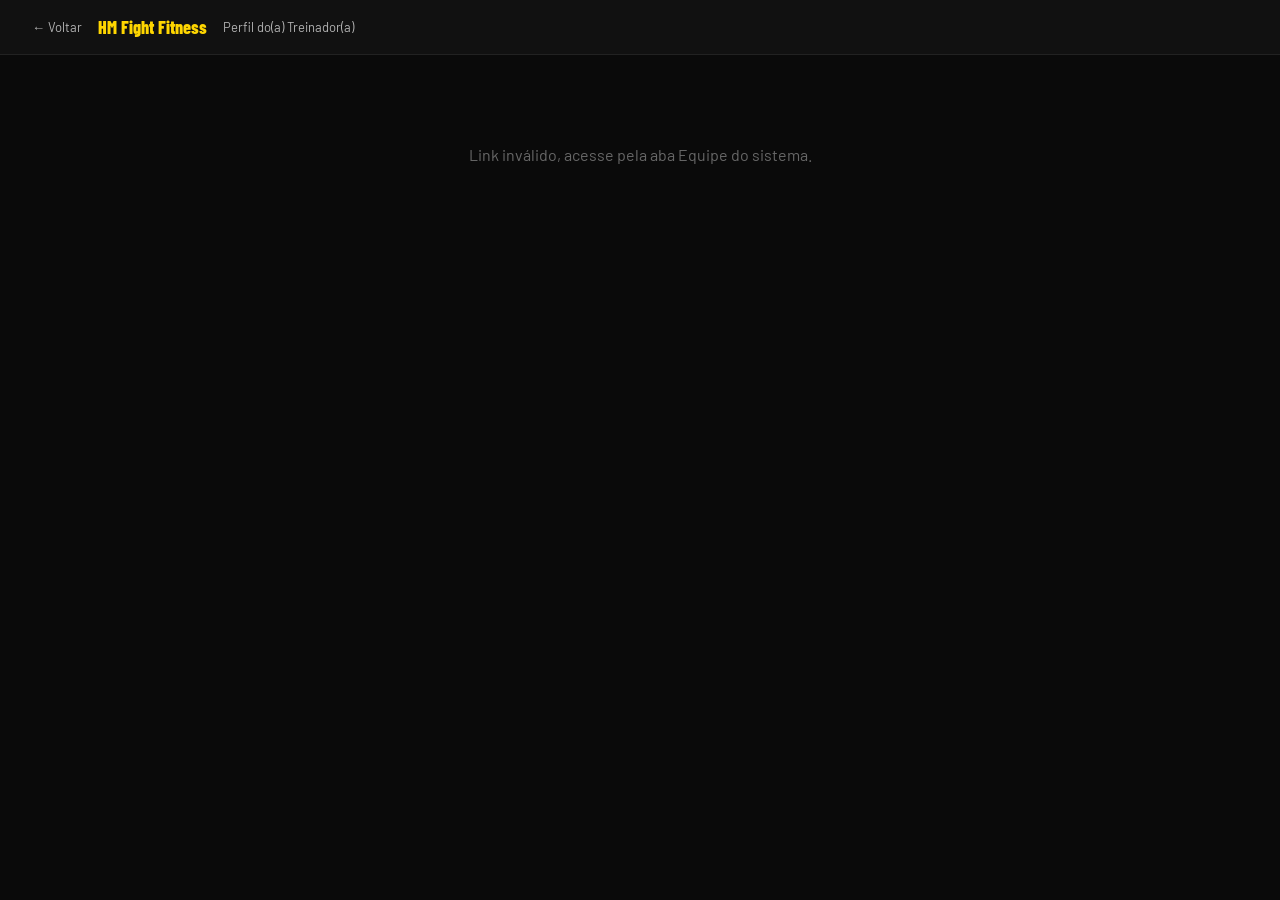
<file: perfil-treinador.html>
<!DOCTYPE html>
<html lang="pt-BR">
<head>
<script src="gefit-auth.js"></script>
<meta charset="UTF-8">
<title>Perfil do(a) Treinador(a), HM Fight Fitness</title>
<meta name="viewport" content="width=device-width, initial-scale=1.0">
<link rel="preconnect" href="https://fonts.googleapis.com">
<link href="https://fonts.googleapis.com/css2?family=Barlow+Condensed:ital,wght@0,400;0,500;0,600;0,700;0,800&family=Barlow:wght@400;500;600&display=swap" rel="stylesheet">
<style>
  :root{
    --or:#FFD600; --bg:#0A0A0A; --s1:#111111; --s2:#1A1A1A; --s3:#242424;
    --bd:rgba(255,255,255,0.07); --tx:#fff; --tm:rgba(255,255,255,0.68); --td:rgba(255,255,255,0.38);
    --gr:#22c55e; --re:#ef4444; --am:#f59e0b;
  }
  *{box-sizing:border-box;margin:0;padding:0}
  body{font-family:'Barlow',sans-serif;background:var(--bg);color:var(--tx)}
  h1,h2,h3{font-family:'Barlow Condensed'}
  header{background:var(--s1);padding:16px 32px;display:flex;align-items:center;gap:16px;border-bottom:1px solid var(--bd)}
  header a{color:var(--tm);text-decoration:none;font-size:13px}
  .logo{font-family:'Barlow Condensed';font-weight:800;font-size:18px;color:var(--or)}
  main{max-width:820px;margin:0 auto;padding:30px 20px 60px}
  .card{background:var(--s1);border:1px solid var(--bd);border-radius:12px;padding:22px;margin-bottom:18px}
  .card h3{font-size:16px;font-weight:600;margin-bottom:14px}
  .sub{font-size:12px;color:var(--td);margin-top:-8px;margin-bottom:16px}
  .fg{margin-bottom:14px}
  .fl{font-size:11.5px;font-weight:600;color:var(--tm);display:block;margin-bottom:6px;text-transform:uppercase;letter-spacing:.5px}
  .fi{width:100%;padding:9px 11px;border:1px solid var(--bd);border-radius:7px;background:var(--s2);color:var(--tx);font-family:'Barlow';font-size:13.5px}
  .row{display:grid;gap:12px}
  .row2{grid-template-columns:1fr 1fr}
  .row3{grid-template-columns:1fr 1fr 1fr}
  .row6{grid-template-columns:repeat(3,1fr)}
  .btn{background:var(--or);color:#fff;border:none;border-radius:7px;padding:9px 16px;font-family:'Barlow Condensed';font-weight:700;font-size:13px;cursor:pointer}
  .radio-group{display:flex;gap:14px;flex-wrap:wrap;margin-bottom:14px}
  .radio-opt{display:flex;align-items:center;gap:6px;font-size:13px;cursor:pointer}
  .item{padding:10px 0;border-bottom:1px solid var(--bd);font-size:13px}
  .item:last-child{border-bottom:none}
  .item .meta{font-size:11px;color:var(--td);margin-top:3px}
  .badge{font-size:10px;padding:2px 8px;border-radius:20px;font-weight:700;text-transform:uppercase}
  .badge.pendente{background:rgba(245,158,11,.15);color:var(--am)}
  .badge.em_andamento{background:rgba(255,214,0,.15);color:var(--or)}
  .badge.concluido{background:rgba(34,197,94,.15);color:var(--gr)}
  table{width:100%;border-collapse:collapse;font-size:12.5px}
  th{text-align:left;color:var(--td);font-size:10.5px;text-transform:uppercase;padding:0 8px 8px;border-bottom:1px solid var(--bd)}
  td{padding:9px 8px;border-bottom:1px solid var(--bd);vertical-align:top}
  .locked{text-align:center;color:var(--td);padding:60px 20px}
</style>
<script src="gf-embed.js"></script>
<link rel="stylesheet" href="theme-gefit.css">
</head>
<body>
  <header>
    <a href="index.html">← Voltar</a>
    <div class="logo">HM Fight Fitness</div>
    <div style="font-size:13px;color:var(--tm)">Perfil do(a) Treinador(a)</div>
  </header>

  <main id="app">
    <div class="locked">Carregando...</div>
  </main>

<script>
  const SB_URL='https://irwvagffrguiljaxrzmd.supabase.co';
  const SB_KEY='eyJhbGciOiJIUzI1NiIsInR5cCI6IkpXVCJ9.eyJpc3MiOiJzdXBhYmFzZSIsInJlZiI6Imlyd3ZhZ2Zmcmd1aWxqYXhyem1kIiwicm9sZSI6ImFub24iLCJpYXQiOjE3ODkzNDk5ODUsImV4cCI6MjEwNDkyNTk4NX0.YAApyaH6iIHEua_89fgCUpMzgXRIcWb_vNRkBQAoq5A';
  const H={apikey:SB_KEY,Authorization:`Bearer ${SB_KEY}`,'Content-Type':'application/json'};
  async function sbGet(t,p=''){const r=await fetch(`${SB_URL}/rest/v1/${t}?${p}`,{headers:{...H,'Prefer':''}});if(!r.ok)throw new Error(await r.text());return r.json()}
  async function sbPost(t,b){const r=await fetch(`${SB_URL}/rest/v1/${t}`,{method:'POST',headers:H,body:JSON.stringify(b)});if(!r.ok)throw new Error(await r.text());return r.json()}
  async function sbUpsert(t,b){const r=await fetch(`${SB_URL}/rest/v1/${t}`,{method:'POST',headers:{...H,'Prefer':'resolution=merge-duplicates,return=representation'},body:JSON.stringify(b)});if(!r.ok)throw new Error(await r.text());return r.json()}
  async function sbPatch(t,id,b){const r=await fetch(`${SB_URL}/rest/v1/${t}?id=eq.${id}`,{method:'PATCH',headers:H,body:JSON.stringify(b)});if(!r.ok)throw new Error(await r.text());return r.json()}

  const params=new URLSearchParams(location.search);
  const uid=params.get('uid'), treinadorId=params.get('id');
  let viewer=null, treinador=null, canEdit=false, canView=false;

  function fmtData(d){return d?new Date(d+'T00:00:00').toLocaleDateString('pt-BR'):'-';}
  function trimestreAtual(){const m=new Date().getMonth();const t=Math.floor(m/3)+1;return `${new Date().getFullYear()}-Q${t}`;}

  const GRAU_LBL={estagio_aprendiz:'Estágio/Aprendiz',estagio_remunerado:'Estágio Remunerado',formado:'Formado',provisionado:'Provisionado'};
  const NIVEL_LBL={estagio_treinador:'Estágio/Treinador(a)',treinador_efetivo:'Treinador(a) Efetivo',treinador_avaliador:'Treinador(a) Avaliador(a)',treinador_lider:'Treinador(a) Líder',coordenador_equipe:'Coordenador(a) de Equipe'};

  async function init(){
    const app=document.getElementById('app');
    if(!uid||!treinadorId){app.innerHTML='<div class="locked">Link inválido, acesse pela aba Equipe do sistema.</div>';return;}
    try{
      const [viewers,treins]=await Promise.all([
        sbGet('hmfight_gestores',`id=eq.${uid}`),
        sbGet('hmfight_treinadores',`id=eq.${treinadorId}`)
      ]);
      viewer=viewers[0]; treinador=treins[0];
    }catch(e){console.error(e);}
    if(!viewer||!treinador){app.innerHTML='<div class="locked">Não foi possível carregar. Volte e tente de novo.</div>';return;}
    canEdit=viewer.role==='gestor'||viewer.role==='admin';
    canView=canEdit||(viewer.role==='treinador'&&viewer.treinador_id===treinadorId);
    if(!canView){app.innerHTML='<div class="locked">🔒 Você não tem acesso a este perfil.</div>';return;}
    render();
  }

  function radioGrau(valor){
    return Object.entries(GRAU_LBL).map(([k,l])=>`
      <label class="radio-opt"><input type="radio" name="grau" value="${k}" ${valor===k?'checked':''} onchange="onGrauChange()" ${canEdit?'':'disabled'}> ${l}</label>
    `).join('');
  }

  function render(){
    const app=document.getElementById('app');
    const mostrarCref=treinador.grau_academico==='formado'||treinador.grau_academico==='provisionado';
    const cargaTotal=['carga_musculacao','carga_aulas_coletivas','carga_piscina','carga_artes_marciais','carga_avaliacoes','carga_lideranca'].reduce((s,k)=>s+Number(treinador[k]||0),0);
    app.innerHTML=`
      <div class="card">
        <h2 style="font-size:22px">${treinador.nome}</h2>
        <div class="sub">Treinador(a) · desde ${fmtData((treinador.criado_em||'').slice(0,10))} · carga horária total: ${cargaTotal}h/semana</div>
      </div>

      <div class="card">
        <h3>🎓 Qualificação</h3>
        <div class="fl" style="margin-bottom:10px">Grau acadêmico</div>
        <div class="radio-group" id="radio-grau">${radioGrau(treinador.grau_academico)}</div>
        <div class="fg" id="cref-wrap" style="display:${mostrarCref?'block':'none'}">
          <label class="fl">Nº do CREF</label>
          <input class="fi" id="in-cref" value="${treinador.cref||''}" ${canEdit?'':'disabled'}>
        </div>
        <div class="fg">
          <label class="fl">Nível conforme plano de carreira</label>
          <select class="fi" id="in-nivel" ${canEdit?'':'disabled'}>
            ${Object.entries(NIVEL_LBL).map(([k,l])=>`<option value="${k}" ${treinador.nivel_carreira===k?'selected':''}>${l}</option>`).join('')}
          </select>
        </div>
        ${canEdit?'<button class="btn" onclick="salvarQualificacao()">Salvar qualificação</button>':''}
      </div>

      <div class="card">
        <h3>⏱️ Carga horária por área (horas/semana)</h3>
        <div class="row row6">
          <div class="fg"><label class="fl">Musculação/Fitness</label><input class="fi" type="number" id="ch-musc" value="${treinador.carga_musculacao||0}" ${canEdit?'':'disabled'}></div>
          <div class="fg"><label class="fl">Aulas Coletivas</label><input class="fi" type="number" id="ch-aulas" value="${treinador.carga_aulas_coletivas||0}" ${canEdit?'':'disabled'}></div>
          <div class="fg" style="display:none"><label class="fl">Piscina (adulto/infantil)</label><input class="fi" type="number" id="ch-piscina" value="${treinador.carga_piscina||0}" ${canEdit?'':'disabled'}></div>
          <div class="fg"><label class="fl">Artes Marciais</label><input class="fi" type="number" id="ch-artes" value="${treinador.carga_artes_marciais||0}" ${canEdit?'':'disabled'}></div>
          <div class="fg"><label class="fl">Avaliações/Consultorias</label><input class="fi" type="number" id="ch-aval" value="${treinador.carga_avaliacoes||0}" ${canEdit?'':'disabled'}></div>
          <div class="fg"><label class="fl">Liderança/Coordenação</label><input class="fi" type="number" id="ch-lid" value="${treinador.carga_lideranca||0}" ${canEdit?'':'disabled'}></div>
        </div>
        ${canEdit?'<button class="btn" onclick="salvarCargaHoraria()">Salvar carga horária</button>':''}
      </div>

      <div class="card">
        <h3>📊 KPIs mensais</h3>
        <div class="sub">Carteira, retenção e experiências puxados automático do sistema.</div>
        <table><thead><tr><th>Mês</th><th>Carteira</th><th>Experiências atendidas</th><th>Convertidas</th><th>Observação</th></tr></thead><tbody id="kpis-tbody"></tbody></table>
      </div>

      <div class="card">
        <h3>🗣️ Registros de 1:1</h3>
        <div id="a1a-lista"></div>
        ${canEdit?`
        <div class="row row2" style="margin-top:14px">
          <div class="fg"><label class="fl">Data</label><input class="fi" type="date" id="a1a-data"></div>
        </div>
        <div class="fg"><label class="fl">Anotação</label><input class="fi" id="a1a-desc" placeholder="O que foi conversado..."></div>
        <button class="btn" onclick="add1a1()">Adicionar registro</button>`:''}
      </div>

      <div class="card">
        <h3>📋 Planos de ação trimestrais</h3>
        <div id="plano-lista"></div>
        ${canEdit?`
        <div class="row row3" style="margin-top:14px">
          <div class="fg"><label class="fl">Trimestre</label><input class="fi" id="pa-trimestre" value="${trimestreAtual()}"></div>
          <div class="fg"><label class="fl">Status</label>
            <select class="fi" id="pa-status"><option value="pendente">Pendente</option><option value="em_andamento">Em andamento</option><option value="concluido">Concluído</option></select>
          </div>
        </div>
        <div class="fg"><label class="fl">Descrição</label><input class="fi" id="pa-desc" placeholder="Demanda ou plano de melhoria..."></div>
        <button class="btn" onclick="addPlanoAcao()">Adicionar plano de ação</button>`:''}
      </div>
    `;
    carregarKpis(); carregarRegistros('1a1','a1a-lista'); carregarRegistros('plano_acao','plano-lista');
  }

  function onGrauChange(){
    const sel=document.querySelector('input[name="grau"]:checked');
    document.getElementById('cref-wrap').style.display=(sel&&(sel.value==='formado'||sel.value==='provisionado'))?'block':'none';
  }

  async function salvarQualificacao(){
    const sel=document.querySelector('input[name="grau"]:checked');
    await sbPatch('hmfight_treinadores',treinadorId,{
      grau_academico:sel?sel.value:null,
      cref:document.getElementById('in-cref').value||null,
      nivel_carreira:document.getElementById('in-nivel').value
    });
    alert('Qualificação salva!');
  }
  async function salvarCargaHoraria(){
    await sbPatch('hmfight_treinadores',treinadorId,{
      carga_musculacao:parseFloat(document.getElementById('ch-musc').value)||0,
      carga_aulas_coletivas:parseFloat(document.getElementById('ch-aulas').value)||0,
      carga_piscina:parseFloat(document.getElementById('ch-piscina').value)||0,
      carga_artes_marciais:parseFloat(document.getElementById('ch-artes').value)||0,
      carga_avaliacoes:parseFloat(document.getElementById('ch-aval').value)||0,
      carga_lideranca:parseFloat(document.getElementById('ch-lid').value)||0
    });
    alert('Carga horária salva!');
  }

  async function carregarKpis(){
    const [alunos,exps,kpisSalvos]=await Promise.all([
      sbGet('hmfight_alunos',`treinador_id=eq.${treinadorId}`),
      sbGet('hmfight_experiencias',`treinador_id=eq.${treinadorId}`),
      sbGet('hmfight_treinador_kpis_mensais',`treinador_id=eq.${treinadorId}`)
    ]);
    const obsMap={}; kpisSalvos.forEach(k=>obsMap[k.mes_referencia.slice(0,7)]=k.observacao||'');
    const carteiraAtual=alunos.filter(a=>a.status==='ativo').length;
    const porMes={};
    exps.forEach(e=>{
      if(!e.data_agendada&&!e.criado_em)return;
      const dataRef=e.data_agendada||e.criado_em;
      const m=String(dataRef).slice(0,7);
      if(!porMes[m])porMes[m]={atendidas:0,convertidas:0};
      porMes[m].atendidas++;
      if(e.status==='convertida')porMes[m].convertidas++;
    });
    const meses=Object.keys(porMes).sort().reverse().slice(0,6);
    const tbody=document.getElementById('kpis-tbody');
    if(!meses.length){tbody.innerHTML=`<tr><td colspan="5" style="color:var(--td)">Carteira atual: ${carteiraAtual} aluno(s). Sem experiências registradas ainda.</td></tr>`;return;}
    tbody.innerHTML=meses.map(m=>{
      const d=porMes[m];
      const editable=canEdit?`<input class="fi" style="font-size:12px;padding:5px 7px" value="${(obsMap[m]||'').replace(/"/g,'&quot;')}" onchange="salvarObsKpi('${m}',this.value)">`:(obsMap[m]||'-');
      return `<tr><td>${m}</td><td>${carteiraAtual}</td><td>${d.atendidas}</td><td>${d.convertidas}</td><td>${editable}</td></tr>`;
    }).join('');
  }
  async function salvarObsKpi(mes,valor){
    await sbUpsert('hmfight_treinador_kpis_mensais',{academia_id:treinador.academia_id,treinador_id:treinadorId,mes_referencia:mes+'-01',observacao:valor,updated_at:Date.now()});
  }

  async function carregarRegistros(tipo,elId){
    const rows=await sbGet('hmfight_treinador_registros',`treinador_id=eq.${treinadorId}&tipo=eq.${tipo}&order=data.desc`);
    const el=document.getElementById(elId);
    if(!rows.length){el.innerHTML='<div class="item" style="color:var(--td)">Nenhum registro ainda.</div>';return;}
    el.innerHTML=rows.map(r=>`<div class="item">
      ${tipo==='plano_acao'?`<b>${r.trimestre}</b> <span class="badge ${r.status}">${({pendente:'Pendente',em_andamento:'Em andamento',concluido:'Concluído'})[r.status]||r.status}</span>`:fmtData(r.data)}
      <div class="meta">${r.descricao||''}</div>
    </div>`).join('');
  }
  async function add1a1(){
    const data=document.getElementById('a1a-data').value;
    const desc=document.getElementById('a1a-desc').value.trim();
    if(!data||!desc)return alert('Preencha data e anotação.');
    await sbPost('hmfight_treinador_registros',{academia_id:treinador.academia_id,treinador_id:treinadorId,tipo:'1a1',data,descricao:desc,criado_por:uid,criado_em:Date.now()});
    document.getElementById('a1a-desc').value='';
    carregarRegistros('1a1','a1a-lista');
  }
  async function addPlanoAcao(){
    const desc=document.getElementById('pa-desc').value.trim();
    if(!desc)return alert('Descreva o plano de ação.');
    await sbPost('hmfight_treinador_registros',{
      academia_id:treinador.academia_id,treinador_id:treinadorId,tipo:'plano_acao',
      data:new Date().toISOString().slice(0,10),trimestre:document.getElementById('pa-trimestre').value,
      descricao:desc,status:document.getElementById('pa-status').value,criado_por:uid,criado_em:Date.now()
    });
    document.getElementById('pa-desc').value='';
    carregarRegistros('plano_acao','plano-lista');
  }

  init();
</script>
</body>
</html>
</file>
<file: theme-gefit.css>
/* ===== Identidade HM Fight Fitness (Metodologia GeFit): dourado #FFD600 · dourado escuro #7A6000 · dourado claro #FFE766 · preto #111 ===== */
:root{
  --gf-lime:#FFD600; --gf-lime-2:#FFE766; --gf-blue:#111111; --gf-blue-2:#7A6000; --gf-white:#FFFFFF;
  --orange:#FFD600; --orange2:#FFE766; --or:#FFD600;
  --blue:#FFE766;
}
/* logo HM Fight Fitness: emblema dourado com fundo transparente, fica bem direto no fundo escuro */
img.gf-logo{background:none;border-radius:0;padding:0;object-fit:contain;display:inline-block;vertical-align:middle;width:auto;box-sizing:content-box}
img.gf-logo.gf-grande{height:44px}

/* ===== Dentro do Hub: o menu lateral, o logo e o "Sair" já são do Hub ===== */
html.gf-embed img.gf-logo,
html.gf-embed [onclick*="ogout"],
html.gf-embed [onclick*="Logout"],
html.gf-embed .btn-sair{display:none !important}

/* logo nas telas de login e no topo dos módulos (logo redondo: precisa de mais altura que o da GeFit) */
.topbar-logo-img,.auth-logo-img{background:none;border-radius:0;padding:0;box-sizing:content-box}
.auth-logo-img{height:96px !important;width:auto !important;margin:0 auto 6px !important}
.topbar-logo-img{height:38px !important;width:auto !important}
</file>
